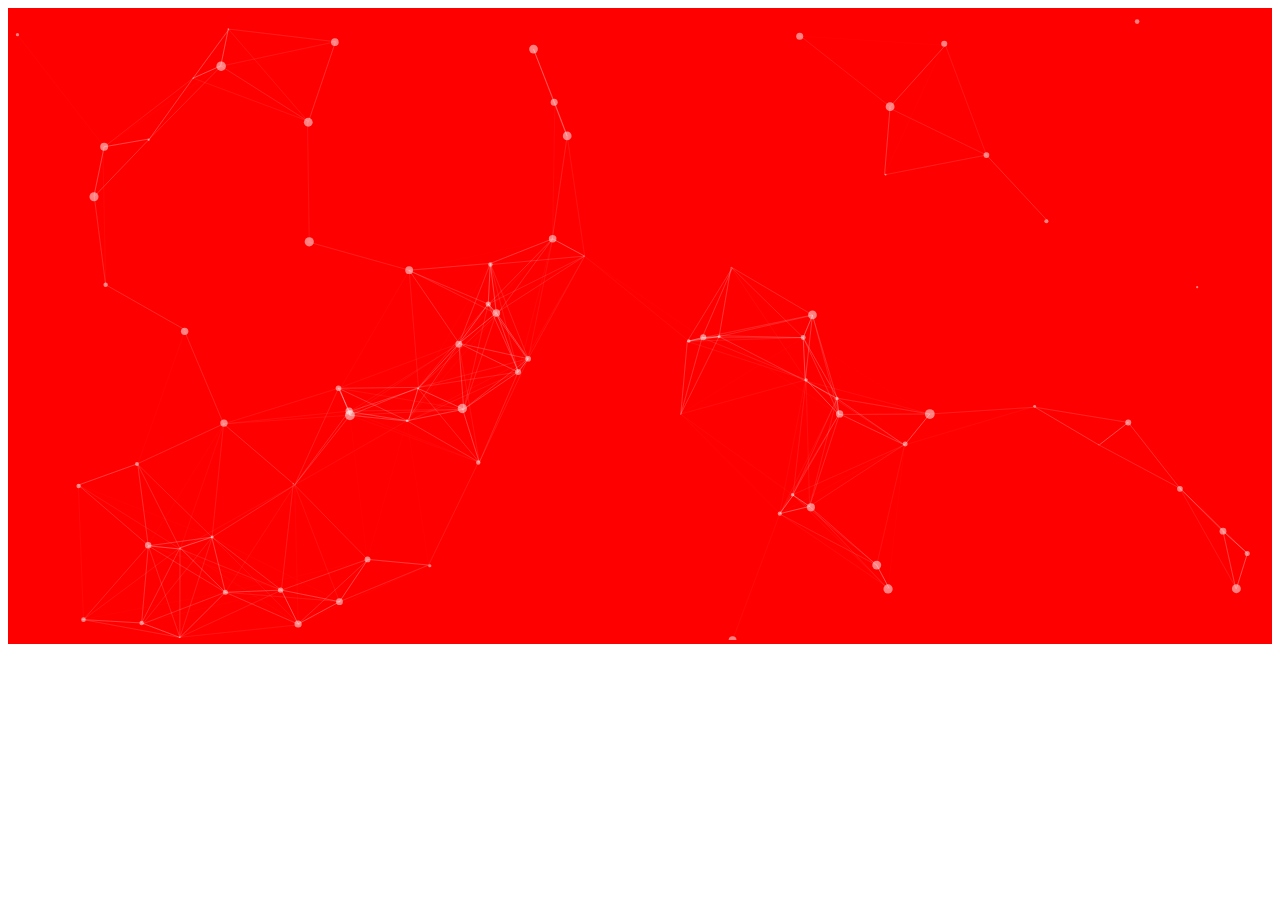
<file: particle/index.html>
<!doctype html>
<html>
<head>
<meta charset="utf-8">
<link rel="stylesheet" href="style.css">
</head>
<body>
	<div id="particles-js"></div>
	<script type="text/javascript" src="particles.js"></script>
<script type="text/javascript" src="app.js"></script>
</body>
</html>
</file>
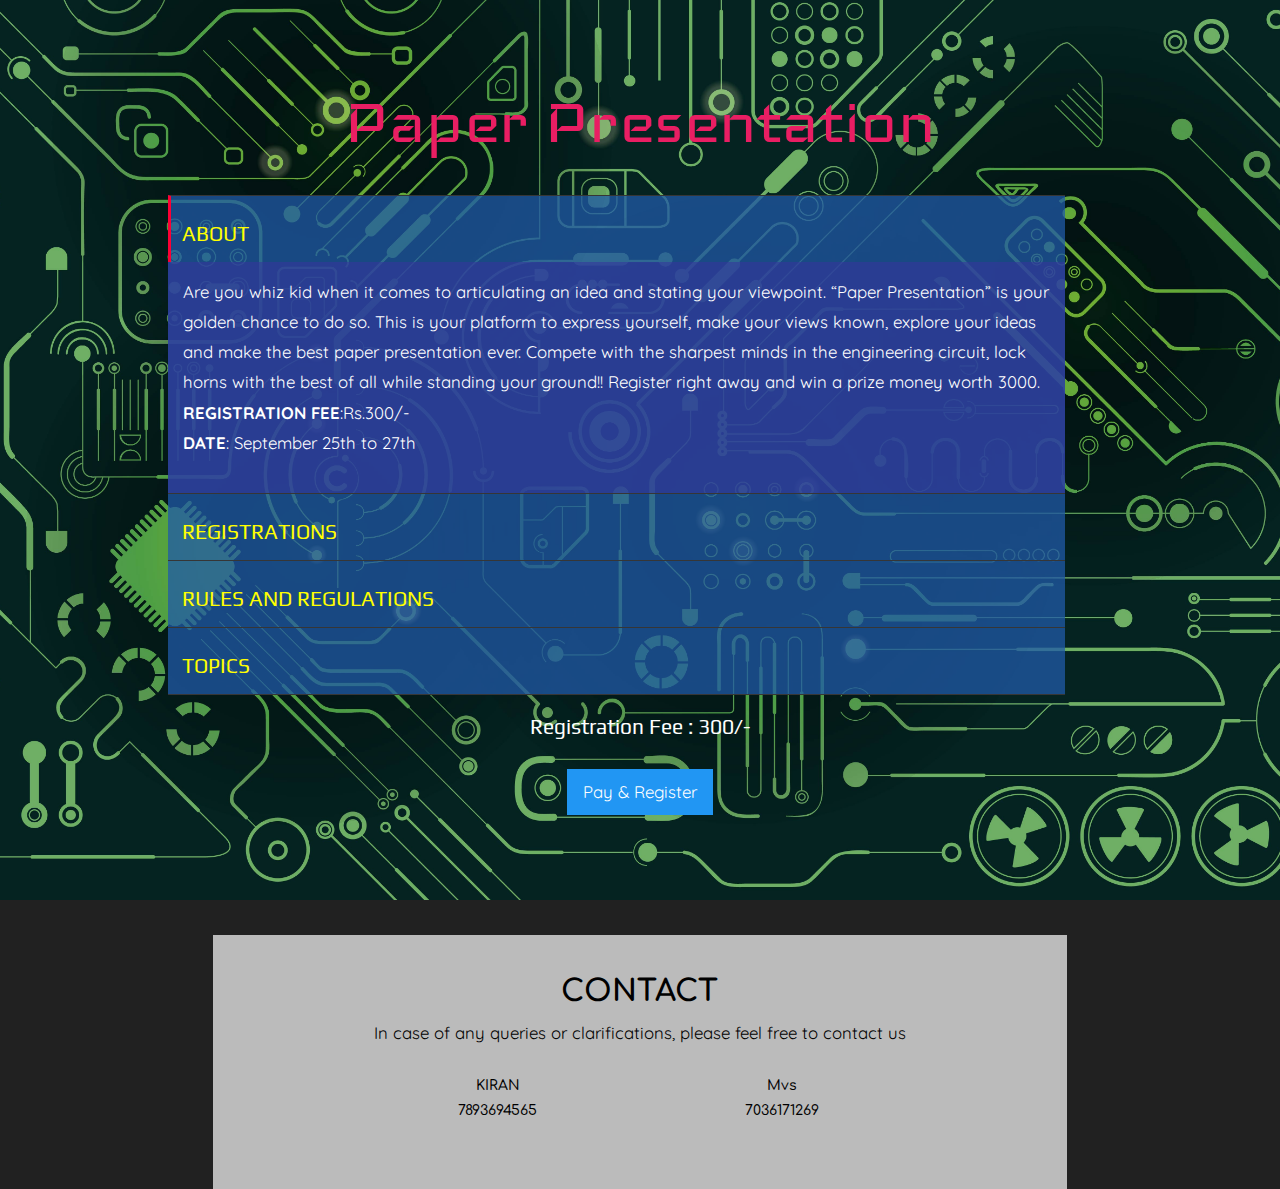
<file: finalpapperpresent.html>
<!DOCTYPE html>
<html>
<head>
  <meta charset="utf-8">
  <title>Paper Presentation | EJIVE-2K18</title>
  <meta name="description" content="EJIVE-2K18 is the annual techno-cultural festival hosted by the Pragati Engineering College,on 8th January 2017."/>
  <meta name="theme-color" content="#000000">
  <meta name="author" content="MVS KIRAN"/>
  <meta name="keywords" content="Ejive,ejive2k18,Ejive2018,ejive2018,mvskiran">
  <meta name="keywords" content="ejive2k17,pragati tech fest,pragati engineering college">
  <meta name="viewport" content="width=device-width, initial-scale=1.0">
 
  <link href="https://fonts.googleapis.com/css?family=Fresca|Play|Arima+Madurai|Graduate|Comfortaa:700|Raleway|Quicksand|Iceland|Roboto" rel="stylesheet">

 
  <style>
  
.accordion {
  color: #FFF;
  width: 100%;
}
.accordion .section {
  width: 100%;
}
.accordion .section input[type='radio'] {
  display: none;
}
.accordion .section input[type='radio']:checked + label {
  background:rgba(32, 90, 167, 0.5);
}
.accordion .section input[type='radio']:checked + label:before {
  content: " ";
  position: absolute;
  border-left: 3px solid #FC0035;
  height: 100%;
  left: 0;
}
.accordion .section input[type='radio']:checked ~ .content {
  max-height: 300px;
  opacity: 1;
  z-index: 10;
  overflow-y: auto;
}
.accordion .section label {
  position: relative;
  cursor: pointer;
  padding: 7px 14px;
  display: table;
  background:rgba(32, 90, 167, 0.5);
  width: 100%;
  -webkit-transition: background 0.3s ease-in-out;
  -moz-transition: background 0.3s ease-in-out;
  -ms-transition: background 0.3s ease-in-out;
  transition: background 0.3s ease-in-out;
  -webkit-user-select: none;
  -moz-user-select: none;
  -ms-user-select: none;
  -o-user-select: none;
  user-select: none;
}
.accordion .section label:before {
  content: " ";
  width: 100%;
  position: absolute;
  left: 0;
  top: 0;
  height: 1px;
  border-top: 1px solid #363636;
}
.accordion .section label:hover {
  background: rgba(32, 90, 167, 0.5);;
}
.accordion .section label span {
  display: table-cell;
  vertical-align: middle;
}
.accordion .section:last-of-type {
  border-bottom: 1px solid #363636;
}
.accordion .section .content {
  max-height: 0;
  -webkit-transition: all 0.4s;
  -moz-transition: all 0.4s;
  -ms-transition: all 0.4s;
  transition: all 0.4s;
  opacity: 0;
  background:rgba(48, 63, 159,0.8);
  position: relative;
  overflow-y: auto;
}

*, *:before, *:after {
  -moz-box-sizing: border-box;
  -webkit-box-sizing: border-box;
  box-sizing: border-box;
}


.left-menu {
 background:rgba(32, 90, 167, 0.5);
  width: 95%;
    position: relative;
    
 
}
.section label {
    margin-bottom: 0;
}
.accordion {
 
}
.accordion .section .content {
  padding: 0 15px;
}
.accordion .section input[type='radio'] {
  display: none;
}
.accordion .section input[type='radio']:checked ~ .content {
  padding: 15px;
}


/* W3.CSS 4.04 Apr 2017 by Jan Egil and Borge Refsnes */
html{box-sizing:border-box}*,*:before,*:after{box-sizing:inherit}
/* Extract from normalize.css by Nicolas Gallagher and Jonathan Neal git.io/normalize */
html{-ms-text-size-adjust:100%;-webkit-text-size-adjust:100%}body{margin:0}
article,aside,details,figcaption,figure,footer,header,main,menu,nav,section,summary{display:block}
audio,canvas,progress,video{display:inline-block}progress{vertical-align:baseline}
audio:not([controls]){display:none;height:0}[hidden],template{display:none}
a{background-color:transparent;-webkit-text-decoration-skip:objects}
a:active,a:hover{outline-width:0}abbr[title]{border-bottom:none;text-decoration:underline;text-decoration:underline dotted}
dfn{font-style:italic}mark{background:#ff0;color:#000}
small{font-size:80%}sub,sup{font-size:75%;line-height:0;position:relative;vertical-align:baseline}
sub{bottom:-0.25em}sup{top:-0.5em}figure{margin:1em 40px}img{border-style:none}svg:not(:root){overflow:hidden}
code,kbd,pre,samp{font-family:monospace,monospace;font-size:1em}hr{box-sizing:content-box;height:0;overflow:visible}
button,input,select,textarea{font:inherit;margin:0}optgroup{font-weight:bold}
button,input{overflow:visible}button,select{text-transform:none}
button,html [type=button],[type=reset],[type=submit]{-webkit-appearance:button}
button::-moz-focus-inner, [type=button]::-moz-focus-inner, [type=reset]::-moz-focus-inner, [type=submit]::-moz-focus-inner{border-style:none;padding:0}
button:-moz-focusring, [type=button]:-moz-focusring, [type=reset]:-moz-focusring, [type=submit]:-moz-focusring{outline:1px dotted ButtonText}
fieldset{border:1px solid #c0c0c0;margin:0 2px;padding:.35em .625em .75em}
legend{color:inherit;display:table;max-width:100%;padding:0;white-space:normal}textarea{overflow:auto}
[type=checkbox],[type=radio]{padding:0}
[type=number]::-webkit-inner-spin-button,[type=number]::-webkit-outer-spin-button{height:auto}
[type=search]{-webkit-appearance:textfield;outline-offset:-2px}
[type=search]::-webkit-search-cancel-button,[type=search]::-webkit-search-decoration{-webkit-appearance:none}
::-webkit-input-placeholder{color:inherit;opacity:0.54}
::-webkit-file-upload-button{-webkit-appearance:button;font:inherit}
/* End extract */
html,body{font-family:Verdana,sans-serif;font-size:15px;line-height:1.5}html{overflow-x:hidden}
h1{font-size:36px}h2{font-size:30px}h3{font-size:24px}h4{font-size:20px}h5{font-size:18px}h6{font-size:16px}.w3-serif{font-family:serif}
h1,h2,h3,h4,h5,h6{font-family:"Segoe UI",Arial,sans-serif;font-weight:400;margin:10px 0}.w3-wide{letter-spacing:4px}
hr{border:0;border-top:1px solid #eee;margin:20px 0}
.w3-image{max-width:100%;height:auto}img{margin-bottom:-5px}a{color:inherit}
.w3-table,.w3-table-all{border-collapse:collapse;border-spacing:0;width:100%;display:table}.w3-table-all{border:1px solid #ccc}
.w3-bordered tr,.w3-table-all tr{border-bottom:1px solid #ddd}.w3-striped tbody tr:nth-child(even){background-color:#f1f1f1}
.w3-table-all tr:nth-child(odd){background-color:#fff}.w3-table-all tr:nth-child(even){background-color:#f1f1f1}
.w3-hoverable tbody tr:hover,.w3-ul.w3-hoverable li:hover{background-color:#ccc}.w3-centered tr th,.w3-centered tr td{text-align:center}
.w3-table td,.w3-table th,.w3-table-all td,.w3-table-all th{padding:8px 8px;display:table-cell;text-align:left;vertical-align:top}
.w3-table th:first-child,.w3-table td:first-child,.w3-table-all th:first-child,.w3-table-all td:first-child{padding-left:16px}
.w3-btn,.w3-button{border:none;display:inline-block;outline:0;padding:8px 16px;vertical-align:middle;overflow:hidden;text-decoration:none;color:inherit;background-color:inherit;text-align:center;cursor:pointer;white-space:nowrap}
.w3-btn:hover{box-shadow:0 8px 16px 0 rgba(0,0,0,0.2),0 6px 20px 0 rgba(0,0,0,0.19)}
.w3-btn,.w3-button{-webkit-touch-callout:none;-webkit-user-select:none;-khtml-user-select:none;-moz-user-select:none;-ms-user-select:none;user-select:none}   
.w3-disabled,.w3-btn:disabled,.w3-button:disabled{cursor:not-allowed;opacity:0.3}.w3-disabled *,:disabled *{pointer-events:none}
.w3-btn.w3-disabled:hover,.w3-btn:disabled:hover{box-shadow:none}
.w3-badge,.w3-tag{background-color:#000;color:#fff;display:inline-block;padding-left:8px;padding-right:8px;text-align:center}.w3-badge{border-radius:50%}
.w3-ul{list-style-type:none;padding:0;margin:0}.w3-ul li{padding:8px 16px;border-bottom:1px solid #ddd}.w3-ul li:last-child{border-bottom:none}
.w3-tooltip,.w3-display-container{position:relative}.w3-tooltip .w3-text{display:none}.w3-tooltip:hover .w3-text{display:inline-block}
.w3-ripple:active{opacity:0.5}.w3-ripple{transition:opacity 0s}
.w3-input{padding:8px;display:block;border:none;border-bottom:1px solid #ccc;width:100%}
.w3-select{padding:9px 0;width:100%;border:none;border-bottom:1px solid #ccc}
.w3-dropdown-click,.w3-dropdown-hover{position:relative;display:inline-block;cursor:pointer}
.w3-dropdown-hover:hover .w3-dropdown-content{display:block;z-index:1}
.w3-dropdown-hover:first-child,.w3-dropdown-click:hover{background-color:#ccc;color:#000}
.w3-dropdown-hover:hover > .w3-button:first-child,.w3-dropdown-click:hover > .w3-button:first-child{background-color:#ccc;color:#000}
.w3-dropdown-content{cursor:auto;color:#000;background-color:#fff;display:none;position:absolute;min-width:160px;margin:0;padding:0}
.w3-check,.w3-radio{width:24px;height:24px;position:relative;top:6px}
.w3-sidebar{height:100%;width:200px;background-color:#fff;position:fixed!important;z-index:1;overflow:auto}
.w3-bar-block .w3-dropdown-hover,.w3-bar-block .w3-dropdown-click{width:100%}
.w3-bar-block .w3-dropdown-hover .w3-dropdown-content,.w3-bar-block .w3-dropdown-click .w3-dropdown-content{min-width:100%}
.w3-bar-block .w3-dropdown-hover .w3-button,.w3-bar-block .w3-dropdown-click .w3-button{width:100%;text-align:left;padding:8px 16px}
.w3-main,#main{transition:margin-left .4s}
.w3-modal{z-index:3;display:none;padding-top:100px;position:fixed;left:0;top:0;width:100%;height:100%;overflow:auto;background-color:rgb(0,0,0);background-color:rgba(0,0,0,0.4)}
.w3-modal-content{margin:auto;background-color:#fff;position:relative;padding:0;outline:0;width:600px}
.w3-bar{width:100%;overflow:hidden}.w3-center .w3-bar{display:inline-block;width:auto}
.w3-bar .w3-bar-item{padding:8px 16px;float:left;width:auto;border:none;outline:none;display:block}
.w3-bar .w3-dropdown-hover,.w3-bar .w3-dropdown-click{position:static;float:left}
.w3-bar .w3-button{white-space:normal}
.w3-bar-block .w3-bar-item{width:100%;display:block;padding:8px 16px;text-align:left;border:none;outline:none;white-space:normal;float:none}
.w3-bar-block.w3-center .w3-bar-item{text-align:center}.w3-block{display:block;width:100%}
.w3-responsive{overflow-x:auto}
.w3-container:after,.w3-container:before,.w3-panel:after,.w3-panel:before,.w3-row:after,.w3-row:before,.w3-row-padding:after,.w3-row-padding:before,
.w3-cell-row:before,.w3-cell-row:after,.w3-clear:after,.w3-clear:before,.w3-bar:before,.w3-bar:after{content:"";display:table;clear:both}
.w3-col,.w3-half,.w3-third,.w3-twothird,.w3-threequarter,.w3-quarter{float:left;width:100%}
.w3-col.s1{width:8.33333%}.w3-col.s2{width:16.66666%}.w3-col.s3{width:24.99999%}.w3-col.s4{width:33.33333%}
.w3-col.s5{width:41.66666%}.w3-col.s6{width:49.99999%}.w3-col.s7{width:58.33333%}.w3-col.s8{width:66.66666%}
.w3-col.s9{width:74.99999%}.w3-col.s10{width:83.33333%}.w3-col.s11{width:91.66666%}.w3-col.s12{width:99.99999%}
@media (min-width:601px){.w3-col.m1{width:8.33333%}.w3-col.m2{width:16.66666%}.w3-col.m3,.w3-quarter{width:24.99999%}.w3-col.m4,.w3-third{width:33.33333%}
.w3-col.m5{width:41.66666%}.w3-col.m6,.w3-half{width:49.99999%}.w3-col.m7{width:58.33333%}.w3-col.m8,.w3-twothird{width:66.66666%}
.w3-col.m9,.w3-threequarter{width:74.99999%}.w3-col.m10{width:83.33333%}.w3-col.m11{width:91.66666%}.w3-col.m12{width:99.99999%}}
@media (min-width:993px){.w3-col.l1{width:8.33333%}.w3-col.l2{width:16.66666%}.w3-col.l3{width:24.99999%}.w3-col.l4{width:33.33333%}
.w3-col.l5{width:41.66666%}.w3-col.l6{width:49.99999%}.w3-col.l7{width:58.33333%}.w3-col.l8{width:66.66666%}
.w3-col.l9{width:74.99999%}.w3-col.l10{width:83.33333%}.w3-col.l11{width:91.66666%}.w3-col.l12{width:99.99999%}}
.w3-content{max-width:980px;margin:auto}.w3-rest{overflow:hidden}
.w3-cell-row{display:table;width:100%}.w3-cell{display:table-cell}
.w3-cell-top{vertical-align:top}.w3-cell-middle{vertical-align:middle}.w3-cell-bottom{vertical-align:bottom}
.w3-hide{display:none!important}.w3-show-block,.w3-show{display:block!important}.w3-show-inline-block{display:inline-block!important}
@media (max-width:600px){.w3-modal-content{margin:0 10px;width:auto!important}.w3-modal{padding-top:30px}
.w3-dropdown-hover.w3-mobile .w3-dropdown-content,.w3-dropdown-click.w3-mobile .w3-dropdown-content{position:relative}	
.w3-hide-small{display:none!important}.w3-mobile{display:block;width:100%!important}.w3-bar-item.w3-mobile,.w3-dropdown-hover.w3-mobile,.w3-dropdown-click.w3-mobile{text-align:center}
.w3-dropdown-hover.w3-mobile,.w3-dropdown-hover.w3-mobile .w3-btn,.w3-dropdown-hover.w3-mobile .w3-button,.w3-dropdown-click.w3-mobile,.w3-dropdown-click.w3-mobile .w3-btn,.w3-dropdown-click.w3-mobile .w3-button{width:100%}}
@media (max-width:768px){.w3-modal-content{width:500px}.w3-modal{padding-top:50px}}
@media (min-width:993px){.w3-modal-content{width:900px}.w3-hide-large{display:none!important}.w3-sidebar.w3-collapse{display:block!important}}
@media (max-width:992px) and (min-width:601px){.w3-hide-medium{display:none!important}}
@media (max-width:992px){.w3-sidebar.w3-collapse{display:none}.w3-main{margin-left:0!important;margin-right:0!important}}
.w3-top,.w3-bottom{position:fixed;width:100%;z-index:1}.w3-top{top:0}.w3-bottom{bottom:0}
.w3-overlay{position:fixed;display:none;width:100%;height:100%;top:0;left:0;right:0;bottom:0;background-color:rgba(0,0,0,0.5);z-index:2}
.w3-display-topleft{position:absolute;left:0;top:0}.w3-display-topright{position:absolute;right:0;top:0}
.w3-display-bottomleft{position:absolute;left:0;bottom:0}.w3-display-bottomright{position:absolute;right:0;bottom:0}
.w3-display-middle{position:absolute;top:50%;left:50%;transform:translate(-50%,-50%);-ms-transform:translate(-50%,-50%)}
.w3-display-left{position:absolute;top:50%;left:0%;transform:translate(0%,-50%);-ms-transform:translate(-0%,-50%)}
.w3-display-right{position:absolute;top:50%;right:0%;transform:translate(0%,-50%);-ms-transform:translate(0%,-50%)}
.w3-display-topmiddle{position:absolute;left:50%;top:0;transform:translate(-50%,0%);-ms-transform:translate(-50%,0%)}
.w3-display-bottommiddle{position:absolute;left:50%;bottom:0;transform:translate(-50%,0%);-ms-transform:translate(-50%,0%)}
.w3-display-container:hover .w3-display-hover{display:block}.w3-display-container:hover span.w3-display-hover{display:inline-block}.w3-display-hover{display:none}
.w3-display-position{position:absolute}
.w3-circle{border-radius:50%}
.w3-round-small{border-radius:2px}.w3-round,.w3-round-medium{border-radius:4px}.w3-round-large{border-radius:8px}.w3-round-xlarge{border-radius:16px}.w3-round-xxlarge{border-radius:32px}
.w3-row-padding,.w3-row-padding>.w3-half,.w3-row-padding>.w3-third,.w3-row-padding>.w3-twothird,.w3-row-padding>.w3-threequarter,.w3-row-padding>.w3-quarter,.w3-row-padding>.w3-col{padding:0 8px}
.w3-container,.w3-panel{padding:0.01em 16px}.w3-panel{margin-top:16px;margin-bottom:16px}
.w3-code,.w3-codespan{font-family:Consolas,"courier new";font-size:16px}
.w3-code{width:auto;background-color:#fff;padding:8px 12px;border-left:4px solid #4CAF50;word-wrap:break-word}
.w3-codespan{color:crimson;background-color:#f1f1f1;padding-left:4px;padding-right:4px;font-size:110%}
.w3-card,.w3-card-2{box-shadow:0 2px 5px 0 rgba(0,0,0,0.16),0 2px 10px 0 rgba(0,0,0,0.12)}
.w3-card-4,.w3-hover-shadow:hover{box-shadow:0 4px 10px 0 rgba(0,0,0,0.2),0 4px 20px 0 rgba(0,0,0,0.19)}
.w3-spin{animation:w3-spin 2s infinite linear}@keyframes w3-spin{0%{transform:rotate(0deg)}100%{transform:rotate(359deg)}}
.w3-animate-fading{animation:fading 10s infinite}@keyframes fading{0%{opacity:0}50%{opacity:1}100%{opacity:0}}
.w3-animate-opacity{animation:opac 0.8s}@keyframes opac{from{opacity:0} to{opacity:1}}
.w3-animate-top{position:relative;animation:animatetop 0.4s}@keyframes animatetop{from{top:-300px;opacity:0} to{top:0;opacity:1}}
.w3-animate-left{position:relative;animation:animateleft 0.4s}@keyframes animateleft{from{left:-300px;opacity:0} to{left:0;opacity:1}}
.w3-animate-right{position:relative;animation:animateright 0.4s}@keyframes animateright{from{right:-300px;opacity:0} to{right:0;opacity:1}}
.w3-animate-bottom{position:relative;animation:animatebottom 0.4s}@keyframes animatebottom{from{bottom:-300px;opacity:0} to{bottom:0;opacity:1}}
.w3-animate-zoom {animation:animatezoom 0.6s}@keyframes animatezoom{from{transform:scale(0)} to{transform:scale(1)}}
.w3-animate-input{transition:width 0.4s ease-in-out}.w3-animate-input:focus{width:100%!important}
.w3-opacity,.w3-hover-opacity:hover{opacity:0.60}.w3-opacity-off,.w3-hover-opacity-off:hover{opacity:1}
.w3-opacity-max{opacity:0.25}.w3-opacity-min{opacity:0.75}
.w3-greyscale-max,.w3-grayscale-max,.w3-hover-greyscale:hover,.w3-hover-grayscale:hover{filter:grayscale(100%)}
.w3-greyscale,.w3-grayscale{filter:grayscale(75%)}.w3-greyscale-min,.w3-grayscale-min{filter:grayscale(50%)}
.w3-sepia{filter:sepia(75%)}.w3-sepia-max,.w3-hover-sepia:hover{filter:sepia(100%)}.w3-sepia-min{filter:sepia(50%)}
.w3-tiny{font-size:10px!important}.w3-small{font-size:12px!important}.w3-medium{font-size:15px!important}.w3-large{font-size:18px!important}
.w3-xlarge{font-size:24px!important}.w3-xxlarge{font-size:36px!important}.w3-xxxlarge{font-size:48px!important}.w3-jumbo{font-size:64px!important}
.w3-left-align{text-align:left!important}.w3-right-align{text-align:right!important}.w3-justify{text-align:justify!important}.w3-center{text-align:center!important}
.w3-border-0{border:0!important}.w3-border{border:1px solid #ccc!important}
.w3-border-top{border-top:1px solid #ccc!important}.w3-border-bottom{border-bottom:1px solid #ccc!important}
.w3-border-left{border-left:1px solid #ccc!important}.w3-border-right{border-right:1px solid #ccc!important}
.w3-topbar{border-top:6px solid #ccc!important}.w3-bottombar{border-bottom:6px solid #ccc!important}
.w3-leftbar{border-left:6px solid #ccc!important}.w3-rightbar{border-right:6px solid #ccc!important}
.w3-section,.w3-code{margin-top:16px!important;margin-bottom:16px!important}
.w3-margin{margin:16px!important}.w3-margin-top{margin-top:16px!important}.w3-margin-bottom{margin-bottom:16px!important}
.w3-margin-left{margin-left:16px!important}.w3-margin-right{margin-right:16px!important}
.w3-padding-small{padding:4px 8px!important}.w3-padding{padding:8px 16px!important}.w3-padding-large{padding:12px 24px!important}
.w3-padding-16{padding-top:16px!important;padding-bottom:16px!important}.w3-padding-24{padding-top:24px!important;padding-bottom:24px!important}
.w3-padding-32{padding-top:32px!important;padding-bottom:32px!important}.w3-padding-48{padding-top:48px!important;padding-bottom:48px!important}
.w3-padding-64{padding-top:64px!important;padding-bottom:64px!important}
.w3-left{float:left!important}.w3-right{float:right!important}
.w3-button:hover{color:#000!important;background-color:#ccc!important}
.w3-transparent,.w3-hover-none:hover{background-color:transparent!important}
.w3-hover-none:hover{box-shadow:none!important}
/* Colors */
.w3-amber,.w3-hover-amber:hover{color:#000!important;background-color:#ffc107!important}
.w3-aqua,.w3-hover-aqua:hover{color:#000!important;background-color:#00ffff!important}
.w3-blue,.w3-hover-blue:hover{color:#fff!important;background-color:#2196F3!important}
.w3-light-blue,.w3-hover-light-blue:hover{color:#000!important;background-color:#87CEEB!important}
.w3-brown,.w3-hover-brown:hover{color:#fff!important;background-color:#795548!important}
.w3-cyan,.w3-hover-cyan:hover{color:#000!important;background-color:#00bcd4!important}
.w3-blue-grey,.w3-hover-blue-grey:hover,.w3-blue-gray,.w3-hover-blue-gray:hover{color:#fff!important;background-color:#607d8b!important}
.w3-green,.w3-hover-green:hover{color:#fff!important;background-color:#4CAF50!important}
.w3-light-green,.w3-hover-light-green:hover{color:#000!important;background-color:#8bc34a!important}
.w3-indigo,.w3-hover-indigo:hover{color:#fff!important;background-color:#3f51b5!important}
.w3-khaki,.w3-hover-khaki:hover{color:#000!important;background-color:#f0e68c!important}
.w3-lime,.w3-hover-lime:hover{color:#000!important;background-color:#cddc39!important}
.w3-orange,.w3-hover-orange:hover{color:#000!important;background-color:#ff9800!important}
.w3-deep-orange,.w3-hover-deep-orange:hover{color:#fff!important;background-color:#ff5722!important}
.w3-pink,.w3-hover-pink:hover{color:#fff!important;background-color:#e91e63!important}
.w3-purple,.w3-hover-purple:hover{color:#fff!important;background-color:#9c27b0!important}
.w3-deep-purple,.w3-hover-deep-purple:hover{color:#fff!important;background-color:#673ab7!important}
.w3-red,.w3-hover-red:hover{color:#fff!important;background-color:#f44336!important}
.w3-sand,.w3-hover-sand:hover{color:#000!important;background-color:#fdf5e6!important}
.w3-teal,.w3-hover-teal:hover{color:#fff!important;background-color:#009688!important}
.w3-yellow,.w3-hover-yellow:hover{color:#000!important;background-color:#ffeb3b!important}
.w3-white,.w3-hover-white:hover{color:#000!important;background-color:#fff!important}
.w3-black,.w3-hover-black:hover{color:#fff!important;background-color:#000!important}
.w3-grey,.w3-hover-grey:hover,.w3-gray,.w3-hover-gray:hover{color:#000!important;background-color:#bbb!important}
.w3-light-grey,.w3-hover-light-grey:hover,.w3-light-gray,.w3-hover-light-gray:hover{color:#000!important;background-color:#f1f1f1!important}
.w3-dark-grey,.w3-hover-dark-grey:hover,.w3-dark-gray,.w3-hover-dark-gray:hover{color:#fff!important;background-color:#616161!important}
.w3-pale-red,.w3-hover-pale-red:hover{color:#000!important;background-color:#ffdddd!important}
.w3-pale-green,.w3-hover-pale-green:hover{color:#000!important;background-color:#ddffdd!important}
.w3-pale-yellow,.w3-hover-pale-yellow:hover{color:#000!important;background-color:#ffffcc!important}
.w3-pale-blue,.w3-hover-pale-blue:hover{color:#000!important;background-color:#ddffff!important}
.w3-text-red,.w3-hover-text-red:hover{color:#f44336!important}
.w3-text-green,.w3-hover-text-green:hover{color:#4CAF50!important}
.w3-text-blue,.w3-hover-text-blue:hover{color:#2196F3!important}
.w3-text-yellow,.w3-hover-text-yellow:hover{color:#ffeb3b!important}
.w3-text-white,.w3-hover-text-white:hover{color:#fff!important}
.w3-text-black,.w3-hover-text-black:hover{color:#000!important}
.w3-text-grey,.w3-hover-text-grey:hover,.w3-text-gray,.w3-hover-text-gray:hover{color:#757575!important}
.w3-text-amber{color:#ffc107!important}
.w3-text-aqua{color:#00ffff!important}
.w3-text-light-blue{color:#87CEEB!important}
.w3-text-brown{color:#795548!important}
.w3-text-cyan{color:#00bcd4!important}
.w3-text-blue-grey,.w3-text-blue-gray{color:#607d8b!important}
.w3-text-light-green{color:#8bc34a!important}
.w3-text-indigo{color:#3f51b5!important}
.w3-text-khaki{color:#b4aa50!important}
.w3-text-lime{color:#cddc39!important}
.w3-text-orange{color:#ff9800!important}
.w3-text-deep-orange{color:#ff5722!important}
.w3-text-pink{color:#e91e63!important}
.w3-text-purple{color:#9c27b0!important}
.w3-text-deep-purple{color:#673ab7!important}
.w3-text-sand{color:#fdf5e6!important}
.w3-text-teal{color:#009688!important}
.w3-text-light-grey,.w3-hover-text-light-grey:hover,.w3-text-light-gray,.w3-hover-text-light-gray:hover{color:#f1f1f1!important}
.w3-text-dark-grey,.w3-hover-text-dark-grey:hover,.w3-text-dark-gray,.w3-hover-text-dark-gray:hover{color:#3a3a3a!important}
.w3-border-red,.w3-hover-border-red:hover{border-color:#f44336!important}
.w3-border-green,.w3-hover-border-green:hover{border-color:#4CAF50!important}
.w3-border-blue,.w3-hover-border-blue:hover{border-color:#2196F3!important}
.w3-border-yellow,.w3-hover-border-yellow:hover{border-color:#ffeb3b!important}
.w3-border-white,.w3-hover-border-white:hover{border-color:#fff!important}
.w3-border-black,.w3-hover-border-black:hover{border-color:#000!important}
.w3-border-grey,.w3-hover-border-grey:hover,.w3-border-gray,.w3-hover-border-gray:hover{border-color:#bbb!important}

/*!
 * Bootstrap v3.3.5 (http://getbootstrap.com)
 * Copyright 2011-2015 Twitter, Inc.
 * Licensed under MIT (https://github.com/twbs/bootstrap/blob/master/LICENSE)
 *//*! normalize.css v3.0.3 | MIT License | github.com/necolas/normalize.css */html{font-family:sans-serif;-webkit-text-size-adjust:100%;-ms-text-size-adjust:100%}body{margin:0}article,aside,details,figcaption,figure,footer,header,hgroup,main,menu,nav,section,summary{display:block}audio,canvas,progress,video{display:inline-block;vertical-align:baseline}audio:not([controls]){display:none;height:0}[hidden],template{display:none}a{background-color:transparent}a:active,a:hover{outline:0}abbr[title]{border-bottom:1px dotted}b,strong{font-weight:700}dfn{font-style:italic}h1{margin:.67em 0;font-size:2em}mark{color:#000;background:#ff0}small{font-size:80%}sub,sup{position:relative;font-size:75%;line-height:0;vertical-align:baseline}sup{top:-.5em}sub{bottom:-.25em}img{border:0}svg:not(:root){overflow:hidden}figure{margin:1em 40px}hr{height:0;-webkit-box-sizing:content-box;-moz-box-sizing:content-box;box-sizing:content-box}pre{overflow:auto}code,kbd,pre,samp{font-family:monospace,monospace;font-size:1em}button,input,optgroup,select,textarea{margin:0;font:inherit;color:inherit}button{overflow:visible}button,select{text-transform:none}button,html input[type=button],input[type=reset],input[type=submit]{-webkit-appearance:button;cursor:pointer}button[disabled],html input[disabled]{cursor:default}button::-moz-focus-inner,input::-moz-focus-inner{padding:0;border:0}input{line-height:normal}input[type=checkbox],input[type=radio]{-webkit-box-sizing:border-box;-moz-box-sizing:border-box;box-sizing:border-box;padding:0}input[type=number]::-webkit-inner-spin-button,input[type=number]::-webkit-outer-spin-button{height:auto}input[type=search]{-webkit-box-sizing:content-box;-moz-box-sizing:content-box;box-sizing:content-box;-webkit-appearance:textfield}input[type=search]::-webkit-search-cancel-button,input[type=search]::-webkit-search-decoration{-webkit-appearance:none}fieldset{padding:.35em .625em .75em;margin:0 2px;border:1px solid silver}legend{padding:0;border:0}textarea{overflow:auto}optgroup{font-weight:700}table{border-spacing:0;border-collapse:collapse}td,th{padding:0}/*! Source: https://github.com/h5bp/html5-boilerplate/blob/master/src/css/main.css */@media print{*,:after,:before{color:#000!important;text-shadow:none!important;background:0 0!important;-webkit-box-shadow:none!important;box-shadow:none!important}a,a:visited{text-decoration:underline}a[href]:after{content:" (" attr(href) ")"}abbr[title]:after{content:" (" attr(title) ")"}a[href^="javascript:"]:after,a[href^="#"]:after{content:""}blockquote,pre{border:1px solid #999;page-break-inside:avoid}thead{display:table-header-group}img,tr{page-break-inside:avoid}img{max-width:100%!important}h2,h3,p{orphans:3;widows:3}h2,h3{page-break-after:avoid}.navbar{display:none}.btn>.caret,.dropup>.btn>.caret{border-top-color:#000!important}.label{border:1px solid #000}.table{border-collapse:collapse!important}.table td,.table th{background-color:#fff!important}.table-bordered td,.table-bordered th{border:1px solid #ddd!important}}@font-face{font-family:'Glyphicons Halflings';src:url(../fonts/glyphicons-halflings-regular.html);src:url(../fonts/glyphicons-halflings-regulard41d.html#iefix) format('embedded-opentype'),url(../fonts/glyphicons-halflings-regular-2.html) format('woff2'),url(../fonts/glyphicons-halflings-regular-3.html) format('woff'),url(../fonts/glyphicons-halflings-regular-4.html) format('truetype'),url(../fonts/glyphicons-halflings-regular-5.html#glyphicons_halflingsregular) format('svg')}.glyphicon{position:relative;top:1px;display:inline-block;font-family:'Glyphicons Halflings';font-style:normal;font-weight:400;line-height:1;-webkit-font-smoothing:antialiased;-moz-osx-font-smoothing:grayscale}.glyphicon-asterisk:before{content:"\2a"}.glyphicon-plus:before{content:"\2b"}.glyphicon-eur:before,.glyphicon-euro:before{content:"\20ac"}.glyphicon-minus:before{content:"\2212"}.glyphicon-cloud:before{content:"\2601"}.glyphicon-envelope:before{content:"\2709"}.glyphicon-pencil:before{content:"\270f"}.glyphicon-glass:before{content:"\e001"}.glyphicon-music:before{content:"\e002"}.glyphicon-search:before{content:"\e003"}.glyphicon-heart:before{content:"\e005"}.glyphicon-star:before{content:"\e006"}.glyphicon-star-empty:before{content:"\e007"}.glyphicon-user:before{content:"\e008"}.glyphicon-film:before{content:"\e009"}.glyphicon-th-large:before{content:"\e010"}.glyphicon-th:before{content:"\e011"}.glyphicon-th-list:before{content:"\e012"}.glyphicon-ok:before{content:"\e013"}.glyphicon-remove:before{content:"\e014"}.glyphicon-zoom-in:before{content:"\e015"}.glyphicon-zoom-out:before{content:"\e016"}.glyphicon-off:before{content:"\e017"}.glyphicon-signal:before{content:"\e018"}.glyphicon-cog:before{content:"\e019"}.glyphicon-trash:before{content:"\e020"}.glyphicon-home:before{content:"\e021"}.glyphicon-file:before{content:"\e022"}.glyphicon-time:before{content:"\e023"}.glyphicon-road:before{content:"\e024"}.glyphicon-download-alt:before{content:"\e025"}.glyphicon-download:before{content:"\e026"}.glyphicon-upload:before{content:"\e027"}.glyphicon-inbox:before{content:"\e028"}.glyphicon-play-circle:before{content:"\e029"}.glyphicon-repeat:before{content:"\e030"}.glyphicon-refresh:before{content:"\e031"}.glyphicon-list-alt:before{content:"\e032"}.glyphicon-lock:before{content:"\e033"}.glyphicon-flag:before{content:"\e034"}.glyphicon-headphones:before{content:"\e035"}.glyphicon-volume-off:before{content:"\e036"}.glyphicon-volume-down:before{content:"\e037"}.glyphicon-volume-up:before{content:"\e038"}.glyphicon-qrcode:before{content:"\e039"}.glyphicon-barcode:before{content:"\e040"}.glyphicon-tag:before{content:"\e041"}.glyphicon-tags:before{content:"\e042"}.glyphicon-book:before{content:"\e043"}.glyphicon-bookmark:before{content:"\e044"}.glyphicon-print:before{content:"\e045"}.glyphicon-camera:before{content:"\e046"}.glyphicon-font:before{content:"\e047"}.glyphicon-bold:before{content:"\e048"}.glyphicon-italic:before{content:"\e049"}.glyphicon-text-height:before{content:"\e050"}.glyphicon-text-width:before{content:"\e051"}.glyphicon-align-left:before{content:"\e052"}.glyphicon-align-center:before{content:"\e053"}.glyphicon-align-right:before{content:"\e054"}.glyphicon-align-justify:before{content:"\e055"}.glyphicon-list:before{content:"\e056"}.glyphicon-indent-left:before{content:"\e057"}.glyphicon-indent-right:before{content:"\e058"}.glyphicon-facetime-video:before{content:"\e059"}.glyphicon-picture:before{content:"\e060"}.glyphicon-map-marker:before{content:"\e062"}.glyphicon-adjust:before{content:"\e063"}.glyphicon-tint:before{content:"\e064"}.glyphicon-edit:before{content:"\e065"}.glyphicon-share:before{content:"\e066"}.glyphicon-check:before{content:"\e067"}.glyphicon-move:before{content:"\e068"}.glyphicon-step-backward:before{content:"\e069"}.glyphicon-fast-backward:before{content:"\e070"}.glyphicon-backward:before{content:"\e071"}.glyphicon-play:before{content:"\e072"}.glyphicon-pause:before{content:"\e073"}.glyphicon-stop:before{content:"\e074"}.glyphicon-forward:before{content:"\e075"}.glyphicon-fast-forward:before{content:"\e076"}.glyphicon-step-forward:before{content:"\e077"}.glyphicon-eject:before{content:"\e078"}.glyphicon-chevron-left:before{content:"\e079"}.glyphicon-chevron-right:before{content:"\e080"}.glyphicon-plus-sign:before{content:"\e081"}.glyphicon-minus-sign:before{content:"\e082"}.glyphicon-remove-sign:before{content:"\e083"}.glyphicon-ok-sign:before{content:"\e084"}.glyphicon-question-sign:before{content:"\e085"}.glyphicon-info-sign:before{content:"\e086"}.glyphicon-screenshot:before{content:"\e087"}.glyphicon-remove-circle:before{content:"\e088"}.glyphicon-ok-circle:before{content:"\e089"}.glyphicon-ban-circle:before{content:"\e090"}.glyphicon-arrow-left:before{content:"\e091"}.glyphicon-arrow-right:before{content:"\e092"}.glyphicon-arrow-up:before{content:"\e093"}.glyphicon-arrow-down:before{content:"\e094"}.glyphicon-share-alt:before{content:"\e095"}.glyphicon-resize-full:before{content:"\e096"}.glyphicon-resize-small:before{content:"\e097"}.glyphicon-exclamation-sign:before{content:"\e101"}.glyphicon-gift:before{content:"\e102"}.glyphicon-leaf:before{content:"\e103"}.glyphicon-fire:before{content:"\e104"}.glyphicon-eye-open:before{content:"\e105"}.glyphicon-eye-close:before{content:"\e106"}.glyphicon-warning-sign:before{content:"\e107"}.glyphicon-plane:before{content:"\e108"}.glyphicon-calendar:before{content:"\e109"}.glyphicon-random:before{content:"\e110"}.glyphicon-comment:before{content:"\e111"}.glyphicon-magnet:before{content:"\e112"}.glyphicon-chevron-up:before{content:"\e113"}.glyphicon-chevron-down:before{content:"\e114"}.glyphicon-retweet:before{content:"\e115"}.glyphicon-shopping-cart:before{content:"\e116"}.glyphicon-folder-close:before{content:"\e117"}.glyphicon-folder-open:before{content:"\e118"}.glyphicon-resize-vertical:before{content:"\e119"}.glyphicon-resize-horizontal:before{content:"\e120"}.glyphicon-hdd:before{content:"\e121"}.glyphicon-bullhorn:before{content:"\e122"}.glyphicon-bell:before{content:"\e123"}.glyphicon-certificate:before{content:"\e124"}.glyphicon-thumbs-up:before{content:"\e125"}.glyphicon-thumbs-down:before{content:"\e126"}.glyphicon-hand-right:before{content:"\e127"}.glyphicon-hand-left:before{content:"\e128"}.glyphicon-hand-up:before{content:"\e129"}.glyphicon-hand-down:before{content:"\e130"}.glyphicon-circle-arrow-right:before{content:"\e131"}.glyphicon-circle-arrow-left:before{content:"\e132"}.glyphicon-circle-arrow-up:before{content:"\e133"}.glyphicon-circle-arrow-down:before{content:"\e134"}.glyphicon-globe:before{content:"\e135"}.glyphicon-wrench:before{content:"\e136"}.glyphicon-tasks:before{content:"\e137"}.glyphicon-filter:before{content:"\e138"}.glyphicon-briefcase:before{content:"\e139"}.glyphicon-fullscreen:before{content:"\e140"}.glyphicon-dashboard:before{content:"\e141"}.glyphicon-paperclip:before{content:"\e142"}.glyphicon-heart-empty:before{content:"\e143"}.glyphicon-link:before{content:"\e144"}.glyphicon-phone:before{content:"\e145"}.glyphicon-pushpin:before{content:"\e146"}.glyphicon-usd:before{content:"\e148"}.glyphicon-gbp:before{content:"\e149"}.glyphicon-sort:before{content:"\e150"}.glyphicon-sort-by-alphabet:before{content:"\e151"}.glyphicon-sort-by-alphabet-alt:before{content:"\e152"}.glyphicon-sort-by-order:before{content:"\e153"}.glyphicon-sort-by-order-alt:before{content:"\e154"}.glyphicon-sort-by-attributes:before{content:"\e155"}.glyphicon-sort-by-attributes-alt:before{content:"\e156"}.glyphicon-unchecked:before{content:"\e157"}.glyphicon-expand:before{content:"\e158"}.glyphicon-collapse-down:before{content:"\e159"}.glyphicon-collapse-up:before{content:"\e160"}.glyphicon-log-in:before{content:"\e161"}.glyphicon-flash:before{content:"\e162"}.glyphicon-log-out:before{content:"\e163"}.glyphicon-new-window:before{content:"\e164"}.glyphicon-record:before{content:"\e165"}.glyphicon-save:before{content:"\e166"}.glyphicon-open:before{content:"\e167"}.glyphicon-saved:before{content:"\e168"}.glyphicon-import:before{content:"\e169"}.glyphicon-export:before{content:"\e170"}.glyphicon-send:before{content:"\e171"}.glyphicon-floppy-disk:before{content:"\e172"}.glyphicon-floppy-saved:before{content:"\e173"}.glyphicon-floppy-remove:before{content:"\e174"}.glyphicon-floppy-save:before{content:"\e175"}.glyphicon-floppy-open:before{content:"\e176"}.glyphicon-credit-card:before{content:"\e177"}.glyphicon-transfer:before{content:"\e178"}.glyphicon-cutlery:before{content:"\e179"}.glyphicon-header:before{content:"\e180"}.glyphicon-compressed:before{content:"\e181"}.glyphicon-earphone:before{content:"\e182"}.glyphicon-phone-alt:before{content:"\e183"}.glyphicon-tower:before{content:"\e184"}.glyphicon-stats:before{content:"\e185"}.glyphicon-sd-video:before{content:"\e186"}.glyphicon-hd-video:before{content:"\e187"}.glyphicon-subtitles:before{content:"\e188"}.glyphicon-sound-stereo:before{content:"\e189"}.glyphicon-sound-dolby:before{content:"\e190"}.glyphicon-sound-5-1:before{content:"\e191"}.glyphicon-sound-6-1:before{content:"\e192"}.glyphicon-sound-7-1:before{content:"\e193"}.glyphicon-copyright-mark:before{content:"\e194"}.glyphicon-registration-mark:before{content:"\e195"}.glyphicon-cloud-download:before{content:"\e197"}.glyphicon-cloud-upload:before{content:"\e198"}.glyphicon-tree-conifer:before{content:"\e199"}.glyphicon-tree-deciduous:before{content:"\e200"}.glyphicon-cd:before{content:"\e201"}.glyphicon-save-file:before{content:"\e202"}.glyphicon-open-file:before{content:"\e203"}.glyphicon-level-up:before{content:"\e204"}.glyphicon-copy:before{content:"\e205"}.glyphicon-paste:before{content:"\e206"}.glyphicon-alert:before{content:"\e209"}.glyphicon-equalizer:before{content:"\e210"}.glyphicon-king:before{content:"\e211"}.glyphicon-queen:before{content:"\e212"}.glyphicon-pawn:before{content:"\e213"}.glyphicon-bishop:before{content:"\e214"}.glyphicon-knight:before{content:"\e215"}.glyphicon-baby-formula:before{content:"\e216"}.glyphicon-tent:before{content:"\26fa"}.glyphicon-blackboard:before{content:"\e218"}.glyphicon-bed:before{content:"\e219"}.glyphicon-apple:before{content:"\f8ff"}.glyphicon-erase:before{content:"\e221"}.glyphicon-hourglass:before{content:"\231b"}.glyphicon-lamp:before{content:"\e223"}.glyphicon-duplicate:before{content:"\e224"}.glyphicon-piggy-bank:before{content:"\e225"}.glyphicon-scissors:before{content:"\e226"}.glyphicon-bitcoin:before{content:"\e227"}.glyphicon-btc:before{content:"\e227"}.glyphicon-xbt:before{content:"\e227"}.glyphicon-yen:before{content:"\00a5"}.glyphicon-jpy:before{content:"\00a5"}.glyphicon-ruble:before{content:"\20bd"}.glyphicon-rub:before{content:"\20bd"}.glyphicon-scale:before{content:"\e230"}.glyphicon-ice-lolly:before{content:"\e231"}.glyphicon-ice-lolly-tasted:before{content:"\e232"}.glyphicon-education:before{content:"\e233"}.glyphicon-option-horizontal:before{content:"\e234"}.glyphicon-option-vertical:before{content:"\e235"}.glyphicon-menu-hamburger:before{content:"\e236"}.glyphicon-modal-window:before{content:"\e237"}.glyphicon-oil:before{content:"\e238"}.glyphicon-grain:before{content:"\e239"}.glyphicon-sunglasses:before{content:"\e240"}.glyphicon-text-size:before{content:"\e241"}.glyphicon-text-color:before{content:"\e242"}.glyphicon-text-background:before{content:"\e243"}.glyphicon-object-align-top:before{content:"\e244"}.glyphicon-object-align-bottom:before{content:"\e245"}.glyphicon-object-align-horizontal:before{content:"\e246"}.glyphicon-object-align-left:before{content:"\e247"}.glyphicon-object-align-vertical:before{content:"\e248"}.glyphicon-object-align-right:before{content:"\e249"}.glyphicon-triangle-right:before{content:"\e250"}.glyphicon-triangle-left:before{content:"\e251"}.glyphicon-triangle-bottom:before{content:"\e252"}.glyphicon-triangle-top:before{content:"\e253"}.glyphicon-console:before{content:"\e254"}.glyphicon-superscript:before{content:"\e255"}.glyphicon-subscript:before{content:"\e256"}.glyphicon-menu-left:before{content:"\e257"}.glyphicon-menu-right:before{content:"\e258"}.glyphicon-menu-down:before{content:"\e259"}.glyphicon-menu-up:before{content:"\e260"}*{-webkit-box-sizing:border-box;-moz-box-sizing:border-box;box-sizing:border-box}:after,:before{-webkit-box-sizing:border-box;-moz-box-sizing:border-box;box-sizing:border-box}html{font-size:10px;-webkit-tap-highlight-color:rgba(0,0,0,0)}body{font-family:"Helvetica Neue",Helvetica,Arial,sans-serif;font-size:14px;line-height:1.42857143;color:#333;background-color:#fff}button,input,select,textarea{font-family:inherit;font-size:inherit;line-height:inherit}a{color:#FFFFFF;text-decoration:none}a:focus,a:hover{color:#FFFFFF;text-decoration:underline}a:focus{outline:thin dotted;outline:5px auto -webkit-focus-ring-color;outline-offset:-2px}figure{margin:0}img{vertical-align:middle}.carousel-inner>.item>a>img,.carousel-inner>.item>img,.img-responsive,.thumbnail a>img,.thumbnail>img{display:block;max-width:100%;height:auto}.img-rounded{border-radius:6px}.img-thumbnail{display:inline-block;max-width:100%;height:auto;padding:4px;line-height:1.42857143;background-color:#fff;border:1px solid #ddd;border-radius:4px;-webkit-transition:all .2s ease-in-out;-o-transition:all .2s ease-in-out;transition:all .2s ease-in-out}.img-circle{border-radius:50%}hr{margin-top:20px;margin-bottom:20px;border:0;border-top:1px solid #eee}.sr-only{position:absolute;width:1px;height:1px;padding:0;margin:-1px;overflow:hidden;clip:rect(0,0,0,0);border:0}.sr-only-focusable:active,.sr-only-focusable:focus{position:static;width:auto;height:auto;margin:0;overflow:visible;clip:auto}[role=button]{cursor:pointer}.h1,.h2,.h3,.h4,.h5,.h6,h1,h2,h3,h4,h5,h6{font-family:inherit;font-weight:500;line-height:1.1;color:inherit}.h1 .small,.h1 small,.h2 .small,.h2 small,.h3 .small,.h3 small,.h4 .small,.h4 small,.h5 .small,.h5 small,.h6 .small,.h6 small,h1 .small,h1 small,h2 .small,h2 small,h3 .small,h3 small,h4 .small,h4 small,h5 .small,h5 small,h6 .small,h6 small{font-weight:400;line-height:1;color:#777}.h1,.h2,.h3,h1,h2,h3{margin-top:20px;margin-bottom:10px}.h1 .small,.h1 small,.h2 .small,.h2 small,.h3 .small,.h3 small,h1 .small,h1 small,h2 .small,h2 small,h3 .small,h3 small{font-size:65%}.h4,.h5,.h6,h4,h5,h6{margin-top:10px;margin-bottom:10px}.h4 .small,.h4 small,.h5 .small,.h5 small,.h6 .small,.h6 small,h4 .small,h4 small,h5 .small,h5 small,h6 .small,h6 small{font-size:75%}.h1,h1{font-size:36px}.h2,h2{font-size:30px}.h3,h3{font-size:24px}.h4,h4{font-size:18px}.h5,h5{font-size:14px}.h6,h6{font-size:12px}p{margin:0 0 10px}.lead{margin-bottom:20px;font-size:16px;font-weight:300;line-height:1.4}@media (min-width:768px){.lead{font-size:21px}}.small,small{font-size:85%}.mark,mark{padding:.2em;background-color:#fcf8e3}.text-left{text-align:left}.text-right{text-align:right}.text-center{text-align:center}.text-justify{text-align:justify}.text-nowrap{white-space:nowrap}.text-lowercase{text-transform:lowercase}.text-uppercase{text-transform:uppercase}.text-capitalize{text-transform:capitalize}.text-muted{color:#777}.text-primary{color:#337ab7}a.text-primary:focus,a.text-primary:hover{color:#286090}.text-success{color:#3c763d}a.text-success:focus,a.text-success:hover{color:#2b542c}.text-info{color:#31708f}a.text-info:focus,a.text-info:hover{color:#245269}.text-warning{color:#8a6d3b}a.text-warning:focus,a.text-warning:hover{color:#66512c}.text-danger{color:#a94442}a.text-danger:focus,a.text-danger:hover{color:#843534}.bg-primary{color:#fff;background-color:#337ab7}a.bg-primary:focus,a.bg-primary:hover{background-color:#286090}.bg-success{background-color:#dff0d8}a.bg-success:focus,a.bg-success:hover{background-color:#c1e2b3}.bg-info{background-color:#d9edf7}a.bg-info:focus,a.bg-info:hover{background-color:#afd9ee}.bg-warning{background-color:#fcf8e3}a.bg-warning:focus,a.bg-warning:hover{background-color:#f7ecb5}.bg-danger{background-color:#f2dede}a.bg-danger:focus,a.bg-danger:hover{background-color:#e4b9b9}.page-header{padding-bottom:9px;margin:40px 0 20px;border-bottom:1px solid #eee}ol,ul{margin-top:0;margin-bottom:10px}ol ol,ol ul,ul ol,ul ul{margin-bottom:0}.list-unstyled{padding-left:0;list-style:none}.list-inline{padding-left:0;margin-left:-5px;list-style:none}.list-inline>li{display:inline-block;padding-right:5px;padding-left:5px}dl{margin-top:0;margin-bottom:20px}dd,dt{line-height:1.42857143}dt{font-weight:700}dd{margin-left:0}@media (min-width:768px){.dl-horizontal dt{float:left;width:160px;overflow:hidden;clear:left;text-align:right;text-overflow:ellipsis;white-space:nowrap}.dl-horizontal dd{margin-left:180px}}abbr[data-original-title],abbr[title]{cursor:help;border-bottom:1px dotted #777}.initialism{font-size:90%;text-transform:uppercase}blockquote{padding:10px 20px;margin:0 0 20px;font-size:17.5px;border-left:5px solid #eee}blockquote ol:last-child,blockquote p:last-child,blockquote ul:last-child{margin-bottom:0}blockquote .small,blockquote footer,blockquote small{display:block;font-size:80%;line-height:1.42857143;color:#777}blockquote .small:before,blockquote footer:before,blockquote small:before{content:'\2014 \00A0'}.blockquote-reverse,blockquote.pull-right{padding-right:15px;padding-left:0;text-align:right;border-right:5px solid #eee;border-left:0}.blockquote-reverse .small:before,.blockquote-reverse footer:before,.blockquote-reverse small:before,blockquote.pull-right .small:before,blockquote.pull-right footer:before,blockquote.pull-right small:before{content:''}.blockquote-reverse .small:after,.blockquote-reverse footer:after,.blockquote-reverse small:after,blockquote.pull-right .small:after,blockquote.pull-right footer:after,blockquote.pull-right small:after{content:'\00A0 \2014'}address{margin-bottom:20px;font-style:normal;line-height:1.42857143}code,kbd,pre,samp{font-family:Menlo,Monaco,Consolas,"Courier New",monospace}code{padding:2px 4px;font-size:90%;color:#c7254e;background-color:#f9f2f4;border-radius:4px}kbd{padding:2px 4px;font-size:90%;color:#fff;background-color:#333;border-radius:3px;-webkit-box-shadow:inset 0 -1px 0 rgba(0,0,0,.25);box-shadow:inset 0 -1px 0 rgba(0,0,0,.25)}kbd kbd{padding:0;font-size:100%;font-weight:700;-webkit-box-shadow:none;box-shadow:none}pre{display:block;padding:9.5px;margin:0 0 10px;font-size:13px;line-height:1.42857143;color:#333;word-break:break-all;word-wrap:break-word;background-color:#f5f5f5;border:1px solid #ccc;border-radius:4px}pre code{padding:0;font-size:inherit;color:inherit;white-space:pre-wrap;background-color:transparent;border-radius:0}.pre-scrollable{max-height:340px;overflow-y:scroll}.container{padding-right:15px;padding-left:15px;margin-right:auto;margin-left:auto}@media (min-width:768px){.container{width:750px}}@media (min-width:992px){.container{width:970px}}@media (min-width:1200px){.container{width:1170px}}.container-fluid{padding-right:15px;padding-left:15px;margin-right:auto;margin-left:auto}.row{margin-right:-15px;margin-left:-15px}.col-lg-1,.col-lg-10,.col-lg-11,.col-lg-12,.col-lg-2,.col-lg-3,.col-lg-4,.col-lg-5,.col-lg-6,.col-lg-7,.col-lg-8,.col-lg-9,.col-md-1,.col-md-10,.col-md-11,.col-md-12,.col-md-2,.col-md-3,.col-md-4,.col-md-5,.col-md-6,.col-md-7,.col-md-8,.col-md-9,.col-sm-1,.col-sm-10,.col-sm-11,.col-sm-12,.col-sm-2,.col-sm-3,.col-sm-4,.col-sm-5,.col-sm-6,.col-sm-7,.col-sm-8,.col-sm-9,.col-xs-1,.col-xs-10,.col-xs-11,.col-xs-12,.col-xs-2,.col-xs-3,.col-xs-4,.col-xs-5,.col-xs-6,.col-xs-7,.col-xs-8,.col-xs-9{position:relative;min-height:1px;padding-right:15px;padding-left:15px}.col-xs-1,.col-xs-10,.col-xs-11,.col-xs-12,.col-xs-2,.col-xs-3,.col-xs-4,.col-xs-5,.col-xs-6,.col-xs-7,.col-xs-8,.col-xs-9{float:left}.col-xs-12{width:100%}.col-xs-11{width:91.66666667%}.col-xs-10{width:83.33333333%}.col-xs-9{width:75%}.col-xs-8{width:66.66666667%}.col-xs-7{width:58.33333333%}.col-xs-6{width:50%}.col-xs-5{width:41.66666667%}.col-xs-4{width:33.33333333%}.col-xs-3{width:25%}.col-xs-2{width:16.66666667%}.col-xs-1{width:8.33333333%}.col-xs-pull-12{right:100%}.col-xs-pull-11{right:91.66666667%}.col-xs-pull-10{right:83.33333333%}.col-xs-pull-9{right:75%}.col-xs-pull-8{right:66.66666667%}.col-xs-pull-7{right:58.33333333%}.col-xs-pull-6{right:50%}.col-xs-pull-5{right:41.66666667%}.col-xs-pull-4{right:33.33333333%}.col-xs-pull-3{right:25%}.col-xs-pull-2{right:16.66666667%}.col-xs-pull-1{right:8.33333333%}.col-xs-pull-0{right:auto}.col-xs-push-12{left:100%}.col-xs-push-11{left:91.66666667%}.col-xs-push-10{left:83.33333333%}.col-xs-push-9{left:75%}.col-xs-push-8{left:66.66666667%}.col-xs-push-7{left:58.33333333%}.col-xs-push-6{left:50%}.col-xs-push-5{left:41.66666667%}.col-xs-push-4{left:33.33333333%}.col-xs-push-3{left:25%}.col-xs-push-2{left:16.66666667%}.col-xs-push-1{left:8.33333333%}.col-xs-push-0{left:auto}.col-xs-offset-12{margin-left:100%}.col-xs-offset-11{margin-left:91.66666667%}.col-xs-offset-10{margin-left:83.33333333%}.col-xs-offset-9{margin-left:75%}.col-xs-offset-8{margin-left:66.66666667%}.col-xs-offset-7{margin-left:58.33333333%}.col-xs-offset-6{margin-left:50%}.col-xs-offset-5{margin-left:41.66666667%}.col-xs-offset-4{margin-left:33.33333333%}.col-xs-offset-3{margin-left:25%}.col-xs-offset-2{margin-left:16.66666667%}.col-xs-offset-1{margin-left:8.33333333%}.col-xs-offset-0{margin-left:0}@media (min-width:768px){.col-sm-1,.col-sm-10,.col-sm-11,.col-sm-12,.col-sm-2,.col-sm-3,.col-sm-4,.col-sm-5,.col-sm-6,.col-sm-7,.col-sm-8,.col-sm-9{float:left}.col-sm-12{width:100%}.col-sm-11{width:91.66666667%}.col-sm-10{width:83.33333333%}.col-sm-9{width:75%}.col-sm-8{width:66.66666667%}.col-sm-7{width:58.33333333%}.col-sm-6{width:50%}.col-sm-5{width:41.66666667%}.col-sm-4{width:33.33333333%}.col-sm-3{width:25%}.col-sm-2{width:16.66666667%}.col-sm-1{width:8.33333333%}.col-sm-pull-12{right:100%}.col-sm-pull-11{right:91.66666667%}.col-sm-pull-10{right:83.33333333%}.col-sm-pull-9{right:75%}.col-sm-pull-8{right:66.66666667%}.col-sm-pull-7{right:58.33333333%}.col-sm-pull-6{right:50%}.col-sm-pull-5{right:41.66666667%}.col-sm-pull-4{right:33.33333333%}.col-sm-pull-3{right:25%}.col-sm-pull-2{right:16.66666667%}.col-sm-pull-1{right:8.33333333%}.col-sm-pull-0{right:auto}.col-sm-push-12{left:100%}.col-sm-push-11{left:91.66666667%}.col-sm-push-10{left:83.33333333%}.col-sm-push-9{left:75%}.col-sm-push-8{left:66.66666667%}.col-sm-push-7{left:58.33333333%}.col-sm-push-6{left:50%}.col-sm-push-5{left:41.66666667%}.col-sm-push-4{left:33.33333333%}.col-sm-push-3{left:25%}.col-sm-push-2{left:16.66666667%}.col-sm-push-1{left:8.33333333%}.col-sm-push-0{left:auto}.col-sm-offset-12{margin-left:100%}.col-sm-offset-11{margin-left:91.66666667%}.col-sm-offset-10{margin-left:83.33333333%}.col-sm-offset-9{margin-left:75%}.col-sm-offset-8{margin-left:66.66666667%}.col-sm-offset-7{margin-left:58.33333333%}.col-sm-offset-6{margin-left:50%}.col-sm-offset-5{margin-left:41.66666667%}.col-sm-offset-4{margin-left:33.33333333%}.col-sm-offset-3{margin-left:25%}.col-sm-offset-2{margin-left:16.66666667%}.col-sm-offset-1{margin-left:8.33333333%}.col-sm-offset-0{margin-left:0}}@media (min-width:992px){.col-md-1,.col-md-10,.col-md-11,.col-md-12,.col-md-2,.col-md-3,.col-md-4,.col-md-5,.col-md-6,.col-md-7,.col-md-8,.col-md-9{float:left}.col-md-12{width:100%}.col-md-11{width:91.66666667%}.col-md-10{width:83.33333333%}.col-md-9{width:75%}.col-md-8{width:66.66666667%}.col-md-7{width:58.33333333%}.col-md-6{width:50%}.col-md-5{width:41.66666667%}.col-md-4{width:33.33333333%}.col-md-3{width:25%}.col-md-2{width:16.66666667%}.col-md-1{width:8.33333333%}.col-md-pull-12{right:100%}.col-md-pull-11{right:91.66666667%}.col-md-pull-10{right:83.33333333%}.col-md-pull-9{right:75%}.col-md-pull-8{right:66.66666667%}.col-md-pull-7{right:58.33333333%}.col-md-pull-6{right:50%}.col-md-pull-5{right:41.66666667%}.col-md-pull-4{right:33.33333333%}.col-md-pull-3{right:25%}.col-md-pull-2{right:16.66666667%}.col-md-pull-1{right:8.33333333%}.col-md-pull-0{right:auto}.col-md-push-12{left:100%}.col-md-push-11{left:91.66666667%}.col-md-push-10{left:83.33333333%}.col-md-push-9{left:75%}.col-md-push-8{left:66.66666667%}.col-md-push-7{left:58.33333333%}.col-md-push-6{left:50%}.col-md-push-5{left:41.66666667%}.col-md-push-4{left:33.33333333%}.col-md-push-3{left:25%}.col-md-push-2{left:16.66666667%}.col-md-push-1{left:8.33333333%}.col-md-push-0{left:auto}.col-md-offset-12{margin-left:100%}.col-md-offset-11{margin-left:91.66666667%}.col-md-offset-10{margin-left:83.33333333%}.col-md-offset-9{margin-left:75%}.col-md-offset-8{margin-left:66.66666667%}.col-md-offset-7{margin-left:58.33333333%}.col-md-offset-6{margin-left:50%}.col-md-offset-5{margin-left:41.66666667%}.col-md-offset-4{margin-left:33.33333333%}.col-md-offset-3{margin-left:25%}.col-md-offset-2{margin-left:16.66666667%}.col-md-offset-1{margin-left:8.33333333%}.col-md-offset-0{margin-left:0}}@media (min-width:1200px){.col-lg-1,.col-lg-10,.col-lg-11,.col-lg-12,.col-lg-2,.col-lg-3,.col-lg-4,.col-lg-5,.col-lg-6,.col-lg-7,.col-lg-8,.col-lg-9{float:left}.col-lg-12{width:100%}.col-lg-11{width:91.66666667%}.col-lg-10{width:83.33333333%}.col-lg-9{width:75%}.col-lg-8{width:66.66666667%}.col-lg-7{width:58.33333333%}.col-lg-6{width:50%}.col-lg-5{width:41.66666667%}.col-lg-4{width:33.33333333%}.col-lg-3{width:25%}.col-lg-2{width:16.66666667%}.col-lg-1{width:8.33333333%}.col-lg-pull-12{right:100%}.col-lg-pull-11{right:91.66666667%}.col-lg-pull-10{right:83.33333333%}.col-lg-pull-9{right:75%}.col-lg-pull-8{right:66.66666667%}.col-lg-pull-7{right:58.33333333%}.col-lg-pull-6{right:50%}.col-lg-pull-5{right:41.66666667%}.col-lg-pull-4{right:33.33333333%}.col-lg-pull-3{right:25%}.col-lg-pull-2{right:16.66666667%}.col-lg-pull-1{right:8.33333333%}.col-lg-pull-0{right:auto}.col-lg-push-12{left:100%}.col-lg-push-11{left:91.66666667%}.col-lg-push-10{left:83.33333333%}.col-lg-push-9{left:75%}.col-lg-push-8{left:66.66666667%}.col-lg-push-7{left:58.33333333%}.col-lg-push-6{left:50%}.col-lg-push-5{left:41.66666667%}.col-lg-push-4{left:33.33333333%}.col-lg-push-3{left:25%}.col-lg-push-2{left:16.66666667%}.col-lg-push-1{left:8.33333333%}.col-lg-push-0{left:auto}.col-lg-offset-12{margin-left:100%}.col-lg-offset-11{margin-left:91.66666667%}.col-lg-offset-10{margin-left:83.33333333%}.col-lg-offset-9{margin-left:75%}.col-lg-offset-8{margin-left:66.66666667%}.col-lg-offset-7{margin-left:58.33333333%}.col-lg-offset-6{margin-left:50%}.col-lg-offset-5{margin-left:41.66666667%}.col-lg-offset-4{margin-left:33.33333333%}.col-lg-offset-3{margin-left:25%}.col-lg-offset-2{margin-left:16.66666667%}.col-lg-offset-1{margin-left:8.33333333%}.col-lg-offset-0{margin-left:0}}table{background-color:transparent}caption{padding-top:8px;padding-bottom:8px;color:#777;text-align:left}th{text-align:left}.table{width:100%;max-width:100%;margin-bottom:20px}.table>tbody>tr>td,.table>tbody>tr>th,.table>tfoot>tr>td,.table>tfoot>tr>th,.table>thead>tr>td,.table>thead>tr>th{padding:8px;line-height:1.42857143;vertical-align:top;border-top:1px solid #ddd}.table>thead>tr>th{vertical-align:bottom;border-bottom:2px solid #ddd}.table>caption+thead>tr:first-child>td,.table>caption+thead>tr:first-child>th,.table>colgroup+thead>tr:first-child>td,.table>colgroup+thead>tr:first-child>th,.table>thead:first-child>tr:first-child>td,.table>thead:first-child>tr:first-child>th{border-top:0}.table>tbody+tbody{border-top:2px solid #ddd}.table .table{background-color:#fff}.table-condensed>tbody>tr>td,.table-condensed>tbody>tr>th,.table-condensed>tfoot>tr>td,.table-condensed>tfoot>tr>th,.table-condensed>thead>tr>td,.table-condensed>thead>tr>th{padding:5px}.table-bordered{border:1px solid #ddd}.table-bordered>tbody>tr>td,.table-bordered>tbody>tr>th,.table-bordered>tfoot>tr>td,.table-bordered>tfoot>tr>th,.table-bordered>thead>tr>td,.table-bordered>thead>tr>th{border:1px solid #ddd}.table-bordered>thead>tr>td,.table-bordered>thead>tr>th{border-bottom-width:2px}.table-striped>tbody>tr:nth-of-type(odd){background-color:#f9f9f9}.table-hover>tbody>tr:hover{background-color:#f5f5f5}table col[class*=col-]{position:static;display:table-column;float:none}table td[class*=col-],table th[class*=col-]{position:static;display:table-cell;float:none}.table>tbody>tr.active>td,.table>tbody>tr.active>th,.table>tbody>tr>td.active,.table>tbody>tr>th.active,.table>tfoot>tr.active>td,.table>tfoot>tr.active>th,.table>tfoot>tr>td.active,.table>tfoot>tr>th.active,.table>thead>tr.active>td,.table>thead>tr.active>th,.table>thead>tr>td.active,.table>thead>tr>th.active{background-color:#f5f5f5}.table-hover>tbody>tr.active:hover>td,.table-hover>tbody>tr.active:hover>th,.table-hover>tbody>tr:hover>.active,.table-hover>tbody>tr>td.active:hover,.table-hover>tbody>tr>th.active:hover{background-color:#e8e8e8}.table>tbody>tr.success>td,.table>tbody>tr.success>th,.table>tbody>tr>td.success,.table>tbody>tr>th.success,.table>tfoot>tr.success>td,.table>tfoot>tr.success>th,.table>tfoot>tr>td.success,.table>tfoot>tr>th.success,.table>thead>tr.success>td,.table>thead>tr.success>th,.table>thead>tr>td.success,.table>thead>tr>th.success{background-color:#dff0d8}.table-hover>tbody>tr.success:hover>td,.table-hover>tbody>tr.success:hover>th,.table-hover>tbody>tr:hover>.success,.table-hover>tbody>tr>td.success:hover,.table-hover>tbody>tr>th.success:hover{background-color:#d0e9c6}.table>tbody>tr.info>td,.table>tbody>tr.info>th,.table>tbody>tr>td.info,.table>tbody>tr>th.info,.table>tfoot>tr.info>td,.table>tfoot>tr.info>th,.table>tfoot>tr>td.info,.table>tfoot>tr>th.info,.table>thead>tr.info>td,.table>thead>tr.info>th,.table>thead>tr>td.info,.table>thead>tr>th.info{background-color:#d9edf7}.table-hover>tbody>tr.info:hover>td,.table-hover>tbody>tr.info:hover>th,.table-hover>tbody>tr:hover>.info,.table-hover>tbody>tr>td.info:hover,.table-hover>tbody>tr>th.info:hover{background-color:#c4e3f3}.table>tbody>tr.warning>td,.table>tbody>tr.warning>th,.table>tbody>tr>td.warning,.table>tbody>tr>th.warning,.table>tfoot>tr.warning>td,.table>tfoot>tr.warning>th,.table>tfoot>tr>td.warning,.table>tfoot>tr>th.warning,.table>thead>tr.warning>td,.table>thead>tr.warning>th,.table>thead>tr>td.warning,.table>thead>tr>th.warning{background-color:#fcf8e3}.table-hover>tbody>tr.warning:hover>td,.table-hover>tbody>tr.warning:hover>th,.table-hover>tbody>tr:hover>.warning,.table-hover>tbody>tr>td.warning:hover,.table-hover>tbody>tr>th.warning:hover{background-color:#faf2cc}.table>tbody>tr.danger>td,.table>tbody>tr.danger>th,.table>tbody>tr>td.danger,.table>tbody>tr>th.danger,.table>tfoot>tr.danger>td,.table>tfoot>tr.danger>th,.table>tfoot>tr>td.danger,.table>tfoot>tr>th.danger,.table>thead>tr.danger>td,.table>thead>tr.danger>th,.table>thead>tr>td.danger,.table>thead>tr>th.danger{background-color:#f2dede}.table-hover>tbody>tr.danger:hover>td,.table-hover>tbody>tr.danger:hover>th,.table-hover>tbody>tr:hover>.danger,.table-hover>tbody>tr>td.danger:hover,.table-hover>tbody>tr>th.danger:hover{background-color:#ebcccc}.table-responsive{min-height:.01%;overflow-x:auto}@media screen and (max-width:767px){.table-responsive{width:100%;margin-bottom:15px;overflow-y:hidden;-ms-overflow-style:-ms-autohiding-scrollbar;border:1px solid #ddd}.table-responsive>.table{margin-bottom:0}.table-responsive>.table>tbody>tr>td,.table-responsive>.table>tbody>tr>th,.table-responsive>.table>tfoot>tr>td,.table-responsive>.table>tfoot>tr>th,.table-responsive>.table>thead>tr>td,.table-responsive>.table>thead>tr>th{white-space:nowrap}.table-responsive>.table-bordered{border:0}.table-responsive>.table-bordered>tbody>tr>td:first-child,.table-responsive>.table-bordered>tbody>tr>th:first-child,.table-responsive>.table-bordered>tfoot>tr>td:first-child,.table-responsive>.table-bordered>tfoot>tr>th:first-child,.table-responsive>.table-bordered>thead>tr>td:first-child,.table-responsive>.table-bordered>thead>tr>th:first-child{border-left:0}.table-responsive>.table-bordered>tbody>tr>td:last-child,.table-responsive>.table-bordered>tbody>tr>th:last-child,.table-responsive>.table-bordered>tfoot>tr>td:last-child,.table-responsive>.table-bordered>tfoot>tr>th:last-child,.table-responsive>.table-bordered>thead>tr>td:last-child,.table-responsive>.table-bordered>thead>tr>th:last-child{border-right:0}.table-responsive>.table-bordered>tbody>tr:last-child>td,.table-responsive>.table-bordered>tbody>tr:last-child>th,.table-responsive>.table-bordered>tfoot>tr:last-child>td,.table-responsive>.table-bordered>tfoot>tr:last-child>th{border-bottom:0}}fieldset{min-width:0;padding:0;margin:0;border:0}legend{display:block;width:100%;padding:0;margin-bottom:20px;font-size:21px;line-height:inherit;color:#333;border:0;border-bottom:1px solid #e5e5e5}label{display:inline-block;max-width:100%;margin-bottom:5px;font-weight:700}input[type=search]{-webkit-box-sizing:border-box;-moz-box-sizing:border-box;box-sizing:border-box}input[type=checkbox],input[type=radio]{margin:4px 0 0;margin-top:1px\9;line-height:normal}input[type=file]{display:block}input[type=range]{display:block;width:100%}select[multiple],select[size]{height:auto}input[type=file]:focus,input[type=checkbox]:focus,input[type=radio]:focus{outline:thin dotted;outline:5px auto -webkit-focus-ring-color;outline-offset:-2px}output{display:block;padding-top:7px;font-size:14px;line-height:1.42857143;color:#555}.form-control{display:block;width:100%;height:34px;padding:6px 12px;font-size:14px;line-height:1.42857143;color:#555;background-color:#fff;background-image:none;border:1px solid #ccc;border-radius:4px;-webkit-box-shadow:inset 0 1px 1px rgba(0,0,0,.075);box-shadow:inset 0 1px 1px rgba(0,0,0,.075);-webkit-transition:border-color ease-in-out .15s,-webkit-box-shadow ease-in-out .15s;-o-transition:border-color ease-in-out .15s,box-shadow ease-in-out .15s;transition:border-color ease-in-out .15s,box-shadow ease-in-out .15s}.form-control:focus{border-color:#66afe9;outline:0;-webkit-box-shadow:inset 0 1px 1px rgba(0,0,0,.075),0 0 8px rgba(102,175,233,.6);box-shadow:inset 0 1px 1px rgba(0,0,0,.075),0 0 8px rgba(102,175,233,.6)}.form-control::-moz-placeholder{color:#999;opacity:1}.form-control:-ms-input-placeholder{color:#999}.form-control::-webkit-input-placeholder{color:#999}.form-control::-ms-expand{background-color:transparent;border:0}.form-control[disabled],.form-control[readonly],fieldset[disabled] .form-control{background-color:#eee;opacity:1}.form-control[disabled],fieldset[disabled] .form-control{cursor:not-allowed}textarea.form-control{height:auto}input[type=search]{-webkit-appearance:none}@media screen and (-webkit-min-device-pixel-ratio:0){input[type=date].form-control,input[type=time].form-control,input[type=datetime-local].form-control,input[type=month].form-control{line-height:34px}.input-group-sm input[type=date],.input-group-sm input[type=time],.input-group-sm input[type=datetime-local],.input-group-sm input[type=month],input[type=date].input-sm,input[type=time].input-sm,input[type=datetime-local].input-sm,input[type=month].input-sm{line-height:30px}.input-group-lg input[type=date],.input-group-lg input[type=time],.input-group-lg input[type=datetime-local],.input-group-lg input[type=month],input[type=date].input-lg,input[type=time].input-lg,input[type=datetime-local].input-lg,input[type=month].input-lg{line-height:46px}}.form-group{margin-bottom:15px}.checkbox,.radio{position:relative;display:block;margin-top:10px;margin-bottom:10px}.checkbox label,.radio label{min-height:20px;padding-left:20px;margin-bottom:0;font-weight:400;cursor:pointer}.checkbox input[type=checkbox],.checkbox-inline input[type=checkbox],.radio input[type=radio],.radio-inline input[type=radio]{position:absolute;margin-top:4px\9;margin-left:-20px}.checkbox+.checkbox,.radio+.radio{margin-top:-5px}.checkbox-inline,.radio-inline{position:relative;display:inline-block;padding-left:20px;margin-bottom:0;font-weight:400;vertical-align:middle;cursor:pointer}.checkbox-inline+.checkbox-inline,.radio-inline+.radio-inline{margin-top:0;margin-left:10px}fieldset[disabled] input[type=checkbox],fieldset[disabled] input[type=radio],input[type=checkbox].disabled,input[type=checkbox][disabled],input[type=radio].disabled,input[type=radio][disabled]{cursor:not-allowed}.checkbox-inline.disabled,.radio-inline.disabled,fieldset[disabled] .checkbox-inline,fieldset[disabled] .radio-inline{cursor:not-allowed}.checkbox.disabled label,.radio.disabled label,fieldset[disabled] .checkbox label,fieldset[disabled] .radio label{cursor:not-allowed}.form-control-static{min-height:34px;padding-top:7px;padding-bottom:7px;margin-bottom:0}.form-control-static.input-lg,.form-control-static.input-sm{padding-right:0;padding-left:0}.input-sm{height:30px;padding:5px 10px;font-size:12px;line-height:1.5;border-radius:3px}select.input-sm{height:30px;line-height:30px}select[multiple].input-sm,textarea.input-sm{height:auto}.form-group-sm .form-control{height:30px;padding:5px 10px;font-size:12px;line-height:1.5;border-radius:3px}.form-group-sm select.form-control{height:30px;line-height:30px}.form-group-sm select[multiple].form-control,.form-group-sm textarea.form-control{height:auto}.form-group-sm .form-control-static{height:30px;min-height:32px;padding:6px 10px;font-size:12px;line-height:1.5}.input-lg{height:46px;padding:10px 16px;font-size:18px;line-height:1.3333333;border-radius:6px}select.input-lg{height:46px;line-height:46px}select[multiple].input-lg,textarea.input-lg{height:auto}.form-group-lg .form-control{height:46px;padding:10px 16px;font-size:18px;line-height:1.3333333;border-radius:6px}.form-group-lg select.form-control{height:46px;line-height:46px}.form-group-lg select[multiple].form-control,.form-group-lg textarea.form-control{height:auto}.form-group-lg .form-control-static{height:46px;min-height:38px;padding:11px 16px;font-size:18px;line-height:1.3333333}.has-feedback{position:relative}.has-feedback .form-control{padding-right:42.5px}.form-control-feedback{position:absolute;top:0;right:0;z-index:2;display:block;width:34px;height:34px;line-height:34px;text-align:center;pointer-events:none}.form-group-lg .form-control+.form-control-feedback,.input-group-lg+.form-control-feedback,.input-lg+.form-control-feedback{width:46px;height:46px;line-height:46px}.form-group-sm .form-control+.form-control-feedback,.input-group-sm+.form-control-feedback,.input-sm+.form-control-feedback{width:30px;height:30px;line-height:30px}.has-success .checkbox,.has-success .checkbox-inline,.has-success .control-label,.has-success .help-block,.has-success .radio,.has-success .radio-inline,.has-success.checkbox label,.has-success.checkbox-inline label,.has-success.radio label,.has-success.radio-inline label{color:#3c763d}.has-success .form-control{border-color:#3c763d;-webkit-box-shadow:inset 0 1px 1px rgba(0,0,0,.075);box-shadow:inset 0 1px 1px rgba(0,0,0,.075)}.has-success .form-control:focus{border-color:#2b542c;-webkit-box-shadow:inset 0 1px 1px rgba(0,0,0,.075),0 0 6px #67b168;box-shadow:inset 0 1px 1px rgba(0,0,0,.075),0 0 6px #67b168}.has-success .input-group-addon{color:#3c763d;background-color:#dff0d8;border-color:#3c763d}.has-success .form-control-feedback{color:#3c763d}.has-warning .checkbox,.has-warning .checkbox-inline,.has-warning .control-label,.has-warning .help-block,.has-warning .radio,.has-warning .radio-inline,.has-warning.checkbox label,.has-warning.checkbox-inline label,.has-warning.radio label,.has-warning.radio-inline label{color:#8a6d3b}.has-warning .form-control{border-color:#8a6d3b;-webkit-box-shadow:inset 0 1px 1px rgba(0,0,0,.075);box-shadow:inset 0 1px 1px rgba(0,0,0,.075)}.has-warning .form-control:focus{border-color:#66512c;-webkit-box-shadow:inset 0 1px 1px rgba(0,0,0,.075),0 0 6px #c0a16b;box-shadow:inset 0 1px 1px rgba(0,0,0,.075),0 0 6px #c0a16b}.has-warning .input-group-addon{color:#8a6d3b;background-color:#fcf8e3;border-color:#8a6d3b}.has-warning .form-control-feedback{color:#8a6d3b}.has-error .checkbox,.has-error .checkbox-inline,.has-error .control-label,.has-error .help-block,.has-error .radio,.has-error .radio-inline,.has-error.checkbox label,.has-error.checkbox-inline label,.has-error.radio label,.has-error.radio-inline label{color:#a94442}.has-error .form-control{border-color:#a94442;-webkit-box-shadow:inset 0 1px 1px rgba(0,0,0,.075);box-shadow:inset 0 1px 1px rgba(0,0,0,.075)}.has-error .form-control:focus{border-color:#843534;-webkit-box-shadow:inset 0 1px 1px rgba(0,0,0,.075),0 0 6px #ce8483;box-shadow:inset 0 1px 1px rgba(0,0,0,.075),0 0 6px #ce8483}.has-error .input-group-addon{color:#a94442;background-color:#f2dede;border-color:#a94442}.has-error .form-control-feedback{color:#a94442}.has-feedback label~.form-control-feedback{top:25px}.has-feedback label.sr-only~.form-control-feedback{top:0}.help-block{display:block;margin-top:5px;margin-bottom:10px;color:#737373}@media (min-width:768px){.form-inline .form-group{display:inline-block;margin-bottom:0;vertical-align:middle}.form-inline .form-control{display:inline-block;width:auto;vertical-align:middle}.form-inline .form-control-static{display:inline-block}.form-inline .input-group{display:inline-table;vertical-align:middle}.form-inline .input-group .form-control,.form-inline .input-group .input-group-addon,.form-inline .input-group .input-group-btn{width:auto}.form-inline .input-group>.form-control{width:100%}.form-inline .control-label{margin-bottom:0;vertical-align:middle}.form-inline .checkbox,.form-inline .radio{display:inline-block;margin-top:0;margin-bottom:0;vertical-align:middle}.form-inline .checkbox label,.form-inline .radio label{padding-left:0}.form-inline .checkbox input[type=checkbox],.form-inline .radio input[type=radio]{position:relative;margin-left:0}.form-inline .has-feedback .form-control-feedback{top:0}}.form-horizontal .checkbox,.form-horizontal .checkbox-inline,.form-horizontal .radio,.form-horizontal .radio-inline{padding-top:7px;margin-top:0;margin-bottom:0}.form-horizontal .checkbox,.form-horizontal .radio{min-height:27px}.form-horizontal .form-group{margin-right:-15px;margin-left:-15px}@media (min-width:768px){.form-horizontal .control-label{padding-top:7px;margin-bottom:0;text-align:right}}.form-horizontal .has-feedback .form-control-feedback{right:15px}@media (min-width:768px){.form-horizontal .form-group-lg .control-label{padding-top:14.33px;font-size:18px}}@media (min-width:768px){.form-horizontal .form-group-sm .control-label{padding-top:6px;font-size:12px}}.btn{display:inline-block;padding:6px 12px;margin-bottom:0;font-size:14px;font-weight:400;line-height:1.42857143;text-align:center;white-space:nowrap;vertical-align:middle;-ms-touch-action:manipulation;touch-action:manipulation;cursor:pointer;-webkit-user-select:none;-moz-user-select:none;-ms-user-select:none;user-select:none;background-image:none;border:1px solid transparent;border-radius:4px}.btn.active.focus,.btn.active:focus,.btn.focus,.btn:active.focus,.btn:active:focus,.btn:focus{outline:thin dotted;outline:5px auto -webkit-focus-ring-color;outline-offset:-2px}.btn.focus,.btn:focus,.btn:hover{color:#333;text-decoration:none}.btn.active,.btn:active{background-image:none;outline:0;-webkit-box-shadow:inset 0 3px 5px rgba(0,0,0,.125);box-shadow:inset 0 3px 5px rgba(0,0,0,.125)}.btn.disabled,.btn[disabled],fieldset[disabled] .btn{cursor:not-allowed;filter:alpha(opacity=65);-webkit-box-shadow:none;box-shadow:none;opacity:.65}a.btn.disabled,fieldset[disabled] a.btn{pointer-events:none}.btn-default{color:#333;background-color:#fff;border-color:#ccc}.btn-default.focus,.btn-default:focus{color:#333;background-color:#e6e6e6;border-color:#8c8c8c}.btn-default:hover{color:#333;background-color:#e6e6e6;border-color:#adadad}.btn-default.active,.btn-default:active,.open>.dropdown-toggle.btn-default{color:#333;background-color:#e6e6e6;border-color:#adadad}.btn-default.active.focus,.btn-default.active:focus,.btn-default.active:hover,.btn-default:active.focus,.btn-default:active:focus,.btn-default:active:hover,.open>.dropdown-toggle.btn-default.focus,.open>.dropdown-toggle.btn-default:focus,.open>.dropdown-toggle.btn-default:hover{color:#333;background-color:#d4d4d4;border-color:#8c8c8c}.btn-default.active,.btn-default:active,.open>.dropdown-toggle.btn-default{background-image:none}.btn-default.disabled,.btn-default.disabled.active,.btn-default.disabled.focus,.btn-default.disabled:active,.btn-default.disabled:focus,.btn-default.disabled:hover,.btn-default[disabled],.btn-default[disabled].active,.btn-default[disabled].focus,.btn-default[disabled]:active,.btn-default[disabled]:focus,.btn-default[disabled]:hover,fieldset[disabled] .btn-default,fieldset[disabled] .btn-default.active,fieldset[disabled] .btn-default.focus,fieldset[disabled] .btn-default:active,fieldset[disabled] .btn-default:focus,fieldset[disabled] .btn-default:hover{background-color:#fff;border-color:#ccc}.btn-default .badge{color:#fff;background-color:#333}.btn-primary{color:#fff;background-color:#337ab7;border-color:#2e6da4}.btn-primary.focus,.btn-primary:focus{color:#fff;background-color:#286090;border-color:#122b40}.btn-primary:hover{color:#fff;background-color:#286090;border-color:#204d74}.btn-primary.active,.btn-primary:active,.open>.dropdown-toggle.btn-primary{color:#fff;background-color:#286090;border-color:#204d74}.btn-primary.active.focus,.btn-primary.active:focus,.btn-primary.active:hover,.btn-primary:active.focus,.btn-primary:active:focus,.btn-primary:active:hover,.open>.dropdown-toggle.btn-primary.focus,.open>.dropdown-toggle.btn-primary:focus,.open>.dropdown-toggle.btn-primary:hover{color:#fff;background-color:#204d74;border-color:#122b40}.btn-primary.active,.btn-primary:active,.open>.dropdown-toggle.btn-primary{background-image:none}.btn-primary.disabled,.btn-primary.disabled.active,.btn-primary.disabled.focus,.btn-primary.disabled:active,.btn-primary.disabled:focus,.btn-primary.disabled:hover,.btn-primary[disabled],.btn-primary[disabled].active,.btn-primary[disabled].focus,.btn-primary[disabled]:active,.btn-primary[disabled]:focus,.btn-primary[disabled]:hover,fieldset[disabled] .btn-primary,fieldset[disabled] .btn-primary.active,fieldset[disabled] .btn-primary.focus,fieldset[disabled] .btn-primary:active,fieldset[disabled] .btn-primary:focus,fieldset[disabled] .btn-primary:hover{background-color:#337ab7;border-color:#2e6da4}.btn-primary .badge{color:#337ab7;background-color:#fff}.btn-success{color:#fff;background-color:#5cb85c;border-color:#4cae4c}.btn-success.focus,.btn-success:focus{color:#fff;background-color:#449d44;border-color:#255625}.btn-success:hover{color:#fff;background-color:#449d44;border-color:#398439}.btn-success.active,.btn-success:active,.open>.dropdown-toggle.btn-success{color:#fff;background-color:#449d44;border-color:#398439}.btn-success.active.focus,.btn-success.active:focus,.btn-success.active:hover,.btn-success:active.focus,.btn-success:active:focus,.btn-success:active:hover,.open>.dropdown-toggle.btn-success.focus,.open>.dropdown-toggle.btn-success:focus,.open>.dropdown-toggle.btn-success:hover{color:#fff;background-color:#398439;border-color:#255625}.btn-success.active,.btn-success:active,.open>.dropdown-toggle.btn-success{background-image:none}.btn-success.disabled,.btn-success.disabled.active,.btn-success.disabled.focus,.btn-success.disabled:active,.btn-success.disabled:focus,.btn-success.disabled:hover,.btn-success[disabled],.btn-success[disabled].active,.btn-success[disabled].focus,.btn-success[disabled]:active,.btn-success[disabled]:focus,.btn-success[disabled]:hover,fieldset[disabled] .btn-success,fieldset[disabled] .btn-success.active,fieldset[disabled] .btn-success.focus,fieldset[disabled] .btn-success:active,fieldset[disabled] .btn-success:focus,fieldset[disabled] .btn-success:hover{background-color:#5cb85c;border-color:#4cae4c}.btn-success .badge{color:#5cb85c;background-color:#fff}.btn-info{color:#fff;background-color:#5bc0de;border-color:#46b8da}.btn-info.focus,.btn-info:focus{color:#fff;background-color:#31b0d5;border-color:#1b6d85}.btn-info:hover{color:#fff;background-color:#31b0d5;border-color:#269abc}.btn-info.active,.btn-info:active,.open>.dropdown-toggle.btn-info{color:#fff;background-color:#31b0d5;border-color:#269abc}.btn-info.active.focus,.btn-info.active:focus,.btn-info.active:hover,.btn-info:active.focus,.btn-info:active:focus,.btn-info:active:hover,.open>.dropdown-toggle.btn-info.focus,.open>.dropdown-toggle.btn-info:focus,.open>.dropdown-toggle.btn-info:hover{color:#fff;background-color:#269abc;border-color:#1b6d85}.btn-info.active,.btn-info:active,.open>.dropdown-toggle.btn-info{background-image:none}.btn-info.disabled,.btn-info.disabled.active,.btn-info.disabled.focus,.btn-info.disabled:active,.btn-info.disabled:focus,.btn-info.disabled:hover,.btn-info[disabled],.btn-info[disabled].active,.btn-info[disabled].focus,.btn-info[disabled]:active,.btn-info[disabled]:focus,.btn-info[disabled]:hover,fieldset[disabled] .btn-info,fieldset[disabled] .btn-info.active,fieldset[disabled] .btn-info.focus,fieldset[disabled] .btn-info:active,fieldset[disabled] .btn-info:focus,fieldset[disabled] .btn-info:hover{background-color:#5bc0de;border-color:#46b8da}.btn-info .badge{color:#5bc0de;background-color:#fff}.btn-warning{color:#fff;background-color:#f0ad4e;border-color:#eea236}.btn-warning.focus,.btn-warning:focus{color:#fff;background-color:#ec971f;border-color:#985f0d}.btn-warning:hover{color:#fff;background-color:#ec971f;border-color:#d58512}.btn-warning.active,.btn-warning:active,.open>.dropdown-toggle.btn-warning{color:#fff;background-color:#ec971f;border-color:#d58512}.btn-warning.active.focus,.btn-warning.active:focus,.btn-warning.active:hover,.btn-warning:active.focus,.btn-warning:active:focus,.btn-warning:active:hover,.open>.dropdown-toggle.btn-warning.focus,.open>.dropdown-toggle.btn-warning:focus,.open>.dropdown-toggle.btn-warning:hover{color:#fff;background-color:#d58512;border-color:#985f0d}.btn-warning.active,.btn-warning:active,.open>.dropdown-toggle.btn-warning{background-image:none}.btn-warning.disabled,.btn-warning.disabled.active,.btn-warning.disabled.focus,.btn-warning.disabled:active,.btn-warning.disabled:focus,.btn-warning.disabled:hover,.btn-warning[disabled],.btn-warning[disabled].active,.btn-warning[disabled].focus,.btn-warning[disabled]:active,.btn-warning[disabled]:focus,.btn-warning[disabled]:hover,fieldset[disabled] .btn-warning,fieldset[disabled] .btn-warning.active,fieldset[disabled] .btn-warning.focus,fieldset[disabled] .btn-warning:active,fieldset[disabled] .btn-warning:focus,fieldset[disabled] .btn-warning:hover{background-color:#f0ad4e;border-color:#eea236}.btn-warning .badge{color:#f0ad4e;background-color:#fff}.btn-danger{color:#fff;background-color:#d9534f;border-color:#d43f3a}.btn-danger.focus,.btn-danger:focus{color:#fff;background-color:#c9302c;border-color:#761c19}.btn-danger:hover{color:#fff;background-color:#c9302c;border-color:#ac2925}.btn-danger.active,.btn-danger:active,.open>.dropdown-toggle.btn-danger{color:#fff;background-color:#c9302c;border-color:#ac2925}.btn-danger.active.focus,.btn-danger.active:focus,.btn-danger.active:hover,.btn-danger:active.focus,.btn-danger:active:focus,.btn-danger:active:hover,.open>.dropdown-toggle.btn-danger.focus,.open>.dropdown-toggle.btn-danger:focus,.open>.dropdown-toggle.btn-danger:hover{color:#fff;background-color:#ac2925;border-color:#761c19}.btn-danger.active,.btn-danger:active,.open>.dropdown-toggle.btn-danger{background-image:none}.btn-danger.disabled,.btn-danger.disabled.active,.btn-danger.disabled.focus,.btn-danger.disabled:active,.btn-danger.disabled:focus,.btn-danger.disabled:hover,.btn-danger[disabled],.btn-danger[disabled].active,.btn-danger[disabled].focus,.btn-danger[disabled]:active,.btn-danger[disabled]:focus,.btn-danger[disabled]:hover,fieldset[disabled] .btn-danger,fieldset[disabled] .btn-danger.active,fieldset[disabled] .btn-danger.focus,fieldset[disabled] .btn-danger:active,fieldset[disabled] .btn-danger:focus,fieldset[disabled] .btn-danger:hover{background-color:#d9534f;border-color:#d43f3a}.btn-danger .badge{color:#d9534f;background-color:#fff}.btn-link{font-weight:400;color:#337ab7;border-radius:0}.btn-link,.btn-link.active,.btn-link:active,.btn-link[disabled],fieldset[disabled] .btn-link{background-color:transparent;-webkit-box-shadow:none;box-shadow:none}.btn-link,.btn-link:active,.btn-link:focus,.btn-link:hover{border-color:transparent}.btn-link:focus,.btn-link:hover{color:#23527c;text-decoration:underline;background-color:transparent}.btn-link[disabled]:focus,.btn-link[disabled]:hover,fieldset[disabled] .btn-link:focus,fieldset[disabled] .btn-link:hover{color:#777;text-decoration:none}.btn-group-lg>.btn,.btn-lg{padding:10px 16px;font-size:18px;line-height:1.3333333;border-radius:6px}.btn-group-sm>.btn,.btn-sm{padding:5px 10px;font-size:12px;line-height:1.5;border-radius:3px}.btn-group-xs>.btn,.btn-xs{padding:1px 5px;font-size:12px;line-height:1.5;border-radius:3px}.btn-block{display:block;width:100%}.btn-block+.btn-block{margin-top:5px}input[type=button].btn-block,input[type=reset].btn-block,input[type=submit].btn-block{width:100%}.fade{opacity:0;-webkit-transition:opacity .15s linear;-o-transition:opacity .15s linear;transition:opacity .15s linear}.fade.in{opacity:1}.collapse{display:none}.collapse.in{display:block}tr.collapse.in{display:table-row}tbody.collapse.in{display:table-row-group}.collapsing{position:relative;height:0;overflow:hidden;-webkit-transition-timing-function:ease;-o-transition-timing-function:ease;transition-timing-function:ease;-webkit-transition-duration:.35s;-o-transition-duration:.35s;transition-duration:.35s;-webkit-transition-property:height,visibility;-o-transition-property:height,visibility;transition-property:height,visibility}.caret{display:inline-block;width:0;height:0;margin-left:2px;vertical-align:middle;border-top:4px dashed;border-top:4px solid\9;border-right:4px solid transparent;border-left:4px solid transparent}.dropdown,.dropup{position:relative}.dropdown-toggle:focus{outline:0}.dropdown-menu{position:absolute;top:100%;left:0;z-index:1000;display:none;float:left;min-width:160px;padding:5px 0;margin:2px 0 0;font-size:14px;text-align:left;list-style:none;background-color:#fff;-webkit-background-clip:padding-box;background-clip:padding-box;border:1px solid #ccc;border:1px solid rgba(0,0,0,.15);border-radius:4px;-webkit-box-shadow:0 6px 12px rgba(0,0,0,.175);box-shadow:0 6px 12px rgba(0,0,0,.175)}.dropdown-menu.pull-right{right:0;left:auto}.dropdown-menu .divider{height:1px;margin:9px 0;overflow:hidden;background-color:#e5e5e5}.dropdown-menu>li>a{display:block;padding:3px 20px;clear:both;font-weight:400;line-height:1.42857143;color:#333;white-space:nowrap}.dropdown-menu>li>a:focus,.dropdown-menu>li>a:hover{color:#262626;text-decoration:none;background-color:#f5f5f5}.dropdown-menu>.active>a,.dropdown-menu>.active>a:focus,.dropdown-menu>.active>a:hover{color:#fff;text-decoration:none;background-color:#337ab7;outline:0}.dropdown-menu>.disabled>a,.dropdown-menu>.disabled>a:focus,.dropdown-menu>.disabled>a:hover{color:#777}.dropdown-menu>.disabled>a:focus,.dropdown-menu>.disabled>a:hover{text-decoration:none;cursor:not-allowed;background-color:transparent;background-image:none;filter:progid:DXImageTransform.Microsoft.gradient(enabled=false)}.open>.dropdown-menu{display:block}.open>a{outline:0}.dropdown-menu-right{right:0;left:auto}.dropdown-menu-left{right:auto;left:0}.dropdown-header{display:block;padding:3px 20px;font-size:12px;line-height:1.42857143;color:#777;white-space:nowrap}.dropdown-backdrop{position:fixed;top:0;right:0;bottom:0;left:0;z-index:990}.pull-right>.dropdown-menu{right:0;left:auto}.dropup .caret,.navbar-fixed-bottom .dropdown .caret{content:"";border-top:0;border-bottom:4px dashed;border-bottom:4px solid\9}.dropup .dropdown-menu,.navbar-fixed-bottom .dropdown .dropdown-menu{top:auto;bottom:100%;margin-bottom:2px}@media (min-width:768px){.navbar-right .dropdown-menu{right:0;left:auto}.navbar-right .dropdown-menu-left{right:auto;left:0}}.btn-group,.btn-group-vertical{position:relative;display:inline-block;vertical-align:middle}.btn-group-vertical>.btn,.btn-group>.btn{position:relative;float:left}.btn-group-vertical>.btn.active,.btn-group-vertical>.btn:active,.btn-group-vertical>.btn:focus,.btn-group-vertical>.btn:hover,.btn-group>.btn.active,.btn-group>.btn:active,.btn-group>.btn:focus,.btn-group>.btn:hover{z-index:2}.btn-group .btn+.btn,.btn-group .btn+.btn-group,.btn-group .btn-group+.btn,.btn-group .btn-group+.btn-group{margin-left:-1px}.btn-toolbar{margin-left:-5px}.btn-toolbar .btn,.btn-toolbar .btn-group,.btn-toolbar .input-group{float:left}.btn-toolbar>.btn,.btn-toolbar>.btn-group,.btn-toolbar>.input-group{margin-left:5px}.btn-group>.btn:not(:first-child):not(:last-child):not(.dropdown-toggle){border-radius:0}.btn-group>.btn:first-child{margin-left:0}.btn-group>.btn:first-child:not(:last-child):not(.dropdown-toggle){border-top-right-radius:0;border-bottom-right-radius:0}.btn-group>.btn:last-child:not(:first-child),.btn-group>.dropdown-toggle:not(:first-child){border-top-left-radius:0;border-bottom-left-radius:0}.btn-group>.btn-group{float:left}.btn-group>.btn-group:not(:first-child):not(:last-child)>.btn{border-radius:0}.btn-group>.btn-group:first-child:not(:last-child)>.btn:last-child,.btn-group>.btn-group:first-child:not(:last-child)>.dropdown-toggle{border-top-right-radius:0;border-bottom-right-radius:0}.btn-group>.btn-group:last-child:not(:first-child)>.btn:first-child{border-top-left-radius:0;border-bottom-left-radius:0}.btn-group .dropdown-toggle:active,.btn-group.open .dropdown-toggle{outline:0}.btn-group>.btn+.dropdown-toggle{padding-right:8px;padding-left:8px}.btn-group>.btn-lg+.dropdown-toggle{padding-right:12px;padding-left:12px}.btn-group.open .dropdown-toggle{-webkit-box-shadow:inset 0 3px 5px rgba(0,0,0,.125);box-shadow:inset 0 3px 5px rgba(0,0,0,.125)}.btn-group.open .dropdown-toggle.btn-link{-webkit-box-shadow:none;box-shadow:none}.btn .caret{margin-left:0}.btn-lg .caret{border-width:5px 5px 0;border-bottom-width:0}.dropup .btn-lg .caret{border-width:0 5px 5px}.btn-group-vertical>.btn,.btn-group-vertical>.btn-group,.btn-group-vertical>.btn-group>.btn{display:block;float:none;width:100%;max-width:100%}.btn-group-vertical>.btn-group>.btn{float:none}.btn-group-vertical>.btn+.btn,.btn-group-vertical>.btn+.btn-group,.btn-group-vertical>.btn-group+.btn,.btn-group-vertical>.btn-group+.btn-group{margin-top:-1px;margin-left:0}.btn-group-vertical>.btn:not(:first-child):not(:last-child){border-radius:0}.btn-group-vertical>.btn:first-child:not(:last-child){border-top-right-radius:4px;border-bottom-right-radius:0;border-bottom-left-radius:0}.btn-group-vertical>.btn:last-child:not(:first-child){border-top-left-radius:0;border-top-right-radius:0;border-bottom-left-radius:4px}.btn-group-vertical>.btn-group:not(:first-child):not(:last-child)>.btn{border-radius:0}.btn-group-vertical>.btn-group:first-child:not(:last-child)>.btn:last-child,.btn-group-vertical>.btn-group:first-child:not(:last-child)>.dropdown-toggle{border-bottom-right-radius:0;border-bottom-left-radius:0}.btn-group-vertical>.btn-group:last-child:not(:first-child)>.btn:first-child{border-top-left-radius:0;border-top-right-radius:0}.btn-group-justified{display:table;width:100%;table-layout:fixed;border-collapse:separate}.btn-group-justified>.btn,.btn-group-justified>.btn-group{display:table-cell;float:none;width:1%}.btn-group-justified>.btn-group .btn{width:100%}.btn-group-justified>.btn-group .dropdown-menu{left:auto}[data-toggle=buttons]>.btn input[type=checkbox],[data-toggle=buttons]>.btn input[type=radio],[data-toggle=buttons]>.btn-group>.btn input[type=checkbox],[data-toggle=buttons]>.btn-group>.btn input[type=radio]{position:absolute;clip:rect(0,0,0,0);pointer-events:none}.input-group{position:relative;display:table;border-collapse:separate}.input-group[class*=col-]{float:none;padding-right:0;padding-left:0}.input-group .form-control{position:relative;z-index:2;float:left;width:100%;margin-bottom:0}.input-group-lg>.form-control,.input-group-lg>.input-group-addon,.input-group-lg>.input-group-btn>.btn{height:46px;padding:10px 16px;font-size:18px;line-height:1.3333333;border-radius:6px}select.input-group-lg>.form-control,select.input-group-lg>.input-group-addon,select.input-group-lg>.input-group-btn>.btn{height:46px;line-height:46px}select[multiple].input-group-lg>.form-control,select[multiple].input-group-lg>.input-group-addon,select[multiple].input-group-lg>.input-group-btn>.btn,textarea.input-group-lg>.form-control,textarea.input-group-lg>.input-group-addon,textarea.input-group-lg>.input-group-btn>.btn{height:auto}.input-group-sm>.form-control,.input-group-sm>.input-group-addon,.input-group-sm>.input-group-btn>.btn{height:30px;padding:5px 10px;font-size:12px;line-height:1.5;border-radius:3px}select.input-group-sm>.form-control,select.input-group-sm>.input-group-addon,select.input-group-sm>.input-group-btn>.btn{height:30px;line-height:30px}select[multiple].input-group-sm>.form-control,select[multiple].input-group-sm>.input-group-addon,select[multiple].input-group-sm>.input-group-btn>.btn,textarea.input-group-sm>.form-control,textarea.input-group-sm>.input-group-addon,textarea.input-group-sm>.input-group-btn>.btn{height:auto}.input-group .form-control,.input-group-addon,.input-group-btn{display:table-cell}.input-group .form-control:not(:first-child):not(:last-child),.input-group-addon:not(:first-child):not(:last-child),.input-group-btn:not(:first-child):not(:last-child){border-radius:0}.input-group-addon,.input-group-btn{width:1%;white-space:nowrap;vertical-align:middle}.input-group-addon{padding:6px 12px;font-size:14px;font-weight:400;line-height:1;color:#555;text-align:center;background-color:#eee;border:1px solid #ccc;border-radius:4px}.input-group-addon.input-sm{padding:5px 10px;font-size:12px;border-radius:3px}.input-group-addon.input-lg{padding:10px 16px;font-size:18px;border-radius:6px}.input-group-addon input[type=checkbox],.input-group-addon input[type=radio]{margin-top:0}.input-group .form-control:first-child,.input-group-addon:first-child,.input-group-btn:first-child>.btn,.input-group-btn:first-child>.btn-group>.btn,.input-group-btn:first-child>.dropdown-toggle,.input-group-btn:last-child>.btn-group:not(:last-child)>.btn,.input-group-btn:last-child>.btn:not(:last-child):not(.dropdown-toggle){border-top-right-radius:0;border-bottom-right-radius:0}.input-group-addon:first-child{border-right:0}.input-group .form-control:last-child,.input-group-addon:last-child,.input-group-btn:first-child>.btn-group:not(:first-child)>.btn,.input-group-btn:first-child>.btn:not(:first-child),.input-group-btn:last-child>.btn,.input-group-btn:last-child>.btn-group>.btn,.input-group-btn:last-child>.dropdown-toggle{border-top-left-radius:0;border-bottom-left-radius:0}.input-group-addon:last-child{border-left:0}.input-group-btn{position:relative;font-size:0;white-space:nowrap}.input-group-btn>.btn{position:relative}.input-group-btn>.btn+.btn{margin-left:-1px}.input-group-btn>.btn:active,.input-group-btn>.btn:focus,.input-group-btn>.btn:hover{z-index:2}.input-group-btn:first-child>.btn,.input-group-btn:first-child>.btn-group{margin-right:-1px}.input-group-btn:last-child>.btn,.input-group-btn:last-child>.btn-group{z-index:2;margin-left:-1px}.nav{padding-left:0;margin-bottom:0;list-style:none}.nav>li{position:relative;display:block}.nav>li>a{position:relative;display:block;padding:10px 15px}.nav>li>a:focus,.nav>li>a:hover{text-decoration:none;background-color:#eee}.nav>li.disabled>a{color:#777}.nav>li.disabled>a:focus,.nav>li.disabled>a:hover{color:#777;text-decoration:none;cursor:not-allowed;background-color:transparent}.nav .open>a,.nav .open>a:focus,.nav .open>a:hover{background-color:#eee;border-color:#337ab7}.nav .nav-divider{height:1px;margin:9px 0;overflow:hidden;background-color:#e5e5e5}.nav>li>a>img{max-width:none}.nav-tabs{border-bottom:1px solid #ddd}.nav-tabs>li{float:left;margin-bottom:-1px}.nav-tabs>li>a{margin-right:2px;line-height:1.42857143;border:1px solid transparent;border-radius:4px 4px 0 0}.nav-tabs>li>a:hover{border-color:#eee #eee #ddd}.nav-tabs>li.active>a,.nav-tabs>li.active>a:focus,.nav-tabs>li.active>a:hover{color:#555;cursor:default;background-color:#fff;border:1px solid #ddd;border-bottom-color:transparent}.nav-tabs.nav-justified{width:100%;border-bottom:0}.nav-tabs.nav-justified>li{float:none}.nav-tabs.nav-justified>li>a{margin-bottom:5px;text-align:center}.nav-tabs.nav-justified>.dropdown .dropdown-menu{top:auto;left:auto}@media (min-width:768px){.nav-tabs.nav-justified>li{display:table-cell;width:1%}.nav-tabs.nav-justified>li>a{margin-bottom:0}}.nav-tabs.nav-justified>li>a{margin-right:0;border-radius:4px}.nav-tabs.nav-justified>.active>a,.nav-tabs.nav-justified>.active>a:focus,.nav-tabs.nav-justified>.active>a:hover{border:1px solid #ddd}@media (min-width:768px){.nav-tabs.nav-justified>li>a{border-bottom:1px solid #ddd;border-radius:4px 4px 0 0}.nav-tabs.nav-justified>.active>a,.nav-tabs.nav-justified>.active>a:focus,.nav-tabs.nav-justified>.active>a:hover{border-bottom-color:#fff}}.nav-pills>li{float:left}.nav-pills>li>a{border-radius:4px}.nav-pills>li+li{margin-left:2px}.nav-pills>li.active>a,.nav-pills>li.active>a:focus,.nav-pills>li.active>a:hover{color:#fff;background-color:#337ab7}.nav-stacked>li{float:none}.nav-stacked>li+li{margin-top:2px;margin-left:0}.nav-justified{width:100%}.nav-justified>li{float:none}.nav-justified>li>a{margin-bottom:5px;text-align:center}.nav-justified>.dropdown .dropdown-menu{top:auto;left:auto}@media (min-width:768px){.nav-justified>li{display:table-cell;width:1%}.nav-justified>li>a{margin-bottom:0}}.nav-tabs-justified{border-bottom:0}.nav-tabs-justified>li>a{margin-right:0;border-radius:4px}.nav-tabs-justified>.active>a,.nav-tabs-justified>.active>a:focus,.nav-tabs-justified>.active>a:hover{border:1px solid #ddd}@media (min-width:768px){.nav-tabs-justified>li>a{border-bottom:1px solid #ddd;border-radius:4px 4px 0 0}.nav-tabs-justified>.active>a,.nav-tabs-justified>.active>a:focus,.nav-tabs-justified>.active>a:hover{border-bottom-color:#fff}}.tab-content>.tab-pane{display:none}.tab-content>.active{display:block}.nav-tabs .dropdown-menu{margin-top:-1px;border-top-left-radius:0;border-top-right-radius:0}.navbar{position:relative;min-height:50px;margin-bottom:20px;border:1px solid transparent}@media (min-width:768px){.navbar{border-radius:4px}}@media (min-width:768px){.navbar-header{float:left}}.navbar-collapse{padding-right:15px;padding-left:15px;overflow-x:visible;-webkit-overflow-scrolling:touch;border-top:1px solid transparent;-webkit-box-shadow:inset 0 1px 0 rgba(255,255,255,.1);box-shadow:inset 0 1px 0 rgba(255,255,255,.1)}.navbar-collapse.in{overflow-y:auto}@media (min-width:768px){.navbar-collapse{width:auto;border-top:0;-webkit-box-shadow:none;box-shadow:none}.navbar-collapse.collapse{display:block!important;height:auto!important;padding-bottom:0;overflow:visible!important}.navbar-collapse.in{overflow-y:visible}.navbar-fixed-bottom .navbar-collapse,.navbar-fixed-top .navbar-collapse,.navbar-static-top .navbar-collapse{padding-right:0;padding-left:0}}.navbar-fixed-bottom .navbar-collapse,.navbar-fixed-top .navbar-collapse{max-height:340px}@media (max-device-width:480px) and (orientation:landscape){.navbar-fixed-bottom .navbar-collapse,.navbar-fixed-top .navbar-collapse{max-height:200px}}.container-fluid>.navbar-collapse,.container-fluid>.navbar-header,.container>.navbar-collapse,.container>.navbar-header{margin-right:-15px;margin-left:-15px}@media (min-width:768px){.container-fluid>.navbar-collapse,.container-fluid>.navbar-header,.container>.navbar-collapse,.container>.navbar-header{margin-right:0;margin-left:0}}.navbar-static-top{z-index:1000;border-width:0 0 1px}@media (min-width:768px){.navbar-static-top{border-radius:0}}.navbar-fixed-bottom,.navbar-fixed-top{position:fixed;right:0;left:0;z-index:1030}@media (min-width:768px){.navbar-fixed-bottom,.navbar-fixed-top{border-radius:0}}.navbar-fixed-top{top:0;border-width:0 0 1px}.navbar-fixed-bottom{bottom:0;margin-bottom:0;border-width:1px 0 0}.navbar-brand{float:left;height:50px;padding:15px 15px;font-size:18px;line-height:20px}.navbar-brand:focus,.navbar-brand:hover{text-decoration:none}.navbar-brand>img{display:block}@media (min-width:768px){.navbar>.container .navbar-brand,.navbar>.container-fluid .navbar-brand{margin-left:-15px}}.navbar-toggle{position:relative;float:right;padding:9px 10px;margin-top:8px;margin-right:15px;margin-bottom:8px;background-color:transparent;background-image:none;border:1px solid transparent;border-radius:4px}.navbar-toggle:focus{outline:0}.navbar-toggle .icon-bar{display:block;width:22px;height:2px;border-radius:1px}.navbar-toggle .icon-bar+.icon-bar{margin-top:4px}@media (min-width:768px){.navbar-toggle{display:none}}.navbar-nav{margin:7.5px -15px}.navbar-nav>li>a{padding-top:10px;padding-bottom:10px;line-height:20px}@media (max-width:767px){.navbar-nav .open .dropdown-menu{position:static;float:none;width:auto;margin-top:0;background-color:transparent;border:0;-webkit-box-shadow:none;box-shadow:none}.navbar-nav .open .dropdown-menu .dropdown-header,.navbar-nav .open .dropdown-menu>li>a{padding:5px 15px 5px 25px}.navbar-nav .open .dropdown-menu>li>a{line-height:20px}.navbar-nav .open .dropdown-menu>li>a:focus,.navbar-nav .open .dropdown-menu>li>a:hover{background-image:none}}@media (min-width:768px){.navbar-nav{float:left;margin:0}.navbar-nav>li{float:left}.navbar-nav>li>a{padding-top:15px;padding-bottom:15px}}.navbar-form{padding:10px 15px;margin-top:8px;margin-right:-15px;margin-bottom:8px;margin-left:-15px;border-top:1px solid transparent;border-bottom:1px solid transparent;-webkit-box-shadow:inset 0 1px 0 rgba(255,255,255,.1),0 1px 0 rgba(255,255,255,.1);box-shadow:inset 0 1px 0 rgba(255,255,255,.1),0 1px 0 rgba(255,255,255,.1)}@media (min-width:768px){.navbar-form .form-group{display:inline-block;margin-bottom:0;vertical-align:middle}.navbar-form .form-control{display:inline-block;width:auto;vertical-align:middle}.navbar-form .form-control-static{display:inline-block}.navbar-form .input-group{display:inline-table;vertical-align:middle}.navbar-form .input-group .form-control,.navbar-form .input-group .input-group-addon,.navbar-form .input-group .input-group-btn{width:auto}.navbar-form .input-group>.form-control{width:100%}.navbar-form .control-label{margin-bottom:0;vertical-align:middle}.navbar-form .checkbox,.navbar-form .radio{display:inline-block;margin-top:0;margin-bottom:0;vertical-align:middle}.navbar-form .checkbox label,.navbar-form .radio label{padding-left:0}.navbar-form .checkbox input[type=checkbox],.navbar-form .radio input[type=radio]{position:relative;margin-left:0}.navbar-form .has-feedback .form-control-feedback{top:0}}@media (max-width:767px){.navbar-form .form-group{margin-bottom:5px}.navbar-form .form-group:last-child{margin-bottom:0}}@media (min-width:768px){.navbar-form{width:auto;padding-top:0;padding-bottom:0;margin-right:0;margin-left:0;border:0;-webkit-box-shadow:none;box-shadow:none}}.navbar-nav>li>.dropdown-menu{margin-top:0;border-top-left-radius:0;border-top-right-radius:0}.navbar-fixed-bottom .navbar-nav>li>.dropdown-menu{margin-bottom:0;border-top-left-radius:4px;border-top-right-radius:4px;border-bottom-right-radius:0;border-bottom-left-radius:0}.navbar-btn{margin-top:8px;margin-bottom:8px}.navbar-btn.btn-sm{margin-top:10px;margin-bottom:10px}.navbar-btn.btn-xs{margin-top:14px;margin-bottom:14px}.navbar-text{margin-top:15px;margin-bottom:15px}@media (min-width:768px){.navbar-text{float:left;margin-right:15px;margin-left:15px}}@media (min-width:768px){.navbar-left{float:left!important}.navbar-right{float:right!important;margin-right:-15px}.navbar-right~.navbar-right{margin-right:0}}.navbar-default{background-color:#f8f8f8;border-color:#e7e7e7}.navbar-default .navbar-brand{color:#777}.navbar-default .navbar-brand:focus,.navbar-default .navbar-brand:hover{color:#5e5e5e;background-color:transparent}.navbar-default .navbar-text{color:#777}.navbar-default .navbar-nav>li>a{color:#777}.navbar-default .navbar-nav>li>a:focus,.navbar-default .navbar-nav>li>a:hover{color:#333;background-color:transparent}.navbar-default .navbar-nav>.active>a,.navbar-default .navbar-nav>.active>a:focus,.navbar-default .navbar-nav>.active>a:hover{color:#555;background-color:#e7e7e7}.navbar-default .navbar-nav>.disabled>a,.navbar-default .navbar-nav>.disabled>a:focus,.navbar-default .navbar-nav>.disabled>a:hover{color:#ccc;background-color:transparent}.navbar-default .navbar-toggle{border-color:#ddd}.navbar-default .navbar-toggle:focus,.navbar-default .navbar-toggle:hover{background-color:#ddd}.navbar-default .navbar-toggle .icon-bar{background-color:#888}.navbar-default .navbar-collapse,.navbar-default .navbar-form{border-color:#e7e7e7}.navbar-default .navbar-nav>.open>a,.navbar-default .navbar-nav>.open>a:focus,.navbar-default .navbar-nav>.open>a:hover{color:#555;background-color:#e7e7e7}@media (max-width:767px){.navbar-default .navbar-nav .open .dropdown-menu>li>a{color:#777}.navbar-default .navbar-nav .open .dropdown-menu>li>a:focus,.navbar-default .navbar-nav .open .dropdown-menu>li>a:hover{color:#333;background-color:transparent}.navbar-default .navbar-nav .open .dropdown-menu>.active>a,.navbar-default .navbar-nav .open .dropdown-menu>.active>a:focus,.navbar-default .navbar-nav .open .dropdown-menu>.active>a:hover{color:#555;background-color:#e7e7e7}.navbar-default .navbar-nav .open .dropdown-menu>.disabled>a,.navbar-default .navbar-nav .open .dropdown-menu>.disabled>a:focus,.navbar-default .navbar-nav .open .dropdown-menu>.disabled>a:hover{color:#ccc;background-color:transparent}}.navbar-default .navbar-link{color:#777}.navbar-default .navbar-link:hover{color:#333}.navbar-default .btn-link{color:#777}.navbar-default .btn-link:focus,.navbar-default .btn-link:hover{color:#333}.navbar-default .btn-link[disabled]:focus,.navbar-default .btn-link[disabled]:hover,fieldset[disabled] .navbar-default .btn-link:focus,fieldset[disabled] .navbar-default .btn-link:hover{color:#ccc}.navbar-inverse{background-color:#222;border-color:#080808}.navbar-inverse .navbar-brand{color:#9d9d9d}.navbar-inverse .navbar-brand:focus,.navbar-inverse .navbar-brand:hover{color:#fff;background-color:transparent}.navbar-inverse .navbar-text{color:#9d9d9d}.navbar-inverse .navbar-nav>li>a{color:#9d9d9d}.navbar-inverse .navbar-nav>li>a:focus,.navbar-inverse .navbar-nav>li>a:hover{color:#fff;background-color:transparent}.navbar-inverse .navbar-nav>.active>a,.navbar-inverse .navbar-nav>.active>a:focus,.navbar-inverse .navbar-nav>.active>a:hover{color:#fff;background-color:#080808}.navbar-inverse .navbar-nav>.disabled>a,.navbar-inverse .navbar-nav>.disabled>a:focus,.navbar-inverse .navbar-nav>.disabled>a:hover{color:#444;background-color:transparent}.navbar-inverse .navbar-toggle{border-color:#333}.navbar-inverse .navbar-toggle:focus,.navbar-inverse .navbar-toggle:hover{background-color:#333}.navbar-inverse .navbar-toggle .icon-bar{background-color:#fff}.navbar-inverse .navbar-collapse,.navbar-inverse .navbar-form{border-color:#101010}.navbar-inverse .navbar-nav>.open>a,.navbar-inverse .navbar-nav>.open>a:focus,.navbar-inverse .navbar-nav>.open>a:hover{color:#fff;background-color:#080808}@media (max-width:767px){.navbar-inverse .navbar-nav .open .dropdown-menu>.dropdown-header{border-color:#080808}.navbar-inverse .navbar-nav .open .dropdown-menu .divider{background-color:#080808}.navbar-inverse .navbar-nav .open .dropdown-menu>li>a{color:#9d9d9d}.navbar-inverse .navbar-nav .open .dropdown-menu>li>a:focus,.navbar-inverse .navbar-nav .open .dropdown-menu>li>a:hover{color:#fff;background-color:transparent}.navbar-inverse .navbar-nav .open .dropdown-menu>.active>a,.navbar-inverse .navbar-nav .open .dropdown-menu>.active>a:focus,.navbar-inverse .navbar-nav .open .dropdown-menu>.active>a:hover{color:#fff;background-color:#080808}.navbar-inverse .navbar-nav .open .dropdown-menu>.disabled>a,.navbar-inverse .navbar-nav .open .dropdown-menu>.disabled>a:focus,.navbar-inverse .navbar-nav .open .dropdown-menu>.disabled>a:hover{color:#444;background-color:transparent}}.navbar-inverse .navbar-link{color:#9d9d9d}.navbar-inverse .navbar-link:hover{color:#fff}.navbar-inverse .btn-link{color:#9d9d9d}.navbar-inverse .btn-link:focus,.navbar-inverse .btn-link:hover{color:#fff}.navbar-inverse .btn-link[disabled]:focus,.navbar-inverse .btn-link[disabled]:hover,fieldset[disabled] .navbar-inverse .btn-link:focus,fieldset[disabled] .navbar-inverse .btn-link:hover{color:#444}.breadcrumb{padding:8px 15px;margin-bottom:20px;list-style:none;background-color:#f5f5f5;border-radius:4px}.breadcrumb>li{display:inline-block}.breadcrumb>li+li:before{padding:0 5px;color:#ccc;content:"/\00a0"}.breadcrumb>.active{color:#777}.pagination{display:inline-block;padding-left:0;margin:20px 0;border-radius:4px}.pagination>li{display:inline}.pagination>li>a,.pagination>li>span{position:relative;float:left;padding:6px 12px;margin-left:-1px;line-height:1.42857143;color:#337ab7;text-decoration:none;background-color:#fff;border:1px solid #ddd}.pagination>li:first-child>a,.pagination>li:first-child>span{margin-left:0;border-top-left-radius:4px;border-bottom-left-radius:4px}.pagination>li:last-child>a,.pagination>li:last-child>span{border-top-right-radius:4px;border-bottom-right-radius:4px}.pagination>li>a:focus,.pagination>li>a:hover,.pagination>li>span:focus,.pagination>li>span:hover{z-index:2;color:#23527c;background-color:#eee;border-color:#ddd}.pagination>.active>a,.pagination>.active>a:focus,.pagination>.active>a:hover,.pagination>.active>span,.pagination>.active>span:focus,.pagination>.active>span:hover{z-index:3;color:#fff;cursor:default;background-color:#337ab7;border-color:#337ab7}.pagination>.disabled>a,.pagination>.disabled>a:focus,.pagination>.disabled>a:hover,.pagination>.disabled>span,.pagination>.disabled>span:focus,.pagination>.disabled>span:hover{color:#777;cursor:not-allowed;background-color:#fff;border-color:#ddd}.pagination-lg>li>a,.pagination-lg>li>span{padding:10px 16px;font-size:18px;line-height:1.3333333}.pagination-lg>li:first-child>a,.pagination-lg>li:first-child>span{border-top-left-radius:6px;border-bottom-left-radius:6px}.pagination-lg>li:last-child>a,.pagination-lg>li:last-child>span{border-top-right-radius:6px;border-bottom-right-radius:6px}.pagination-sm>li>a,.pagination-sm>li>span{padding:5px 10px;font-size:12px;line-height:1.5}.pagination-sm>li:first-child>a,.pagination-sm>li:first-child>span{border-top-left-radius:3px;border-bottom-left-radius:3px}.pagination-sm>li:last-child>a,.pagination-sm>li:last-child>span{border-top-right-radius:3px;border-bottom-right-radius:3px}.pager{padding-left:0;margin:20px 0;text-align:center;list-style:none}.pager li{display:inline}.pager li>a,.pager li>span{display:inline-block;padding:5px 14px;background-color:#fff;border:1px solid #ddd;border-radius:15px}.pager li>a:focus,.pager li>a:hover{text-decoration:none;background-color:#eee}.pager .next>a,.pager .next>span{float:right}.pager .previous>a,.pager .previous>span{float:left}.pager .disabled>a,.pager .disabled>a:focus,.pager .disabled>a:hover,.pager .disabled>span{color:#777;cursor:not-allowed;background-color:#fff}.label{display:inline;padding:.2em .6em .3em;font-size:75%;font-weight:700;line-height:1;color:#fff;text-align:center;white-space:nowrap;vertical-align:baseline;border-radius:.25em}a.label:focus,a.label:hover{color:#fff;text-decoration:none;cursor:pointer}.label:empty{display:none}.btn .label{position:relative;top:-1px}.label-default{background-color:#777}.label-default[href]:focus,.label-default[href]:hover{background-color:#5e5e5e}.label-primary{background-color:#337ab7}.label-primary[href]:focus,.label-primary[href]:hover{background-color:#286090}.label-success{background-color:#5cb85c}.label-success[href]:focus,.label-success[href]:hover{background-color:#449d44}.label-info{background-color:#5bc0de}.label-info[href]:focus,.label-info[href]:hover{background-color:#31b0d5}.label-warning{background-color:#f0ad4e}.label-warning[href]:focus,.label-warning[href]:hover{background-color:#ec971f}.label-danger{background-color:#d9534f}.label-danger[href]:focus,.label-danger[href]:hover{background-color:#c9302c}.badge{display:inline-block;min-width:10px;padding:3px 7px;font-size:12px;font-weight:700;line-height:1;color:#fff;text-align:center;white-space:nowrap;vertical-align:middle;background-color:#777;border-radius:10px}.badge:empty{display:none}.btn .badge{position:relative;top:-1px}.btn-group-xs>.btn .badge,.btn-xs .badge{top:0;padding:1px 5px}a.badge:focus,a.badge:hover{color:#fff;text-decoration:none;cursor:pointer}.list-group-item.active>.badge,.nav-pills>.active>a>.badge{color:#337ab7;background-color:#fff}.list-group-item>.badge{float:right}.list-group-item>.badge+.badge{margin-right:5px}.nav-pills>li>a>.badge{margin-left:3px}.jumbotron{padding-top:30px;padding-bottom:30px;margin-bottom:30px;color:inherit;background-color:#eee}.jumbotron .h1,.jumbotron h1{color:inherit}.jumbotron p{margin-bottom:15px;font-size:21px;font-weight:200}.jumbotron>hr{border-top-color:#d5d5d5}.container .jumbotron,.container-fluid .jumbotron{border-radius:6px}.jumbotron .container{max-width:100%}@media screen and (min-width:768px){.jumbotron{padding-top:48px;padding-bottom:48px}.container .jumbotron,.container-fluid .jumbotron{padding-right:60px;padding-left:60px}.jumbotron .h1,.jumbotron h1{font-size:63px}}.thumbnail{display:block;padding:4px;margin-bottom:20px;line-height:1.42857143;background-color:#fff;border:1px solid #ddd;border-radius:4px;-webkit-transition:border .2s ease-in-out;-o-transition:border .2s ease-in-out;transition:border .2s ease-in-out}.thumbnail a>img,.thumbnail>img{margin-right:auto;margin-left:auto}a.thumbnail.active,a.thumbnail:focus,a.thumbnail:hover{border-color:#337ab7}.thumbnail .caption{padding:9px;color:#333}.alert{padding:15px;margin-bottom:20px;border:1px solid transparent;border-radius:4px}.alert h4{margin-top:0;color:inherit}.alert .alert-link{font-weight:700}.alert>p,.alert>ul{margin-bottom:0}.alert>p+p{margin-top:5px}.alert-dismissable,.alert-dismissible{padding-right:35px}.alert-dismissable .close,.alert-dismissible .close{position:relative;top:-2px;right:-21px;color:inherit}.alert-success{color:#3c763d;background-color:#dff0d8;border-color:#d6e9c6}.alert-success hr{border-top-color:#c9e2b3}.alert-success .alert-link{color:#2b542c}.alert-info{color:#31708f;background-color:#d9edf7;border-color:#bce8f1}.alert-info hr{border-top-color:#a6e1ec}.alert-info .alert-link{color:#245269}.alert-warning{color:#8a6d3b;background-color:#fcf8e3;border-color:#faebcc}.alert-warning hr{border-top-color:#f7e1b5}.alert-warning .alert-link{color:#66512c}.alert-danger{color:#a94442;background-color:#f2dede;border-color:#ebccd1}.alert-danger hr{border-top-color:#e4b9c0}.alert-danger .alert-link{color:#843534}@-webkit-keyframes progress-bar-stripes{from{background-position:40px 0}to{background-position:0 0}}@-o-keyframes progress-bar-stripes{from{background-position:40px 0}to{background-position:0 0}}@keyframes progress-bar-stripes{from{background-position:40px 0}to{background-position:0 0}}.progress{height:20px;margin-bottom:20px;overflow:hidden;background-color:#f5f5f5;border-radius:4px;-webkit-box-shadow:inset 0 1px 2px rgba(0,0,0,.1);box-shadow:inset 0 1px 2px rgba(0,0,0,.1)}.progress-bar{float:left;width:0;height:100%;font-size:12px;line-height:20px;color:#fff;text-align:center;background-color:#337ab7;-webkit-box-shadow:inset 0 -1px 0 rgba(0,0,0,.15);box-shadow:inset 0 -1px 0 rgba(0,0,0,.15);-webkit-transition:width .6s ease;-o-transition:width .6s ease;transition:width .6s ease}.progress-bar-striped,.progress-striped .progress-bar{background-image:-webkit-linear-gradient(45deg,rgba(255,255,255,.15) 25%,transparent 25%,transparent 50%,rgba(255,255,255,.15) 50%,rgba(255,255,255,.15) 75%,transparent 75%,transparent);background-image:-o-linear-gradient(45deg,rgba(255,255,255,.15) 25%,transparent 25%,transparent 50%,rgba(255,255,255,.15) 50%,rgba(255,255,255,.15) 75%,transparent 75%,transparent);background-image:linear-gradient(45deg,rgba(255,255,255,.15) 25%,transparent 25%,transparent 50%,rgba(255,255,255,.15) 50%,rgba(255,255,255,.15) 75%,transparent 75%,transparent);-webkit-background-size:40px 40px;background-size:40px 40px}.progress-bar.active,.progress.active .progress-bar{-webkit-animation:progress-bar-stripes 2s linear infinite;-o-animation:progress-bar-stripes 2s linear infinite;animation:progress-bar-stripes 2s linear infinite}.progress-bar-success{background-color:#5cb85c}.progress-striped .progress-bar-success{background-image:-webkit-linear-gradient(45deg,rgba(255,255,255,.15) 25%,transparent 25%,transparent 50%,rgba(255,255,255,.15) 50%,rgba(255,255,255,.15) 75%,transparent 75%,transparent);background-image:-o-linear-gradient(45deg,rgba(255,255,255,.15) 25%,transparent 25%,transparent 50%,rgba(255,255,255,.15) 50%,rgba(255,255,255,.15) 75%,transparent 75%,transparent);background-image:linear-gradient(45deg,rgba(255,255,255,.15) 25%,transparent 25%,transparent 50%,rgba(255,255,255,.15) 50%,rgba(255,255,255,.15) 75%,transparent 75%,transparent)}.progress-bar-info{background-color:#5bc0de}.progress-striped .progress-bar-info{background-image:-webkit-linear-gradient(45deg,rgba(255,255,255,.15) 25%,transparent 25%,transparent 50%,rgba(255,255,255,.15) 50%,rgba(255,255,255,.15) 75%,transparent 75%,transparent);background-image:-o-linear-gradient(45deg,rgba(255,255,255,.15) 25%,transparent 25%,transparent 50%,rgba(255,255,255,.15) 50%,rgba(255,255,255,.15) 75%,transparent 75%,transparent);background-image:linear-gradient(45deg,rgba(255,255,255,.15) 25%,transparent 25%,transparent 50%,rgba(255,255,255,.15) 50%,rgba(255,255,255,.15) 75%,transparent 75%,transparent)}.progress-bar-warning{background-color:#f0ad4e}.progress-striped .progress-bar-warning{background-image:-webkit-linear-gradient(45deg,rgba(255,255,255,.15) 25%,transparent 25%,transparent 50%,rgba(255,255,255,.15) 50%,rgba(255,255,255,.15) 75%,transparent 75%,transparent);background-image:-o-linear-gradient(45deg,rgba(255,255,255,.15) 25%,transparent 25%,transparent 50%,rgba(255,255,255,.15) 50%,rgba(255,255,255,.15) 75%,transparent 75%,transparent);background-image:linear-gradient(45deg,rgba(255,255,255,.15) 25%,transparent 25%,transparent 50%,rgba(255,255,255,.15) 50%,rgba(255,255,255,.15) 75%,transparent 75%,transparent)}.progress-bar-danger{background-color:#d9534f}.progress-striped .progress-bar-danger{background-image:-webkit-linear-gradient(45deg,rgba(255,255,255,.15) 25%,transparent 25%,transparent 50%,rgba(255,255,255,.15) 50%,rgba(255,255,255,.15) 75%,transparent 75%,transparent);background-image:-o-linear-gradient(45deg,rgba(255,255,255,.15) 25%,transparent 25%,transparent 50%,rgba(255,255,255,.15) 50%,rgba(255,255,255,.15) 75%,transparent 75%,transparent);background-image:linear-gradient(45deg,rgba(255,255,255,.15) 25%,transparent 25%,transparent 50%,rgba(255,255,255,.15) 50%,rgba(255,255,255,.15) 75%,transparent 75%,transparent)}.media{margin-top:15px}.media:first-child{margin-top:0}.media,.media-body{overflow:hidden;zoom:1}.media-body{width:10000px}.media-object{display:block}.media-object.img-thumbnail{max-width:none}.media-right,.media>.pull-right{padding-left:10px}.media-left,.media>.pull-left{padding-right:10px}.media-body,.media-left,.media-right{display:table-cell;vertical-align:top}.media-middle{vertical-align:middle}.media-bottom{vertical-align:bottom}.media-heading{margin-top:0;margin-bottom:5px}.media-list{padding-left:0;list-style:none}.list-group{padding-left:0;margin-bottom:20px}.list-group-item{position:relative;display:block;padding:10px 15px;margin-bottom:-1px;background-color:#fff;border:1px solid #ddd}.list-group-item:first-child{border-top-left-radius:4px;border-top-right-radius:4px}.list-group-item:last-child{margin-bottom:0;border-bottom-right-radius:4px;border-bottom-left-radius:4px}a.list-group-item,button.list-group-item{color:#555}a.list-group-item .list-group-item-heading,button.list-group-item .list-group-item-heading{color:#333}a.list-group-item:focus,a.list-group-item:hover,button.list-group-item:focus,button.list-group-item:hover{color:#555;text-decoration:none;background-color:#f5f5f5}button.list-group-item{width:100%;text-align:left}.list-group-item.disabled,.list-group-item.disabled:focus,.list-group-item.disabled:hover{color:#777;cursor:not-allowed;background-color:#eee}.list-group-item.disabled .list-group-item-heading,.list-group-item.disabled:focus .list-group-item-heading,.list-group-item.disabled:hover .list-group-item-heading{color:inherit}.list-group-item.disabled .list-group-item-text,.list-group-item.disabled:focus .list-group-item-text,.list-group-item.disabled:hover .list-group-item-text{color:#777}.list-group-item.active,.list-group-item.active:focus,.list-group-item.active:hover{z-index:2;color:#fff;background-color:#337ab7;border-color:#337ab7}.list-group-item.active .list-group-item-heading,.list-group-item.active .list-group-item-heading>.small,.list-group-item.active .list-group-item-heading>small,.list-group-item.active:focus .list-group-item-heading,.list-group-item.active:focus .list-group-item-heading>.small,.list-group-item.active:focus .list-group-item-heading>small,.list-group-item.active:hover .list-group-item-heading,.list-group-item.active:hover .list-group-item-heading>.small,.list-group-item.active:hover .list-group-item-heading>small{color:inherit}.list-group-item.active .list-group-item-text,.list-group-item.active:focus .list-group-item-text,.list-group-item.active:hover .list-group-item-text{color:#c7ddef}.list-group-item-success{color:#3c763d;background-color:#dff0d8}a.list-group-item-success,button.list-group-item-success{color:#3c763d}a.list-group-item-success .list-group-item-heading,button.list-group-item-success .list-group-item-heading{color:inherit}a.list-group-item-success:focus,a.list-group-item-success:hover,button.list-group-item-success:focus,button.list-group-item-success:hover{color:#3c763d;background-color:#d0e9c6}a.list-group-item-success.active,a.list-group-item-success.active:focus,a.list-group-item-success.active:hover,button.list-group-item-success.active,button.list-group-item-success.active:focus,button.list-group-item-success.active:hover{color:#fff;background-color:#3c763d;border-color:#3c763d}.list-group-item-info{color:#31708f;background-color:#d9edf7}a.list-group-item-info,button.list-group-item-info{color:#31708f}a.list-group-item-info .list-group-item-heading,button.list-group-item-info .list-group-item-heading{color:inherit}a.list-group-item-info:focus,a.list-group-item-info:hover,button.list-group-item-info:focus,button.list-group-item-info:hover{color:#31708f;background-color:#c4e3f3}a.list-group-item-info.active,a.list-group-item-info.active:focus,a.list-group-item-info.active:hover,button.list-group-item-info.active,button.list-group-item-info.active:focus,button.list-group-item-info.active:hover{color:#fff;background-color:#31708f;border-color:#31708f}.list-group-item-warning{color:#8a6d3b;background-color:#fcf8e3}a.list-group-item-warning,button.list-group-item-warning{color:#8a6d3b}a.list-group-item-warning .list-group-item-heading,button.list-group-item-warning .list-group-item-heading{color:inherit}a.list-group-item-warning:focus,a.list-group-item-warning:hover,button.list-group-item-warning:focus,button.list-group-item-warning:hover{color:#8a6d3b;background-color:#faf2cc}a.list-group-item-warning.active,a.list-group-item-warning.active:focus,a.list-group-item-warning.active:hover,button.list-group-item-warning.active,button.list-group-item-warning.active:focus,button.list-group-item-warning.active:hover{color:#fff;background-color:#8a6d3b;border-color:#8a6d3b}.list-group-item-danger{color:#a94442;background-color:#f2dede}a.list-group-item-danger,button.list-group-item-danger{color:#a94442}a.list-group-item-danger .list-group-item-heading,button.list-group-item-danger .list-group-item-heading{color:inherit}a.list-group-item-danger:focus,a.list-group-item-danger:hover,button.list-group-item-danger:focus,button.list-group-item-danger:hover{color:#a94442;background-color:#ebcccc}a.list-group-item-danger.active,a.list-group-item-danger.active:focus,a.list-group-item-danger.active:hover,button.list-group-item-danger.active,button.list-group-item-danger.active:focus,button.list-group-item-danger.active:hover{color:#fff;background-color:#a94442;border-color:#a94442}.list-group-item-heading{margin-top:0;margin-bottom:5px}.list-group-item-text{margin-bottom:0;line-height:1.3}.panel{margin-bottom:20px;background-color:#fff;border:1px solid transparent;border-radius:4px;-webkit-box-shadow:0 1px 1px rgba(0,0,0,.05);box-shadow:0 1px 1px rgba(0,0,0,.05)}.panel-body{padding:15px}.panel-heading{padding:10px 15px;border-bottom:1px solid transparent;border-top-left-radius:3px;border-top-right-radius:3px}.panel-heading>.dropdown .dropdown-toggle{color:inherit}.panel-title{margin-top:0;margin-bottom:0;font-size:16px;color:inherit}.panel-title>.small,.panel-title>.small>a,.panel-title>a,.panel-title>small,.panel-title>small>a{color:inherit}.panel-footer{padding:10px 15px;background-color:#f5f5f5;border-top:1px solid #ddd;border-bottom-right-radius:3px;border-bottom-left-radius:3px}.panel>.list-group,.panel>.panel-collapse>.list-group{margin-bottom:0}.panel>.list-group .list-group-item,.panel>.panel-collapse>.list-group .list-group-item{border-width:1px 0;border-radius:0}.panel>.list-group:first-child .list-group-item:first-child,.panel>.panel-collapse>.list-group:first-child .list-group-item:first-child{border-top:0;border-top-left-radius:3px;border-top-right-radius:3px}.panel>.list-group:last-child .list-group-item:last-child,.panel>.panel-collapse>.list-group:last-child .list-group-item:last-child{border-bottom:0;border-bottom-right-radius:3px;border-bottom-left-radius:3px}.panel>.panel-heading+.panel-collapse>.list-group .list-group-item:first-child{border-top-left-radius:0;border-top-right-radius:0}.panel-heading+.list-group .list-group-item:first-child{border-top-width:0}.list-group+.panel-footer{border-top-width:0}.panel>.panel-collapse>.table,.panel>.table,.panel>.table-responsive>.table{margin-bottom:0}.panel>.panel-collapse>.table caption,.panel>.table caption,.panel>.table-responsive>.table caption{padding-right:15px;padding-left:15px}.panel>.table-responsive:first-child>.table:first-child,.panel>.table:first-child{border-top-left-radius:3px;border-top-right-radius:3px}.panel>.table-responsive:first-child>.table:first-child>tbody:first-child>tr:first-child,.panel>.table-responsive:first-child>.table:first-child>thead:first-child>tr:first-child,.panel>.table:first-child>tbody:first-child>tr:first-child,.panel>.table:first-child>thead:first-child>tr:first-child{border-top-left-radius:3px;border-top-right-radius:3px}.panel>.table-responsive:first-child>.table:first-child>tbody:first-child>tr:first-child td:first-child,.panel>.table-responsive:first-child>.table:first-child>tbody:first-child>tr:first-child th:first-child,.panel>.table-responsive:first-child>.table:first-child>thead:first-child>tr:first-child td:first-child,.panel>.table-responsive:first-child>.table:first-child>thead:first-child>tr:first-child th:first-child,.panel>.table:first-child>tbody:first-child>tr:first-child td:first-child,.panel>.table:first-child>tbody:first-child>tr:first-child th:first-child,.panel>.table:first-child>thead:first-child>tr:first-child td:first-child,.panel>.table:first-child>thead:first-child>tr:first-child th:first-child{border-top-left-radius:3px}.panel>.table-responsive:first-child>.table:first-child>tbody:first-child>tr:first-child td:last-child,.panel>.table-responsive:first-child>.table:first-child>tbody:first-child>tr:first-child th:last-child,.panel>.table-responsive:first-child>.table:first-child>thead:first-child>tr:first-child td:last-child,.panel>.table-responsive:first-child>.table:first-child>thead:first-child>tr:first-child th:last-child,.panel>.table:first-child>tbody:first-child>tr:first-child td:last-child,.panel>.table:first-child>tbody:first-child>tr:first-child th:last-child,.panel>.table:first-child>thead:first-child>tr:first-child td:last-child,.panel>.table:first-child>thead:first-child>tr:first-child th:last-child{border-top-right-radius:3px}.panel>.table-responsive:last-child>.table:last-child,.panel>.table:last-child{border-bottom-right-radius:3px;border-bottom-left-radius:3px}.panel>.table-responsive:last-child>.table:last-child>tbody:last-child>tr:last-child,.panel>.table-responsive:last-child>.table:last-child>tfoot:last-child>tr:last-child,.panel>.table:last-child>tbody:last-child>tr:last-child,.panel>.table:last-child>tfoot:last-child>tr:last-child{border-bottom-right-radius:3px;border-bottom-left-radius:3px}.panel>.table-responsive:last-child>.table:last-child>tbody:last-child>tr:last-child td:first-child,.panel>.table-responsive:last-child>.table:last-child>tbody:last-child>tr:last-child th:first-child,.panel>.table-responsive:last-child>.table:last-child>tfoot:last-child>tr:last-child td:first-child,.panel>.table-responsive:last-child>.table:last-child>tfoot:last-child>tr:last-child th:first-child,.panel>.table:last-child>tbody:last-child>tr:last-child td:first-child,.panel>.table:last-child>tbody:last-child>tr:last-child th:first-child,.panel>.table:last-child>tfoot:last-child>tr:last-child td:first-child,.panel>.table:last-child>tfoot:last-child>tr:last-child th:first-child{border-bottom-left-radius:3px}.panel>.table-responsive:last-child>.table:last-child>tbody:last-child>tr:last-child td:last-child,.panel>.table-responsive:last-child>.table:last-child>tbody:last-child>tr:last-child th:last-child,.panel>.table-responsive:last-child>.table:last-child>tfoot:last-child>tr:last-child td:last-child,.panel>.table-responsive:last-child>.table:last-child>tfoot:last-child>tr:last-child th:last-child,.panel>.table:last-child>tbody:last-child>tr:last-child td:last-child,.panel>.table:last-child>tbody:last-child>tr:last-child th:last-child,.panel>.table:last-child>tfoot:last-child>tr:last-child td:last-child,.panel>.table:last-child>tfoot:last-child>tr:last-child th:last-child{border-bottom-right-radius:3px}.panel>.panel-body+.table,.panel>.panel-body+.table-responsive,.panel>.table+.panel-body,.panel>.table-responsive+.panel-body{border-top:1px solid #ddd}.panel>.table>tbody:first-child>tr:first-child td,.panel>.table>tbody:first-child>tr:first-child th{border-top:0}.panel>.table-bordered,.panel>.table-responsive>.table-bordered{border:0}.panel>.table-bordered>tbody>tr>td:first-child,.panel>.table-bordered>tbody>tr>th:first-child,.panel>.table-bordered>tfoot>tr>td:first-child,.panel>.table-bordered>tfoot>tr>th:first-child,.panel>.table-bordered>thead>tr>td:first-child,.panel>.table-bordered>thead>tr>th:first-child,.panel>.table-responsive>.table-bordered>tbody>tr>td:first-child,.panel>.table-responsive>.table-bordered>tbody>tr>th:first-child,.panel>.table-responsive>.table-bordered>tfoot>tr>td:first-child,.panel>.table-responsive>.table-bordered>tfoot>tr>th:first-child,.panel>.table-responsive>.table-bordered>thead>tr>td:first-child,.panel>.table-responsive>.table-bordered>thead>tr>th:first-child{border-left:0}.panel>.table-bordered>tbody>tr>td:last-child,.panel>.table-bordered>tbody>tr>th:last-child,.panel>.table-bordered>tfoot>tr>td:last-child,.panel>.table-bordered>tfoot>tr>th:last-child,.panel>.table-bordered>thead>tr>td:last-child,.panel>.table-bordered>thead>tr>th:last-child,.panel>.table-responsive>.table-bordered>tbody>tr>td:last-child,.panel>.table-responsive>.table-bordered>tbody>tr>th:last-child,.panel>.table-responsive>.table-bordered>tfoot>tr>td:last-child,.panel>.table-responsive>.table-bordered>tfoot>tr>th:last-child,.panel>.table-responsive>.table-bordered>thead>tr>td:last-child,.panel>.table-responsive>.table-bordered>thead>tr>th:last-child{border-right:0}.panel>.table-bordered>tbody>tr:first-child>td,.panel>.table-bordered>tbody>tr:first-child>th,.panel>.table-bordered>thead>tr:first-child>td,.panel>.table-bordered>thead>tr:first-child>th,.panel>.table-responsive>.table-bordered>tbody>tr:first-child>td,.panel>.table-responsive>.table-bordered>tbody>tr:first-child>th,.panel>.table-responsive>.table-bordered>thead>tr:first-child>td,.panel>.table-responsive>.table-bordered>thead>tr:first-child>th{border-bottom:0}.panel>.table-bordered>tbody>tr:last-child>td,.panel>.table-bordered>tbody>tr:last-child>th,.panel>.table-bordered>tfoot>tr:last-child>td,.panel>.table-bordered>tfoot>tr:last-child>th,.panel>.table-responsive>.table-bordered>tbody>tr:last-child>td,.panel>.table-responsive>.table-bordered>tbody>tr:last-child>th,.panel>.table-responsive>.table-bordered>tfoot>tr:last-child>td,.panel>.table-responsive>.table-bordered>tfoot>tr:last-child>th{border-bottom:0}.panel>.table-responsive{margin-bottom:0;border:0}.panel-group{margin-bottom:20px}.panel-group .panel{margin-bottom:0;border-radius:4px}.panel-group .panel+.panel{margin-top:5px}.panel-group .panel-heading{border-bottom:0}.panel-group .panel-heading+.panel-collapse>.list-group,.panel-group .panel-heading+.panel-collapse>.panel-body{border-top:1px solid #ddd}.panel-group .panel-footer{border-top:0}.panel-group .panel-footer+.panel-collapse .panel-body{border-bottom:1px solid #ddd}.panel-default{border-color:#ddd}.panel-default>.panel-heading{color:#333;background-color:#f5f5f5;border-color:#ddd}.panel-default>.panel-heading+.panel-collapse>.panel-body{border-top-color:#ddd}.panel-default>.panel-heading .badge{color:#f5f5f5;background-color:#333}.panel-default>.panel-footer+.panel-collapse>.panel-body{border-bottom-color:#ddd}.panel-primary{border-color:#337ab7}.panel-primary>.panel-heading{color:#fff;background-color:#337ab7;border-color:#337ab7}.panel-primary>.panel-heading+.panel-collapse>.panel-body{border-top-color:#337ab7}.panel-primary>.panel-heading .badge{color:#337ab7;background-color:#fff}.panel-primary>.panel-footer+.panel-collapse>.panel-body{border-bottom-color:#337ab7}.panel-success{border-color:#d6e9c6}.panel-success>.panel-heading{color:#3c763d;background-color:#dff0d8;border-color:#d6e9c6}.panel-success>.panel-heading+.panel-collapse>.panel-body{border-top-color:#d6e9c6}.panel-success>.panel-heading .badge{color:#dff0d8;background-color:#3c763d}.panel-success>.panel-footer+.panel-collapse>.panel-body{border-bottom-color:#d6e9c6}.panel-info{border-color:#bce8f1}.panel-info>.panel-heading{color:#31708f;background-color:#d9edf7;border-color:#bce8f1}.panel-info>.panel-heading+.panel-collapse>.panel-body{border-top-color:#bce8f1}.panel-info>.panel-heading .badge{color:#d9edf7;background-color:#31708f}.panel-info>.panel-footer+.panel-collapse>.panel-body{border-bottom-color:#bce8f1}.panel-warning{border-color:#faebcc}.panel-warning>.panel-heading{color:#8a6d3b;background-color:#fcf8e3;border-color:#faebcc}.panel-warning>.panel-heading+.panel-collapse>.panel-body{border-top-color:#faebcc}.panel-warning>.panel-heading .badge{color:#fcf8e3;background-color:#8a6d3b}.panel-warning>.panel-footer+.panel-collapse>.panel-body{border-bottom-color:#faebcc}.panel-danger{border-color:#ebccd1}.panel-danger>.panel-heading{color:#a94442;background-color:#f2dede;border-color:#ebccd1}.panel-danger>.panel-heading+.panel-collapse>.panel-body{border-top-color:#ebccd1}.panel-danger>.panel-heading .badge{color:#f2dede;background-color:#a94442}.panel-danger>.panel-footer+.panel-collapse>.panel-body{border-bottom-color:#ebccd1}.embed-responsive{position:relative;display:block;height:0;padding:0;overflow:hidden}.embed-responsive .embed-responsive-item,.embed-responsive embed,.embed-responsive iframe,.embed-responsive object,.embed-responsive video{position:absolute;top:0;bottom:0;left:0;width:100%;height:100%;border:0}.embed-responsive-16by9{padding-bottom:56.25%}.embed-responsive-4by3{padding-bottom:75%}.well{min-height:20px;padding:19px;margin-bottom:20px;background-color:#f5f5f5;border:1px solid #e3e3e3;border-radius:4px;-webkit-box-shadow:inset 0 1px 1px rgba(0,0,0,.05);box-shadow:inset 0 1px 1px rgba(0,0,0,.05)}.well blockquote{border-color:#ddd;border-color:rgba(0,0,0,.15)}.well-lg{padding:24px;border-radius:6px}.well-sm{padding:9px;border-radius:3px}.close{float:right;font-size:21px;font-weight:700;line-height:1;color:#000;text-shadow:0 1px 0 #fff;filter:alpha(opacity=20);opacity:.2}.close:focus,.close:hover{color:#000;text-decoration:none;cursor:pointer;filter:alpha(opacity=50);opacity:.5}button.close{-webkit-appearance:none;padding:0;cursor:pointer;background:0 0;border:0}.modal-open{overflow:hidden}.modal{position:fixed;top:0;right:0;bottom:0;left:0;z-index:1050;display:none;overflow:hidden;-webkit-overflow-scrolling:touch;outline:0}.modal.fade .modal-dialog{-webkit-transition:-webkit-transform .3s ease-out;-o-transition:-o-transform .3s ease-out;transition:transform .3s ease-out;-webkit-transform:translate(0,-25%);-ms-transform:translate(0,-25%);-o-transform:translate(0,-25%);transform:translate(0,-25%)}.modal.in .modal-dialog{-webkit-transform:translate(0,0);-ms-transform:translate(0,0);-o-transform:translate(0,0);transform:translate(0,0)}.modal-open .modal{overflow-x:hidden;overflow-y:auto}.modal-dialog{position:relative;width:auto;margin:10px}.modal-content{position:relative;background-color:#fff;-webkit-background-clip:padding-box;background-clip:padding-box;border:1px solid #999;border:1px solid rgba(0,0,0,.2);border-radius:6px;outline:0;-webkit-box-shadow:0 3px 9px rgba(0,0,0,.5);box-shadow:0 3px 9px rgba(0,0,0,.5)}.modal-backdrop{position:fixed;top:0;right:0;bottom:0;left:0;z-index:1040;background-color:#000}.modal-backdrop.fade{filter:alpha(opacity=0);opacity:0}.modal-backdrop.in{filter:alpha(opacity=50);opacity:.5}.modal-header{min-height:16.43px;padding:15px;border-bottom:1px solid #e5e5e5}.modal-header .close{margin-top:-2px}.modal-title{margin:0;line-height:1.42857143}.modal-body{position:relative;padding:15px}.modal-footer{padding:15px;text-align:right;border-top:1px solid #e5e5e5}.modal-footer .btn+.btn{margin-bottom:0;margin-left:5px}.modal-footer .btn-group .btn+.btn{margin-left:-1px}.modal-footer .btn-block+.btn-block{margin-left:0}.modal-scrollbar-measure{position:absolute;top:-9999px;width:50px;height:50px;overflow:scroll}@media (min-width:768px){.modal-dialog{width:600px;margin:30px auto}.modal-content{-webkit-box-shadow:0 5px 15px rgba(0,0,0,.5);box-shadow:0 5px 15px rgba(0,0,0,.5)}.modal-sm{width:300px}}@media (min-width:992px){.modal-lg{width:900px}}.tooltip{position:absolute;z-index:1070;display:block;font-family:"Helvetica Neue",Helvetica,Arial,sans-serif;font-size:12px;font-style:normal;font-weight:400;line-height:1.42857143;text-align:left;text-align:start;text-decoration:none;text-shadow:none;text-transform:none;letter-spacing:normal;word-break:normal;word-spacing:normal;word-wrap:normal;white-space:normal;filter:alpha(opacity=0);opacity:0;line-break:auto}.tooltip.in{filter:alpha(opacity=90);opacity:.9}.tooltip.top{padding:5px 0;margin-top:-3px}.tooltip.right{padding:0 5px;margin-left:3px}.tooltip.bottom{padding:5px 0;margin-top:3px}.tooltip.left{padding:0 5px;margin-left:-3px}.tooltip-inner{max-width:200px;padding:3px 8px;color:#fff;text-align:center;background-color:#000;border-radius:4px}.tooltip-arrow{position:absolute;width:0;height:0;border-color:transparent;border-style:solid}.tooltip.top .tooltip-arrow{bottom:0;left:50%;margin-left:-5px;border-width:5px 5px 0;border-top-color:#000}.tooltip.top-left .tooltip-arrow{right:5px;bottom:0;margin-bottom:-5px;border-width:5px 5px 0;border-top-color:#000}.tooltip.top-right .tooltip-arrow{bottom:0;left:5px;margin-bottom:-5px;border-width:5px 5px 0;border-top-color:#000}.tooltip.right .tooltip-arrow{top:50%;left:0;margin-top:-5px;border-width:5px 5px 5px 0;border-right-color:#000}.tooltip.left .tooltip-arrow{top:50%;right:0;margin-top:-5px;border-width:5px 0 5px 5px;border-left-color:#000}.tooltip.bottom .tooltip-arrow{top:0;left:50%;margin-left:-5px;border-width:0 5px 5px;border-bottom-color:#000}.tooltip.bottom-left .tooltip-arrow{top:0;right:5px;margin-top:-5px;border-width:0 5px 5px;border-bottom-color:#000}.tooltip.bottom-right .tooltip-arrow{top:0;left:5px;margin-top:-5px;border-width:0 5px 5px;border-bottom-color:#000}.popover{position:absolute;top:0;left:0;z-index:1060;display:none;max-width:276px;padding:1px;font-family:"Helvetica Neue",Helvetica,Arial,sans-serif;font-size:14px;font-style:normal;font-weight:400;line-height:1.42857143;text-align:left;text-align:start;text-decoration:none;text-shadow:none;text-transform:none;letter-spacing:normal;word-break:normal;word-spacing:normal;word-wrap:normal;white-space:normal;background-color:#fff;-webkit-background-clip:padding-box;background-clip:padding-box;border:1px solid #ccc;border:1px solid rgba(0,0,0,.2);border-radius:6px;-webkit-box-shadow:0 5px 10px rgba(0,0,0,.2);box-shadow:0 5px 10px rgba(0,0,0,.2);line-break:auto}.popover.top{margin-top:-10px}.popover.right{margin-left:10px}.popover.bottom{margin-top:10px}.popover.left{margin-left:-10px}.popover-title{padding:8px 14px;margin:0;font-size:14px;background-color:#f7f7f7;border-bottom:1px solid #ebebeb;border-radius:5px 5px 0 0}.popover-content{padding:9px 14px}.popover>.arrow,.popover>.arrow:after{position:absolute;display:block;width:0;height:0;border-color:transparent;border-style:solid}.popover>.arrow{border-width:11px}.popover>.arrow:after{content:"";border-width:10px}.popover.top>.arrow{bottom:-11px;left:50%;margin-left:-11px;border-top-color:#999;border-top-color:rgba(0,0,0,.25);border-bottom-width:0}.popover.top>.arrow:after{bottom:1px;margin-left:-10px;content:" ";border-top-color:#fff;border-bottom-width:0}.popover.right>.arrow{top:50%;left:-11px;margin-top:-11px;border-right-color:#999;border-right-color:rgba(0,0,0,.25);border-left-width:0}.popover.right>.arrow:after{bottom:-10px;left:1px;content:" ";border-right-color:#fff;border-left-width:0}.popover.bottom>.arrow{top:-11px;left:50%;margin-left:-11px;border-top-width:0;border-bottom-color:#999;border-bottom-color:rgba(0,0,0,.25)}.popover.bottom>.arrow:after{top:1px;margin-left:-10px;content:" ";border-top-width:0;border-bottom-color:#fff}.popover.left>.arrow{top:50%;right:-11px;margin-top:-11px;border-right-width:0;border-left-color:#999;border-left-color:rgba(0,0,0,.25)}.popover.left>.arrow:after{right:1px;bottom:-10px;content:" ";border-right-width:0;border-left-color:#fff}.carousel{position:relative}.carousel-inner{position:relative;width:100%;overflow:hidden}.carousel-inner>.item{position:relative;display:none;-webkit-transition:.6s ease-in-out left;-o-transition:.6s ease-in-out left;transition:.6s ease-in-out left}.carousel-inner>.item>a>img,.carousel-inner>.item>img{line-height:1}@media all and (transform-3d),(-webkit-transform-3d){.carousel-inner>.item{-webkit-transition:-webkit-transform .6s ease-in-out;-o-transition:-o-transform .6s ease-in-out;transition:transform .6s ease-in-out;-webkit-backface-visibility:hidden;backface-visibility:hidden;-webkit-perspective:1000px;perspective:1000px}.carousel-inner>.item.active.right,.carousel-inner>.item.next{left:0;-webkit-transform:translate3d(100%,0,0);transform:translate3d(100%,0,0)}.carousel-inner>.item.active.left,.carousel-inner>.item.prev{left:0;-webkit-transform:translate3d(-100%,0,0);transform:translate3d(-100%,0,0)}.carousel-inner>.item.active,.carousel-inner>.item.next.left,.carousel-inner>.item.prev.right{left:0;-webkit-transform:translate3d(0,0,0);transform:translate3d(0,0,0)}}.carousel-inner>.active,.carousel-inner>.next,.carousel-inner>.prev{display:block}.carousel-inner>.active{left:0}.carousel-inner>.next,.carousel-inner>.prev{position:absolute;top:0;width:100%}.carousel-inner>.next{left:100%}.carousel-inner>.prev{left:-100%}.carousel-inner>.next.left,.carousel-inner>.prev.right{left:0}.carousel-inner>.active.left{left:-100%}.carousel-inner>.active.right{left:100%}.carousel-control{position:absolute;top:0;bottom:0;left:0;width:15%;font-size:20px;color:#fff;text-align:center;text-shadow:0 1px 2px rgba(0,0,0,.6);filter:alpha(opacity=50);opacity:.5}.carousel-control.left{background-image:-webkit-linear-gradient(left,rgba(0,0,0,.5) 0,rgba(0,0,0,.0001) 100%);background-image:-o-linear-gradient(left,rgba(0,0,0,.5) 0,rgba(0,0,0,.0001) 100%);background-image:-webkit-gradient(linear,left top,right top,from(rgba(0,0,0,.5)),to(rgba(0,0,0,.0001)));background-image:linear-gradient(to right,rgba(0,0,0,.5) 0,rgba(0,0,0,.0001) 100%);filter:progid:DXImageTransform.Microsoft.gradient(startColorstr='#80000000', endColorstr='#00000000', GradientType=1);background-repeat:repeat-x}.carousel-control.right{right:0;left:auto;background-image:-webkit-linear-gradient(left,rgba(0,0,0,.0001) 0,rgba(0,0,0,.5) 100%);background-image:-o-linear-gradient(left,rgba(0,0,0,.0001) 0,rgba(0,0,0,.5) 100%);background-image:-webkit-gradient(linear,left top,right top,from(rgba(0,0,0,.0001)),to(rgba(0,0,0,.5)));background-image:linear-gradient(to right,rgba(0,0,0,.0001) 0,rgba(0,0,0,.5) 100%);filter:progid:DXImageTransform.Microsoft.gradient(startColorstr='#00000000', endColorstr='#80000000', GradientType=1);background-repeat:repeat-x}.carousel-control:focus,.carousel-control:hover{color:#fff;text-decoration:none;filter:alpha(opacity=90);outline:0;opacity:.9}.carousel-control .glyphicon-chevron-left,.carousel-control .glyphicon-chevron-right,.carousel-control .icon-next,.carousel-control .icon-prev{position:absolute;top:50%;z-index:5;display:inline-block;margin-top:-10px}.carousel-control .glyphicon-chevron-left,.carousel-control .icon-prev{left:50%;margin-left:-10px}.carousel-control .glyphicon-chevron-right,.carousel-control .icon-next{right:50%;margin-right:-10px}.carousel-control .icon-next,.carousel-control .icon-prev{width:20px;height:20px;font-family:serif;line-height:1}.carousel-control .icon-prev:before{content:'\2039'}.carousel-control .icon-next:before{content:'\203a'}.carousel-indicators{position:absolute;bottom:10px;left:50%;z-index:15;width:60%;padding-left:0;margin-left:-30%;text-align:center;list-style:none}.carousel-indicators li{display:inline-block;width:10px;height:10px;margin:1px;text-indent:-999px;cursor:pointer;background-color:#000\9;background-color:rgba(0,0,0,0);border:1px solid #fff;border-radius:10px}.carousel-indicators .active{width:12px;height:12px;margin:0;background-color:#fff}.carousel-caption{position:absolute;right:15%;bottom:20px;left:15%;z-index:10;padding-top:20px;padding-bottom:20px;color:#fff;text-align:center;text-shadow:0 1px 2px rgba(0,0,0,.6)}.carousel-caption .btn{text-shadow:none}@media screen and (min-width:768px){.carousel-control .glyphicon-chevron-left,.carousel-control .glyphicon-chevron-right,.carousel-control .icon-next,.carousel-control .icon-prev{width:30px;height:30px;margin-top:-15px;font-size:30px}.carousel-control .glyphicon-chevron-left,.carousel-control .icon-prev{margin-left:-15px}.carousel-control .glyphicon-chevron-right,.carousel-control .icon-next{margin-right:-15px}.carousel-caption{right:20%;left:20%;padding-bottom:30px}.carousel-indicators{bottom:20px}}.btn-group-vertical>.btn-group:after,.btn-group-vertical>.btn-group:before,.btn-toolbar:after,.btn-toolbar:before,.clearfix:after,.clearfix:before,.container-fluid:after,.container-fluid:before,.container:after,.container:before,.dl-horizontal dd:after,.dl-horizontal dd:before,.form-horizontal .form-group:after,.form-horizontal .form-group:before,.modal-footer:after,.modal-footer:before,.nav:after,.nav:before,.navbar-collapse:after,.navbar-collapse:before,.navbar-header:after,.navbar-header:before,.navbar:after,.navbar:before,.pager:after,.pager:before,.panel-body:after,.panel-body:before,.row:after,.row:before{display:table;content:" "}.btn-group-vertical>.btn-group:after,.btn-toolbar:after,.clearfix:after,.container-fluid:after,.container:after,.dl-horizontal dd:after,.form-horizontal .form-group:after,.modal-footer:after,.nav:after,.navbar-collapse:after,.navbar-header:after,.navbar:after,.pager:after,.panel-body:after,.row:after{clear:both}.center-block{display:block;margin-right:auto;margin-left:auto}.pull-right{float:right!important}.pull-left{float:left!important}.hide{display:none!important}.show{display:block!important}.invisible{visibility:hidden}.text-hide{font:0/0 a;color:transparent;text-shadow:none;background-color:transparent;border:0}.hidden{display:none!important}.affix{position:fixed}@-ms-viewport{width:device-width}.visible-lg,.visible-md,.visible-sm,.visible-xs{display:none!important}.visible-lg-block,.visible-lg-inline,.visible-lg-inline-block,.visible-md-block,.visible-md-inline,.visible-md-inline-block,.visible-sm-block,.visible-sm-inline,.visible-sm-inline-block,.visible-xs-block,.visible-xs-inline,.visible-xs-inline-block{display:none!important}@media (max-width:767px){.visible-xs{display:block!important}table.visible-xs{display:table!important}tr.visible-xs{display:table-row!important}td.visible-xs,th.visible-xs{display:table-cell!important}}@media (max-width:767px){.visible-xs-block{display:block!important}}@media (max-width:767px){.visible-xs-inline{display:inline!important}}@media (max-width:767px){.visible-xs-inline-block{display:inline-block!important}}@media (min-width:768px) and (max-width:991px){.visible-sm{display:block!important}table.visible-sm{display:table!important}tr.visible-sm{display:table-row!important}td.visible-sm,th.visible-sm{display:table-cell!important}}@media (min-width:768px) and (max-width:991px){.visible-sm-block{display:block!important}}@media (min-width:768px) and (max-width:991px){.visible-sm-inline{display:inline!important}}@media (min-width:768px) and (max-width:991px){.visible-sm-inline-block{display:inline-block!important}}@media (min-width:992px) and (max-width:1199px){.visible-md{display:block!important}table.visible-md{display:table!important}tr.visible-md{display:table-row!important}td.visible-md,th.visible-md{display:table-cell!important}}@media (min-width:992px) and (max-width:1199px){.visible-md-block{display:block!important}}@media (min-width:992px) and (max-width:1199px){.visible-md-inline{display:inline!important}}@media (min-width:992px) and (max-width:1199px){.visible-md-inline-block{display:inline-block!important}}@media (min-width:1200px){.visible-lg{display:block!important}table.visible-lg{display:table!important}tr.visible-lg{display:table-row!important}td.visible-lg,th.visible-lg{display:table-cell!important}}@media (min-width:1200px){.visible-lg-block{display:block!important}}@media (min-width:1200px){.visible-lg-inline{display:inline!important}}@media (min-width:1200px){.visible-lg-inline-block{display:inline-block!important}}@media (max-width:767px){.hidden-xs{display:none!important}}@media (min-width:768px) and (max-width:991px){.hidden-sm{display:none!important}}@media (min-width:992px) and (max-width:1199px){.hidden-md{display:none!important}}@media (min-width:1200px){.hidden-lg{display:none!important}}.visible-print{display:none!important}@media print{.visible-print{display:block!important}table.visible-print{display:table!important}tr.visible-print{display:table-row!important}td.visible-print,th.visible-print{display:table-cell!important}}.visible-print-block{display:none!important}@media print{.visible-print-block{display:block!important}}.visible-print-inline{display:none!important}@media print{.visible-print-inline{display:inline!important}}.visible-print-inline-block{display:none!important}@media print{.visible-print-inline-block{display:inline-block!important}}@media print{.hidden-print{display:none!important}}
/*# sourceMappingURL=bootstrap.min.css.map */
  
  
  
  
  
  /* background image and overlay */
  
    body {
      background: #212121 url("img/bg.jpg") no-repeat top center fixed;
      background-size: cover;
      margin: 0;
      padding: 0;
      height: 100%;
      width: 100%; 
    }


    h1{
      font-size: 5.5em;
      font-family: Iceland;

    }
    @media screen and (max-width: 480px) {   
      h1{
        transform: scale(0.7);

      }
    }
    h3{
      font-family: Play;
      font-size: 1.5em;
      color:yellow;
    }   
    p {
      line-height: 1.8;
      margin: 0 0 2rem;
      color: white;
      font-family: 'Quicksand', sans-serif;
      font-size: 1.2em;
    }

  </style>

</head>

<body>
  


  
<style type="text/css">
		
		a,a:hover{
	text-decoration: none;
	color: none;
}

		.menu-bar {
			 background: rgb(5, 5, 5); 
			/* background-color: rgb(59,208,157);	 */
			float: right;
			position: fixed;
			z-index: 8;
			height: 48px;
			width: 230px;
			top: 24px;
			left: 40px;
			padding-left: 24px;
			border-top-right-radius: 12px;
			border-bottom-right-radius: 12px;
			box-shadow : 0 0 5px 0 rgba(255, 255, 255, 0.7);
			
		}

		.menu-bar-btn {
			 background-color: rgb(5, 5, 5); 
			/* background-color: rgb(59,208,157);	 */
			color: white;
			border: none;
			cursor: pointer;
			display: inline-block;
			height: 48px;
			width: 100px;
			border-top-right-radius: 12px;
			border-bottom-right-radius: 12px;
		}

		.menu-bar-item {
			position: relative;
			display: inline-block;
		}
		 @media screen and (max-width: 480px) {   
   
         .page-menu{
          overflow:scroll;
         }
      }
      .header-top {
  position: fixed;
  top: 0;
  left: 0;
  right: 0;
  height: 0;
  z-index: 20; }
  
/* 1.2 Menu / .page-menu, .header-top .menu-icon */
.page-menu {
  position: fixed;
  top: 64px;
  left: 64px;
  right: 64px;
  bottom: 64px;
  display: block;
  z-index: 11;
  background: #0d0d0d;
  padding: 24px;
  -webkit-transform-origin: top left;
      -ms-transform-origin: top left;
          transform-origin: top left;
  -webkit-transition: 0.6s;
          transition: 0.6s;
  -webkit-transition-delay: 0.6s;
          transition-delay: 0.6s;
  visibility: hidden;
  opacity: 0; }
  .page-menu .menu-wrapper {
    position: absolute;
    top: 64px;
    margin-top: 0px;
    left: 0;
    right: 0;
    width: 100%;
    text-align: center; }
    @media (min-width: 601px) {
      .page-menu .menu-wrapper {
        top: 50%;
        margin-top: -64px; } }
    .page-menu .menu-wrapper .menu-list {
      display: inline-block;
      margin: auto;
      width: auto;
      padding: 32px; }
      .page-menu .menu-wrapper .menu-list:before, .page-menu .menu-wrapper .menu-list:after {
        content: " ";
        display: table; }
      .page-menu .menu-wrapper .menu-list:after {
        clear: both; }
      @media (min-width: 601px) {
        .page-menu .menu-wrapper .menu-list {
          padding: 0; } }
    .page-menu .menu-wrapper li {
      position: relative;
      float: none;
      opacity: 0;
      -webkit-transition: 0.6s;
              transition: 0.6s; }
      @media (min-width: 601px) {
        .page-menu .menu-wrapper li {
          float: left;
          margin: 0; } }
      .page-menu .menu-wrapper li a {
        color: #ffffff;
        font-family: "Glacial Indifference", "Futura LT", "Proxima Nova", "Montserrat", "Open Sans", "Roboto", "Helvetica", sans-serif;
        font-size: 16px;
        text-align: center;
        display: block;
        -webkit-transition: 0.3s;
                transition: 0.3s;
        -webkit-transition-delay: 0.0s;
                transition-delay: 0.0s;
        -webkit-transition-timing-function: cubic-bezier(0.52, 0.42, 0, 1.01);
                transition-timing-function: cubic-bezier(0.52, 0.42, 0, 1.01);
        border: 2px solid #ffffff;
        border-radius: 200px; }
        @media (min-width: 601px) {
          .page-menu .menu-wrapper li a {
            font-size: 20px; } }
        .page-menu .menu-wrapper li a .title {
          display: table-cell;
          vertical-align: middle;
          height: 90px;
          width: 90px;
          text-align: center;
          clear: both; }
          @media (min-width: 601px) {
            .page-menu .menu-wrapper li a .title {
              height: 128px;
              width: 128px; } }
        .page-menu .menu-wrapper li a .icon {
          position: absolute;
          text-align: center;
          color: rgba(255, 255, 255, 0.5);
          font-size: 16px;
          bottom: 01em;
          left: 0;
          right: 0; }
          @media (min-width: 601px) {
            .page-menu .menu-wrapper li a .icon {
              font-size: 24px;
              top: auto;
              bottom: -1.5em;
              left: 0;
              right: 0; } }
        .page-menu .menu-wrapper li a:hover, .page-menu .menu-wrapper li a.active {
          background: #ffffff;
          color: #0d0d0d; }
          .page-menu .menu-wrapper li a:hover .icon, .page-menu .menu-wrapper li a.active .icon {
            color: #ffffff; }
      .page-menu .menu-wrapper li.active a {
        background: #ffffff;
        color: #0d0d0d; }
        .page-menu .menu-wrapper li.active a .icon {
          color: #ffffff; }
    .page-menu .menu-wrapper li:nth-child(1) {
      -webkit-transform: translateX(0px);
          -ms-transform: translateX(0px);
              transform: translateX(0px);
      -webkit-transition-delay: 0.25s;
              transition-delay: 0.25s; }
    .page-menu .menu-wrapper li:nth-child(2) {
      -webkit-transform: translateX(64px);
          -ms-transform: translateX(64px);
              transform: translateX(64px);
      -webkit-transition-delay: 0.3s;
              transition-delay: 0.3s; }
    .page-menu .menu-wrapper li:nth-child(3) {
      -webkit-transform: translateX(128px);
          -ms-transform: translateX(128px);
              transform: translateX(128px);
      -webkit-transition-delay: 0.35s;
              transition-delay: 0.35s; }
    .page-menu .menu-wrapper li:nth-child(4) {
      -webkit-transform: translateX(192px);
          -ms-transform: translateX(192px);
              transform: translateX(192px);
      -webkit-transition-delay: 0.4s;
              transition-delay: 0.4s; }
    .page-menu .menu-wrapper li:nth-child(5) {
      -webkit-transform: translateX(256px);
          -ms-transform: translateX(256px);
              transform: translateX(256px);
      -webkit-transition-delay: 0.45s;
              transition-delay: 0.45s; }
    .page-menu .menu-wrapper li:nth-child(6) {
      -webkit-transform: translateX(320px);
          -ms-transform: translateX(320px);
              transform: translateX(320px);
      -webkit-transition-delay: 0.5s;
              transition-delay: 0.5s; }
    .page-menu .menu-wrapper li:nth-child(7) {
      -webkit-transform: translateX(384px);
          -ms-transform: translateX(384px);
              transform: translateX(384px);
      -webkit-transition-delay: 0.55s;
              transition-delay: 0.55s; }
    .page-menu .menu-wrapper li:nth-child(8) {
      -webkit-transform: translateX(448px);
          -ms-transform: translateX(448px);
              transform: translateX(448px);
      -webkit-transition-delay: 0.6s;
              transition-delay: 0.6s; }
    .page-menu .menu-wrapper li:nth-child(9) {
      -webkit-transform: translateX(512px);
          -ms-transform: translateX(512px);
              transform: translateX(512px);
      -webkit-transition-delay: 0.65s;
              transition-delay: 0.65s; }
    .page-menu .menu-wrapper li:nth-child(10) {
      -webkit-transform: translateX(576px);
          -ms-transform: translateX(576px);
              transform: translateX(576px);
      -webkit-transition-delay: 0.7s;
              transition-delay: 0.7s; }
  .page-menu.menu-visible {
    top: 0;
    left: 0;
    right: 0;
    bottom: 0;
    visibility: visible;
    opacity: 1;
    -webkit-transition-delay: 0s;
            transition-delay: 0s;
    -webkit-transition: 0.3s;
            transition: 0.3s; }
    .page-menu.menu-visible li {
      opacity: 1;
      -webkit-transform: none;
          -ms-transform: none;
              transform: none; }
    .page-menu.menu-visible li:nth-child(1) {
      -webkit-transform: none;
          -ms-transform: none;
              transform: none; }
    .page-menu.menu-visible li:nth-child(2) {
      -webkit-transform: none;
          -ms-transform: none;
              transform: none; }
    .page-menu.menu-visible li:nth-child(3) {
      -webkit-transform: none;
          -ms-transform: none;
              transform: none; }
    .page-menu.menu-visible li:nth-child(4) {
      -webkit-transform: none;
          -ms-transform: none;
              transform: none; }
    .page-menu.menu-visible li:nth-child(5) {
      -webkit-transform: none;
          -ms-transform: none;
              transform: none; }
    .page-menu.menu-visible li:nth-child(6) {
      -webkit-transform: none;
          -ms-transform: none;
              transform: none; }
    .page-menu.menu-visible li:nth-child(7) {
      -webkit-transform: none;
          -ms-transform: none;
              transform: none; }
    .page-menu.menu-visible li:nth-child(8) {
      -webkit-transform: none;
          -ms-transform: none;
              transform: none; }
    .page-menu.menu-visible li:nth-child(9) {
      -webkit-transform: none;
          -ms-transform: none;
              transform: none; }
    .page-menu.menu-visible li:nth-child(10) {
      -webkit-transform: none;
          -ms-transform: none;
              transform: none; }

.menu-icon {
  float: right;
  position: fixed;
  z-index: 11;
  height: 48px;
  width: 48px;
  top: 24px;
  left: 16px;
  background: #0d0d0d;
  border-radius: 40px;
  border: 1px solid #ffffff;
  -webkit-transition: 0.3s;
          transition: 0.3s; }
  @media (min-width: 601px) {
    .menu-icon {
      top: 24px;
      right: 48px; } }
  @media (min-width: 801px) {
    .menu-icon {
      /* background: transparent;  */
    } }
  .menu-icon:after {
    display: none; }
  .menu-icon:before {
    position: absolute;
    z-index: 1;
    content: "";
    -webkit-transform: rotate(0deg);
        -ms-transform: rotate(0deg);
            transform: rotate(0deg);
    background: rgba(192, 192, 192, 0.1);
    top: 4px;
    left: 4px;
    bottom: 4px;
    right: 4px;
    border-radius: 40px; }
  .menu-icon .bars {
    display: block;
    margin: auto;
    margin-top: 17px;
    width: 16px; }
    .menu-icon .bars .bar1,
    .menu-icon .bars .bar2,
    .menu-icon .bars .bar3 {
      display: block;
      content: "";
      height: 1px;
      width: 100%;
      background: #ffffff;
      background: #ea2c91;
      /*        margin: auto;*/
      margin-bottom: 4px;
      -webkit-transition: 0.3s;
      transition: 0.3s; }
  .menu-icon.menu-visible .bars .bar1 {
    -webkit-transform: translateY(5px) rotate(45deg);
        -ms-transform: translateY(5px) rotate(45deg);
            transform: translateY(5px) rotate(45deg);
    -webkit-transform-origin: center;
        -ms-transform-origin: center;
            transform-origin: center; }
  .menu-icon.menu-visible .bars .bar3 {
    -webkit-transform: translateY(-5px) rotate(-45deg);
        -ms-transform: translateY(-5px) rotate(-45deg);
            transform: translateY(-5px) rotate(-45deg);
    -webkit-transform-origin: center;
        -ms-transform-origin: center;
            transform-origin: center; }
  .menu-icon.menu-visible .bars .bar2 {
    width: 0px; }

.menu-links .links {
  position: fixed;
  float: right;
  right: 58px;
  top: 32px;
  height: 32px;
  background: rgba(13, 13, 13, 0.3);
  border: 1px solid rgba(255, 255, 255, 0.1);
  border-left: none;
  border-right: none;
  padding: 0 12px; }
  @media (min-width: 601px) {
    .menu-links .links {
      right: 90px; } }
  @media (min-width: 801px) {
    .menu-links .links {
      background: transparent; } }
  .menu-links .links li {
    float: left;
    text-align: center; }
    .menu-links .links li #menu-link {
      display: none; }
      @media (min-width: 601px) {
        .menu-links .links li #menu-link {
          display: inline-block; } }
    .menu-links .links li a {
      font-family: "Glacial Indifference", "Futura LT", "Proxima Nova", "Montserrat", "Open Sans", "Roboto", "Helvetica", sans-serif;
      font-size: 15px;
      padding: 1px 12px;
      display: inline-block;
      color: #ffffff;
      -webkit-transition: 0.3s;
              transition: 0.3s; }
      .menu-links .links li a:hover, .menu-links .links li a.menu-visible, .menu-links .links li a:active {
        color: rgba(255, 255, 255, 0.4); }


::-moz-selection {
    background: #fff;
    text-shadow: none;
}
a{
  text-decoration:none;
}

ul, li{
    list-style: none outside none;
    margin: 0;
}
</style>


<br><br><br> 
<h1 class="heading w3-text-pink w3-center" style="" >Paper Presentation</h1><br>
<div class="container">
  <div class="row">
    <div class="col-md-10 col-md-offset-1">

      <div class="left-menu">
        <div class="accordion">
          <div class="section">
            <input type="radio" name="accordion-1" id="section-1" checked="checked"/>
            <label for="section-1"><span><h3>ABOUT</h3></span></label>
            <div class="content">
              <p>
                Are you  whiz kid when it comes to articulating an idea and stating your viewpoint. “Paper Presentation” is your golden chance to do so. This is your platform to express yourself, make your views known, explore your ideas and make the best paper presentation ever. Compete with the sharpest minds in the engineering circuit, lock horns with the best of all while standing your ground!! Register right away and win a prize money worth 3000.<br>
                <b>REGISTRATION FEE</b>:Rs.300/-<br>
                <b>DATE</b>: September 25th to 27th<br>

              </p>
            </div>
          </div>
          <div class="section">
            <input type="radio" name="accordion-1" id="section-2" value="toggle"/>
            <label for="section-2"> <span><h3> REGISTRATIONS</h3></span></label>
            <div class="content">
              <p> 
                • The SUBJECT of the mail sent should be in the following format: &lt;Branch code> &lt;Registration ID> &lt;name of the participants>, the mails which aren’t in this format will be discarded. Eg: ECE, TMxxxxxx, abc & xyz<br>
                • The abstract MUST contain the Full names and Registration id’s of the Participants along with their Contact Numbers, Course Name (group), College Name and City.<br>
                • The shortlisted candidates would be informed personally by email.<br>
                • The shortlisted teams will have to register for the event participation by paying an amount of Rs.300 through Online Banking, the soft copy of the paid slip must be sent to the paperpresentation.mm2k17@gmail.com<br>
                • We accept papers from any domain related to “E branches, C branches, MECH and CIVIL branches”. Papers with implementations are most welcome.<br>
                <b>NOTE</b>: *participants are requested to take care while paying for the event so as not to pay multiple times*If payment is done without receiving the confirmation mail that your abstract is selected,in such cases money will not be refunded if abstract is not shortlisted*
              </p>

            </div>
          </div>
          <div class="section">
            <input type="radio" name="accordion-1" id="section-3" value="toggle"/>
            <label for="section-3"> <span><h3>RULES AND REGULATIONS</h3></span></label>
            <div class="content">
              <p>All participants must bring their college ID cards at the time of the event.<br>
                • The number of authors per paper should not exceed two.<br>
                • ABSTRACT should be submitted in MS word/PDF and should not more than 250 words.<br>
                • Upon the selection of abstract, the participant will be intimated through email which will also contain the date and time regarding when a particular team must present their paper.<br>
                • Participants must send their full paper to the mentioned email address upon selection of abstract.<br>
                • The hard copy should be in IEEE format and should not exceed 15 pages.<br>
                • Participants must bring 3 hard copies of their main paper during day of event and also carry their soft copy in compact discs (CD) preferably. Carrying a backup of your soft copy is advised.<br>
                • Certificate will be issued to participants who have registered to the event and presented the paper.<br>
                • The time limits are to be strictly followed which will be announced on the day of event.<br>
                • Please carry a backup file in a CD/DVD<br>
                • Decision of the judges is final..<br>
                • The organizing committee reserves the rights to change any or all of the above rules as they deem fit. Change in rules, if any will be highlighted on the website.<br>
                <b>NOTE</b>: *Criteria for selection of winners will be informed at the time of event*<br>
                Mail ids to which abstracts are to be sent are:<br>
                <b>ECE -</b> ece@mohanamantra.com<br>
                <b>CSE -</b> cse@mohanamantra.com<br>
                <b>EEE -</b> eee@mohanamantra.com<br>
                <b>CIVIL -</b> civil@mohanamantra.com<br>
                <b>Mechanical -</b> mechanical@mohanamantra.com<br>
                <b>Degree -</b> paper.degree@mohanamantra.com<br>
              </p>

            </div>
          </div>
          <div class="section">
            <input type="radio" name="accordion-1" id="section-4" value="toggle"/>
            <label for="section-4"> <span><h3>TOPICS</h3></span></label>
            <div class="content">
              <p> 
                <b>1.  Electronics and Communications, EConE,EIE  (Code: ECE)</b><br>
                • VLSI & Embedded systems<br>
                • Micro processer and micro controllers<br>
                • Image Processing and Digital Signal processing<br>
                • Nano Technology<br>
                • Wireless sensor networks<br>
                • Smart antennas<br>
                • MEMS<br>
                • Miscellaneous and Innovative topics<br>

                <b>2. ELECRICAL AND ELECTRONICS (Code: EEE)</b><br>
                • Soft computing techniques in electrical engineering (Genetic, evolutionary, swarm intelligence etc.,)<br>
                • Artificial intelligence in electrical engineering (Neural, Fuzzy, ANFIS etc)<br>
                • Power electronics and energy efficient industrial drives<br>
                • Renewable power conversion technologies and energy storage systems<br>
                • Power quality issues, monitoring and improvement techniques<br>
                • Smart grids and expert systems<br>
                • Miscellaneous and Innovative topics<br>

                <b>3. CSE, IT, CSSE (Code: CSE)</b><br>
                • Network security<br>
                • Software engineering<br>
                • Cloud Computing<br>
                • Knowledge and data mining<br>
                • Mobile Application Development<br>
                • Internet Of things<br>
                • Information Security<br>
                • Miscellaneous and Innovative topics<br>

                <b>4. Civil (Code: CE)</b><br>
                • Ground Improvement Techniques<br>
                • Transportation planning and management<br>
                • Water Resources Engineering<br>
                • Structural Engineering<br>
                • Remote Sensing and GIS<br>
                • Disaster Mitigation Management<br>
                • Environmental engineering<br>
                • Miscellaneous and Innovative topics<br>

                <b>5. Mechanical (Code: MEC)</b><br>
                • CAD, CAM & SIM<br>
                • Robotics<br>
                • Aerospace Flywheel Development<br>
                • Heat pipes<br>
                • Valvetronic Engine<br>
                • Alternative Fuels<br>
                • Miscellaneous and Innovative topics<br>
                <b>6. Degree (Code: Degree)</b><br>
                • Startups<br>
                • Role of science and technology in development of India<br>
                • Solid waste management<br>
                • Digital India<br>
                • Scientific background in Indian customs and traditions<br>
                • Digital payments in the era of demonotisation<br>
                • GST<br>
              </p>
            </div>
          </div>
        </div>
      </div>

      <h3 class="w3-center w3-text-white">Registration Fee : 300/-</h3><br>
      <form  action="http://www.EJIVE.php" method="POST">
        <input type="hidden" name="amount" value="300"/>  
        <input type="hidden" name="ename" value="Paper Presentation"/>
                <p class=" w3-center"><button type="submit" name="reg" class="w3-button w3-blue">Pay & Register</button></p>


          

      </form>
    </div>
  </div> 
</div> <br><br><br><br><br>
<div class="col-md-8 col-md-offset-2 w3-text-black w3-gray">
  <div class="row" style="font-family: 'Comfortaa', cursive;">
    <div class="col-md-12">
      <div class="text-center">
        <br>
        <h2><strong>CONTACT</strong></h2>
        <p class="w3-text-black">In case of any queries or clarifications, please feel
          free to contact us
        </p>
      </div>
    </div>
  </div>
  <div class="row" style="font-family: 'Comfortaa', cursive;">
    <div class="col-md-4 col-md-offset-2">
      <div class="text-center">
        <h5>KIRAN</h5>
        <h5>7893694565</h5>
      </div>
    </div>
    <div class="col-md-4">
      <div class="text-center">
        <h5>Mvs </h5>
        <h5>7036171269</h5>
      </div>
    </div>
  </div><br><br><br>
</div> 

</body>



</html>
</file>
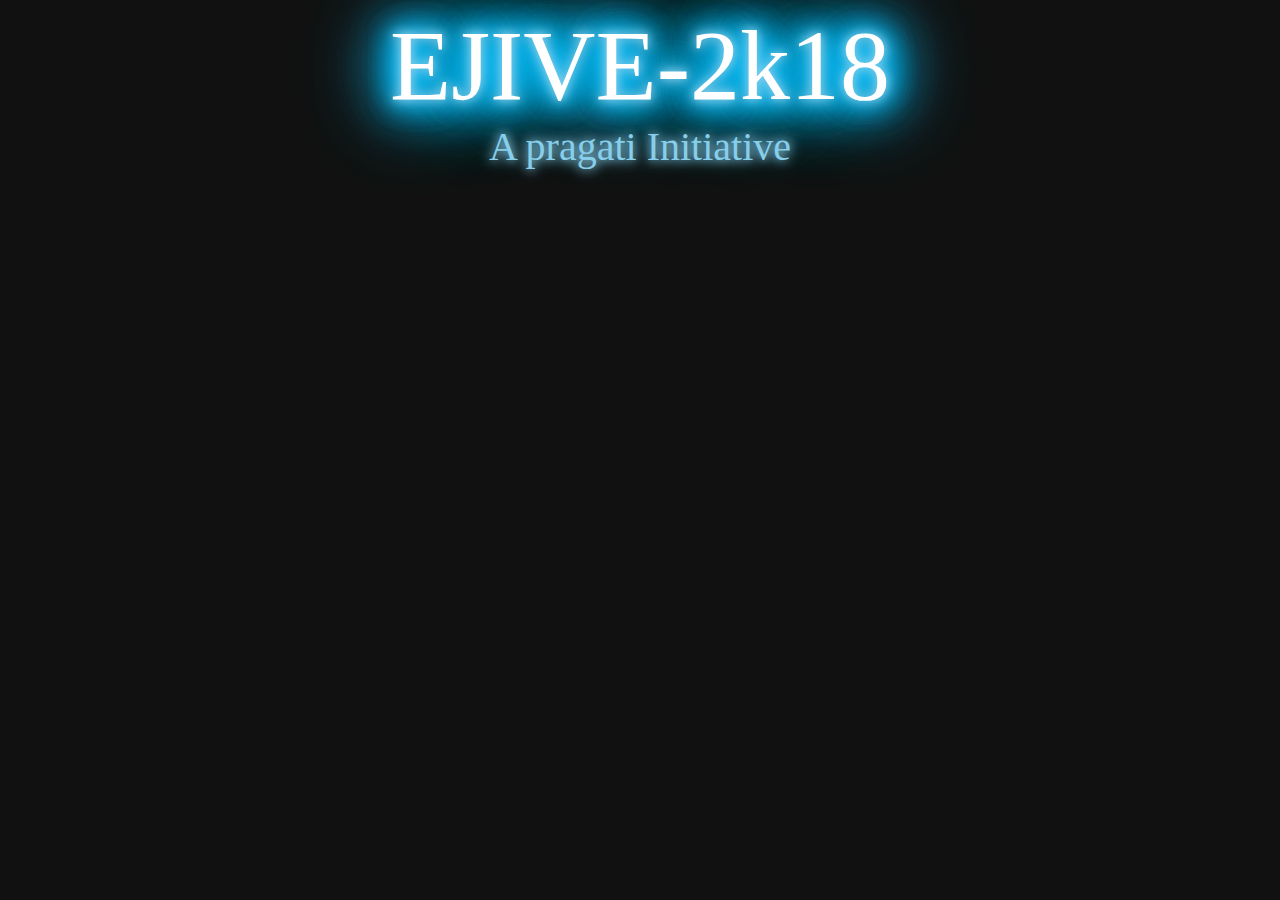
<file: neoneffect.html>
<!DOCTYPE html>
<html xmlns="http://www.w3.org/1999/xhtml">
<head>
<style>

@import url(https://fonts.googleapis.com/css?family=Wire+One);

*:focus {
  outline: none;
}

body {
  background: #111111;
  font-family: 'Wire One',, Arial, sans-serif;
  font-size: 100px;
}

.neon {
  margin: 0 auto;
  text-align: center;
  color: white;
  text-shadow: 0 0 10px #87ceeb, 0 0 15px #87ceeb, 0 0 30px deepskyblue, 0 0 30px deepskyblue, 0 0 30px deepskyblue, 0 0 40px deepskyblue, 0 0 50px deepskyblue, 0 0 60px deepskyblue, 0 0 70px deepskyblue, 0 0 80px deepskyblue, 0 0 90px deepskyblue, 0 0 100px skyblue;
}

.info {
  margin: 0 auto;
  text-align: center;
  color: #87ceeb;
  text-shadow: 0 0 10px #87ceeb, 0 0 15px #87ceeb;
  font-size: 40px;
}


</style>
<div class="neon" contenteditable>EJIVE-2k18</div>
<div class="info">A pragati Initiative</div>
</head>
</file>
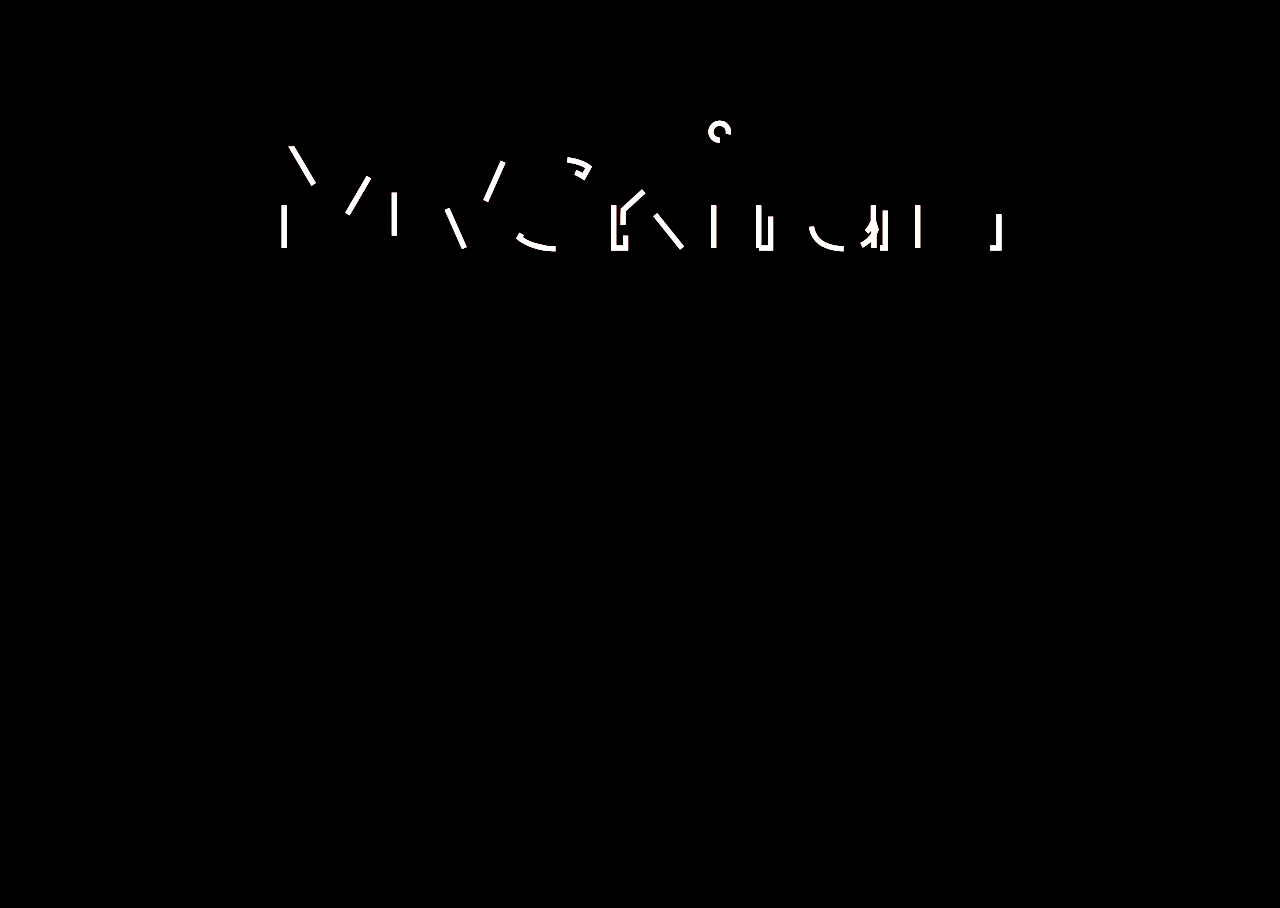
<file: effects/chcc.html>
<!DOCTYPE html>
<html xmlns="http://www.w3.org/1999/xhtml">
<head>
<style>
@import url(https://fonts.googleapis.com/css?family=Montserrat);

html, body{
  height: 100%;
  font-weight: 800;
}

body{
  background: #000000;
  font-family: Arial;
}

svg {
    display: block;
    font: 10.5em 'Montserrat';
    width: 960px;
    height: 300px;
    margin: 0 auto;
}

.text-copy {
    fill: none;
    stroke: white;
    stroke-dasharray: 6% 29%;
    stroke-width: 5px;
    stroke-dashoffset: 0%;
    animation: stroke-offset 5.5s infinite linear;
}

.text-copy:nth-child(1){
    stroke: #4D163D;
	animation-delay: -1;
}

.text-copy:nth-child(2){
	stroke: #840037;
	animation-delay: -2s;
}

.text-copy:nth-child(3){
	stroke: #BD0034;
	animation-delay: -3s;
}

.text-copy:nth-child(4){
	stroke: #BD0034;
	animation-delay: -4s;
}

.text-copy:nth-child(5){
	stroke: #FDB731;
	animation-delay: -5s;
}

@keyframes stroke-offset{
	100% {stroke-dashoffset: -35%;}
}

</style>

<div class="container">
	<div class="row">
	<svg viewBox="0 0 960 300">
    <symbol id="s-text">
		<text text-anchor="middle" x="50%" y="80%">Mvskiran </text>
	</symbol>

	<g class = "g-ants">
		<use xlink:href="#s-text" class="text-copy"></use>
		<use xlink:href="#s-text" class="text-copy"></use>
		<use xlink:href="#s-text" class="text-copy"></use>
		<use xlink:href="#s-text" class="text-copy"></use>
		<use xlink:href="#s-text" class="text-copy"></use>
		<use xlink:href="#s-text" class="text-copy"></use>
		<use xlink:href="#s-text" class="text-copy"></use>
	</g>
</svg>
	</div>
    
    <div class="row">
    <address>
        
    </address>
        </div>
    </div>
</div>


</head>
</file>
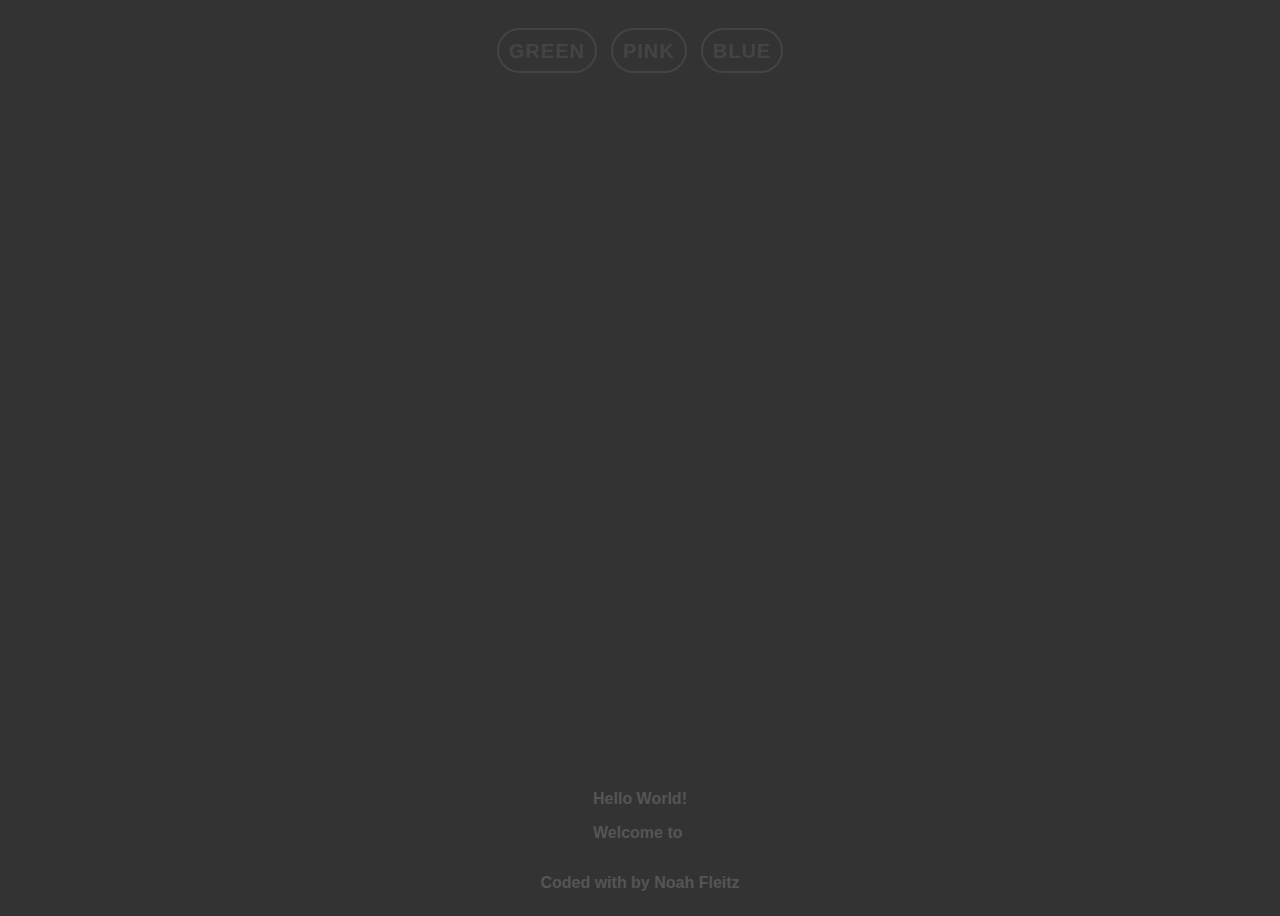
<file: effects/neooblink.html>
<!DOCTYPE html>
<html xmlns="http://www.w3.org/1999/xhtml">
<head>
<script>

$("#span").typed({
  stringsElement: $("#typedStrings"),
  typeSpeed: 70,
  showCursor: false,
  contentType: "html"
});
var colors = [["green","#00E676"], ["blue","#2196F3"], ["pink", "#ff005b"]];
var randomColor = colors[Math.floor(Math.random() * colors.length)];
var initialColor = randomColor[0];
var initialHeartColor = randomColor[1];
function colorChange(color, heart){
  $('#span').attr('class', '').addClass(color);
  $('body p i').css('color', initialHeartColor);
  $('body p i').css('color', heart);
}
colorChange(initialColor);
</script>
<style>

body {
  height: 100vh;
  box-sizing: border-box;
  background: #333;
  display: flex;
  flex-direction: column;
  justify-content: center;
  align-items: center;
  overflow-y: hidden;
}
body p{
  color: #555;
  font-family: 'Quicksand', sans-serif;
  font-weight: 900;
}
body p i{
  transition: .5s;
}
.fa-codepen{
   -webkit-animation: fade 3s infinite alternate;
  -moz-animation: fade 3s infinite alternate;
  -o-animation: fade 3s infinite alternate;
  animation: fade 3s infinite alternate;
}
a{
  color: #ddd;
}
span {
  font-size: 6em;
  font-family: "Quicksand", sans-serif;
  font-weight: 500;
  color: #ddd;
  transition: .25s;
}
.pink {
  position: absolute;
  text-shadow: 
    2px 2px 1px rgba(0,0,0,.4),
    0 0 20px #fe3a80,
    0 0 40px rgba(255, 0, 91, .75),
    0 0 50px rgba(255, 0, 91, .75),
    0 0 100px rgba(255, 0, 91, .75);
 
}
.pink:before{
  content:'';
  position: absolute;
  background: rgba(254, 58, 128, .25);
  z-index: -1;
  opacity: .7;
  filter: blur(50px);
  width: 100%;
  height: 100%;
}
.green {
  position: absolute;
   text-shadow: 2px 2px 1px rgba(0,0,0,.4),
    0 0 20px #69F0AE,
    0 0 40px rgba(0, 230, 118, .75),
    0 0 50px rgba(0, 230, 118, .75),
    0 0 100px rgba(0, 230, 118, .75);
 
  
}
.green:before{
  content:'';
  position: absolute;
  background: rgba(105, 240, 174, .25);
  z-index: -1;
  opacity: .7;
  filter: blur(30px);
  width: 100%;
  height: 100%;
}
.blue {
  position: absolute;
  text-shadow: 
  2px 2px 1px rgba(0,0,0,.4),
  0 0 20px #42A5F5,  
  0 0 40px rgba(33, 150, 243, .75),
  0 0 50px rgba(33, 150, 243, .75),
  0 0 60px rgba(33, 150, 243, .75);
 
}
.blue:before{
  content:'';
  position: absolute;
  background: rgba(66, 165, 245, .25);
  z-index: -1;
  opacity: .7;
  filter: blur(30px);
  width: 100%;
  height: 100%;
}
.buttons{
  margin-bottom: auto;
  margin-top: 20px;
}
button{
  margin: 0 5px;
  padding: 10px;
  letter-spacing: 1px;
  background: none;
  border: 2px solid #444;
  height: 2.25em;
  border-radius: 2.25em;
  color: #444;
  font-size: 1.25em;
  font-weight: bold;
  text-transform: uppercase;
  transition: .5s;
  outline: none;
}
button:nth-child(1):hover{
  /*Green*/
  color: #00E676;
  text-shadow: 0 0 7px #00E676;
  border-color: #00E676;
  box-shadow: 0 0 15px #00E676, inset 0 0 15px #00E676;
}
button:nth-child(2):hover{
  /*Pink*/
  color: #ff005b;
  text-shadow: 0 0 7px #ff005b;
  border-color: #ff005b;
  box-shadow: 0 0 15px #ff005b, inset 0 0 15px #ff005b;
}
button:nth-child(3):hover{
  /*Blue*/
  color: #2196F3;
  text-shadow: 0 0 7px #2196F3;
  border-color: #2196F3;
  box-shadow: 0 0 15px #2196F3, inset 0 0 15px #2196F3;
}
/*Animation*/
@-moz-keyframes fade {
  40% {
    opacity: 0.8;
  }
  42% {
    opacity: 0.1;
  }
  43% {
    opacity: 0.8;
  }
  45% {
    opacity: 0.1;
  }
  46% {
    opacity: 0.8;
  }
}
@-webkit-keyframes fade {
  40% {
    opacity: 0.8;
  }
  42% {
    opacity: 0.1;
  }
  43% {
    opacity: 0.8;
  }
  45% {
    opacity: 0.1;
  }
  46% {
    opacity: 0.8;
  }
}
@-o-keyframes fade {
  40% {
    opacity: 0.8;
  }
  42% {
    opacity: 0.1;
  }
  43% {
    opacity: 0.8;
  }
  45% {
    opacity: 0.1;
  }
  46% {
    opacity: 0.8;
  }
}
@keyframes fade {
  40% {
    opacity: 0.8;
  }
  42% {
    opacity: 0.1;
  }
  43% {
    opacity: 0.8;
  }
  45% {
    opacity: 0.1;
  }
  46% {
    opacity: 0.8;
  }
}


</style>
<div class="buttons">
  <button onClick="colorChange(colors[0][0],colors[0][1] )">Green</button>
  <button onClick="colorChange(colors[2][0], colors[2][1])">Pink</button>
  <button onClick="colorChange(colors[1][0], colors[1][1])">
    Blue
  </button>
</div>
<div id="typedStrings">
  <p>Hello World!</p>
  <p>Welcome to <a href="https://codepen.io/" target="_blank"><i class='fa fa-codepen'></i></a></p>
</div>
<span id="span"></span>
<p>Coded with <i class="fa fa-heart"></i> by Noah Fleitz</p>
</head>
</file>
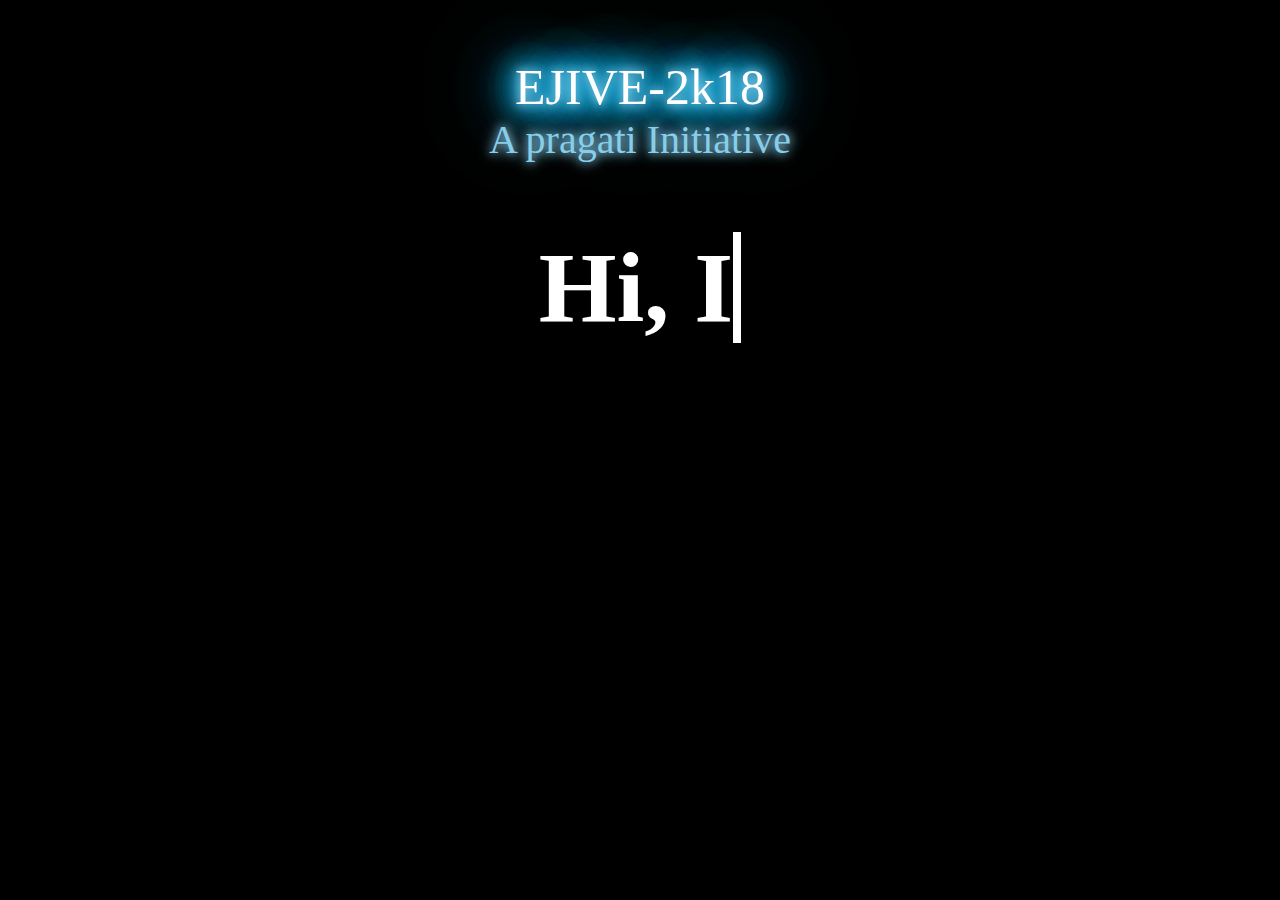
<file: effects/TEST.HTML>
<!DOCTYPE html>
<html xmlns="http://www.w3.org/1999/xhtml">
<head>
<style>

@import url(https://fonts.googleapis.com/css?family=Wire+One);

*:focus {
  outline: none;
}


body {
  background-color:#000000;
  text-align: center;
 font-family: 'Wire One',, Arial, sans-serif;
  color:#fff;
font-size: 50px;
  padding-top:1em;
}

* { color:#fff; text-decoration: none;}





/*
body {
  background: #111111;
  font-family: 'Wire One',, Arial, sans-serif;
  font-size: 100px;
}
*/

.neon {
  margin: 0 auto;
  text-align: center;
  color: white;
  text-shadow: 0 0 10px #87ceeb, 0 0 15px #87ceeb, 0 0 30px deepskyblue, 0 0 30px deepskyblue, 0 0 30px deepskyblue, 0 0 40px deepskyblue, 0 0 50px deepskyblue, 0 0 60px deepskyblue, 0 0 70px deepskyblue, 0 0 80px deepskyblue, 0 0 90px deepskyblue, 0 0 100px skyblue;
}

.info {
  margin: 0 auto;
  text-align: center;
  color: #87ceeb;
  text-shadow: 0 0 10px #87ceeb, 0 0 15px #87ceeb;
  font-size: 40px;
}


</style>



<script>

var TxtType = function(el, toRotate, period) {
        this.toRotate = toRotate;
        this.el = el;
        this.loopNum = 0;
        this.period = parseInt(period, 10) || 2000;
        this.txt = '';
        this.tick();
        this.isDeleting = false;
    };

    TxtType.prototype.tick = function() {
        var i = this.loopNum % this.toRotate.length;
        var fullTxt = this.toRotate[i];

        if (this.isDeleting) {
        this.txt = fullTxt.substring(0, this.txt.length - 1);
        } else {
        this.txt = fullTxt.substring(0, this.txt.length + 1);
        }

        this.el.innerHTML = '<span class="wrap">'+this.txt+'</span>';

        var that = this;
        var delta = 200 - Math.random() * 100;

        if (this.isDeleting) { delta /= 2; }

        if (!this.isDeleting && this.txt === fullTxt) {
        delta = this.period;
        this.isDeleting = true;
        } else if (this.isDeleting && this.txt === '') {
        this.isDeleting = false;
        this.loopNum++;
        delta = 500;
        }

        setTimeout(function() {
        that.tick();
        }, delta);
    };

    window.onload = function() {
        var elements = document.getElementsByClassName('typewrite');
        for (var i=0; i<elements.length; i++) {
            var toRotate = elements[i].getAttribute('data-type');
            var period = elements[i].getAttribute('data-period');
            if (toRotate) {
              new TxtType(elements[i], JSON.parse(toRotate), period);
            }
        }
        // INJECT CSS
        var css = document.createElement("style");
        css.type = "text/css";
        css.innerHTML = ".typewrite > .wrap { border-right: 0.08em solid #fff}";
        document.body.appendChild(css);
    };
</script>




<div class="neon" contenteditable>EJIVE-2k18</div>
<div class="info">A pragati Initiative</div>

<h1>
  <a href="" class="typewrite" data-period="2000" data-type='[ "Hi, Im Mvs Kiran.", "HELLO TO DC.", "I Love Design.", "we Love to Develop." ]'>
    <span class="wrap"></span>
  </a>
</h1>


</head>
</file>
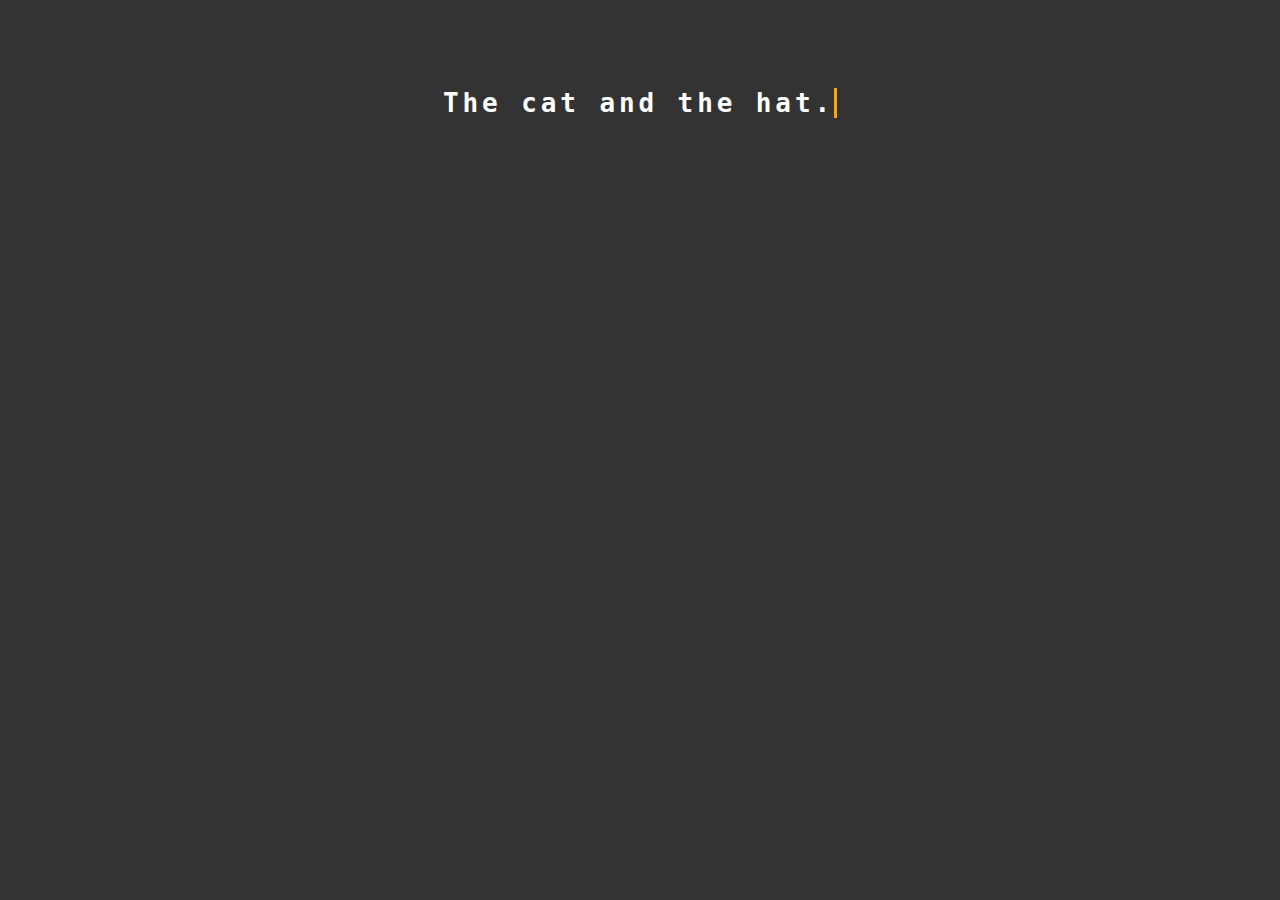
<file: effects/text.html>
<!DOCTYPE html>
<html xmlns="http://www.w3.org/1999/xhtml">
<head>
<style>

/* GLOBAL STYLES */
body {
  background: #333;
  padding-top: 5em;
  display: flex;
  justify-content: center;
}

/* DEMO-SPECIFIC STYLES */
.typewriter h1 {
  color: #fff;
  font-family: monospace;
  overflow: hidden; /* Ensures the content is not revealed until the animation */
  border-right: .15em solid orange; /* The typwriter cursor */
  white-space: nowrap; /* Keeps the content on a single line */
  margin: 0 auto; /* Gives that scrolling effect as the typing happens */
  letter-spacing: .15em; /* Adjust as needed */
  animation: 
    typing 3.5s steps(30, end),
    blink-caret .5s step-end infinite;
}

/* The typing effect */
@keyframes typing {
  from { width: 0 }
  to { width: 100% }
}

/* The typewriter cursor effect */
@keyframes blink-caret {
  from, to { border-color: transparent }
  50% { border-color: orange }
}



</style>
<div class="typewriter">
  <h1>The cat and the hat.</h1>
</div>


</head>
</file>
<file: particle/style.css>
body
{
margin :0
padding :0
height:100vh
}
#particles-js
{
height:100%;
background :#f00;
}
</file>
